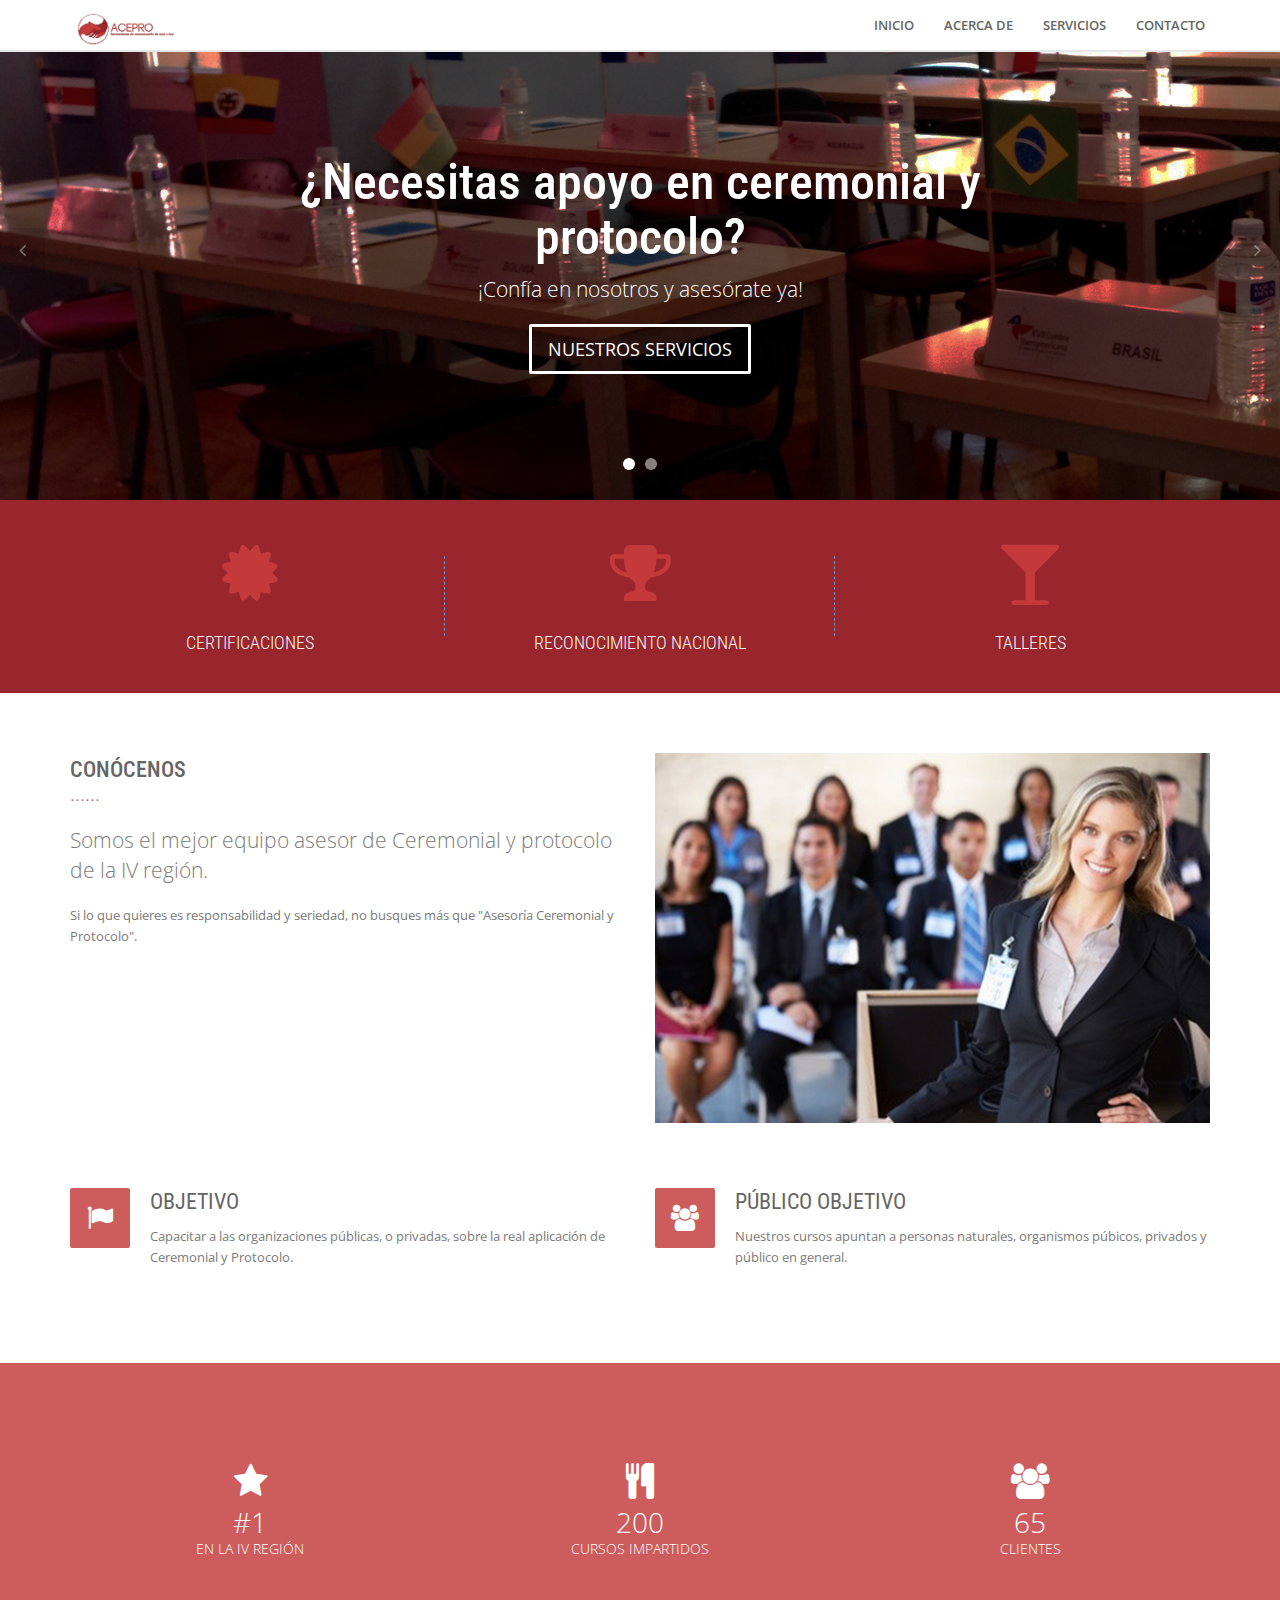
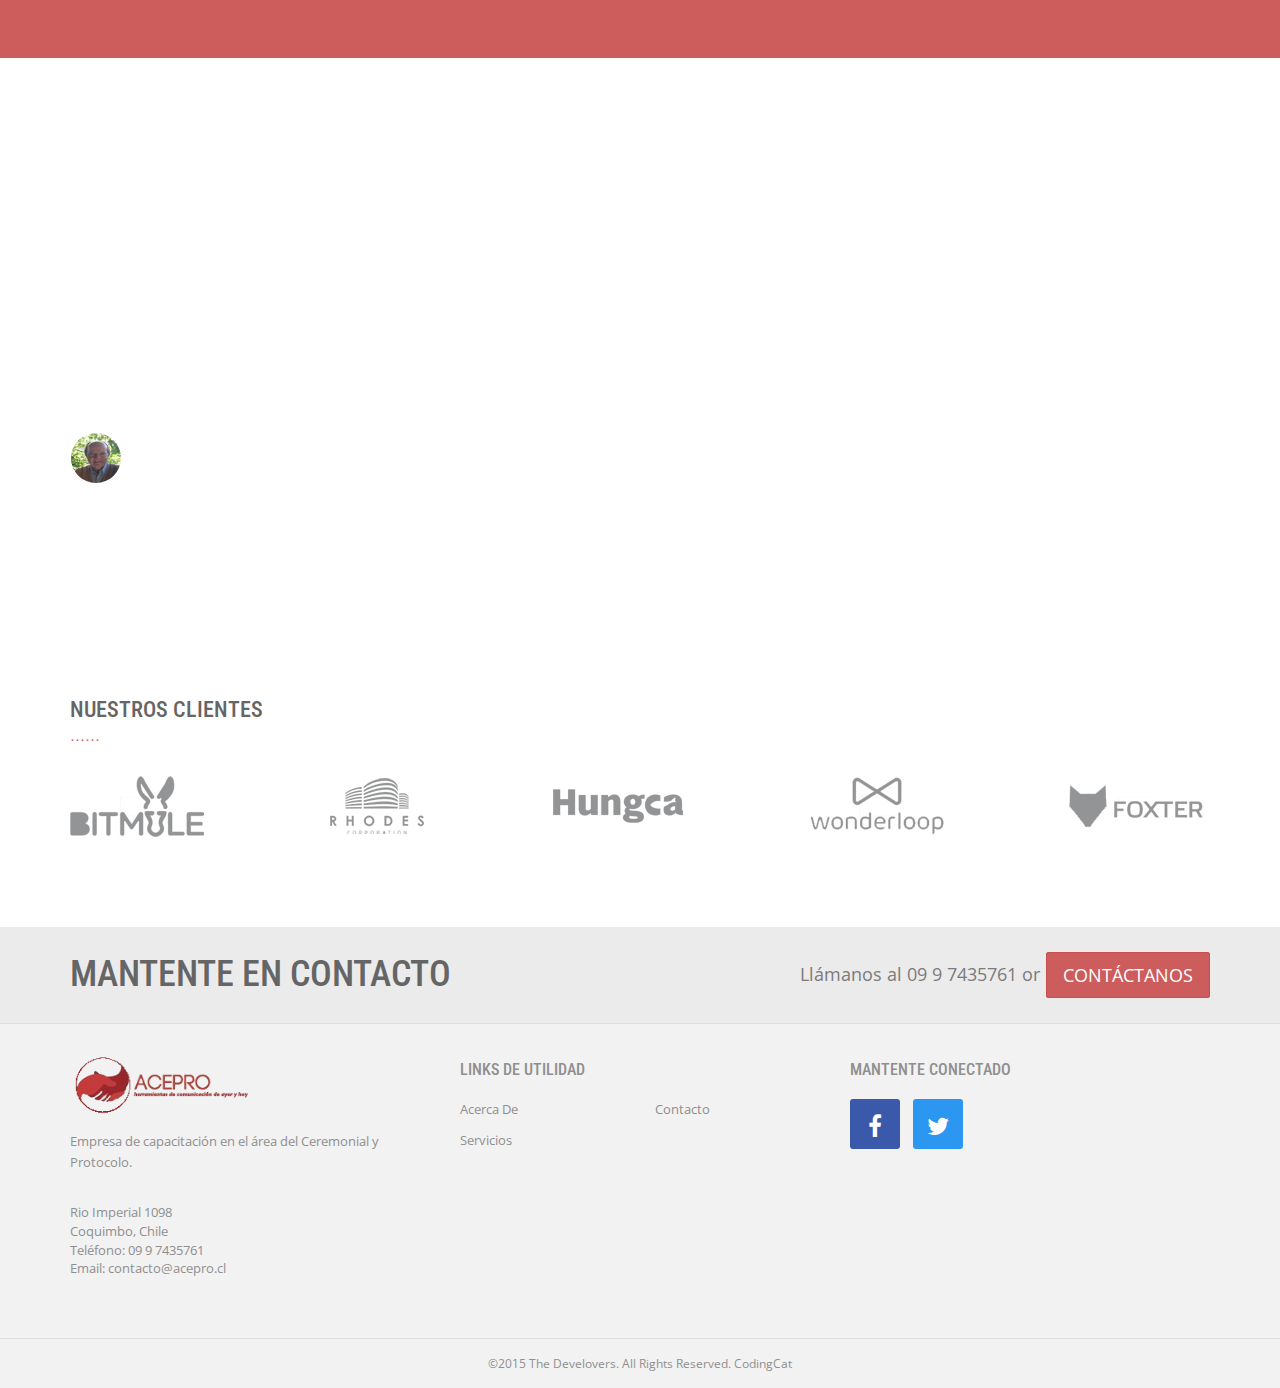
<file: index.html>
<!DOCTYPE html>
<html lang="es">

<head>
	<title>Inicio | ACEPRO</title>
	<meta charset="utf-8">
	<meta name="viewport" content="width=device-width, initial-scale=1.0">
	<meta name="author" content="Asesoría ceremonial y protocolo">
	<meta name="description" content="Empresa de capacitación en el área del Ceremonial y Protocolo.">
	<meta property="og:url"           content="https://www.acepro.cl" />
	<meta property="og:type"          content="website" />
	<meta property="og:title"         content="ACEPRO | Asesoría ceremonial y protocolo" />
	<meta property="og:description"   content="Empresa de capacitación en el área del Ceremonial y Protocolo." />
	<meta property="og:image" content="https://acepro.cl/assets/img/logo/logo-fb.png" />
	<!-- CSS -->
	<link href="assets/css/bootstrap.css" rel="stylesheet" type="text/css">
	<link href="assets/css/font-awesome.min.css" rel="stylesheet" type="text/css">
	<link href="assets/css/main.css" rel="stylesheet" type="text/css">
	<link href="assets/css/skins/indianred.css" rel="stylesheet" type="text/css"> <!-- your skin -->
	<!-- IE 9 Fallback-->
	<!--[if IE 9]>
		<link href="assets/css/ie.css" rel="stylesheet">
	<![endif]-->
	<!-- GOOGLE FONTS -->
	<link href='http://fonts.googleapis.com/css?family=Open+Sans:300,400italic,400,600,700' rel='stylesheet' type='text/css'>
	<link href='http://fonts.googleapis.com/css?family=Roboto+Condensed:300,300italic,400italic,700,400,300' rel='stylesheet' type='text/css'>
	<!-- FAVICONS -->
	<link rel="apple-touch-icon-precomposed" sizes="144x144" href="assets/ico/repute144x144.png">
	<link rel="apple-touch-icon-precomposed" sizes="114x114" href="assets/ico/repute114x114.png">
	<link rel="apple-touch-icon-precomposed" sizes="72x72" href="assets/ico/repute72x72.png">
	<link rel="apple-touch-icon-precomposed" href="assets/ico/repute57x57.png">
	<link rel="shortcut icon" href="assets/ico/favicon.png">
</head>

<body>
	<!-- WRAPPER -->
	<div class="wrapper">
		<!-- NAVBAR -->
		<nav class="navbar navbar-default navbar-fixed-top" role="navigation">
			<div class="container">
				<div class="navbar-header">
					<button type="button" class="navbar-toggle collapsed" data-toggle="collapse" data-target="#main-nav">
						<span class="sr-only">Toggle Navigation</span>
						<i class="fa fa-bars"></i>
					</button>
					<a href="index.html" class="navbar-brand navbar-logo">
						<img src="assets/img/logo/logo.png" alt="Repute - Responsive Multipurpose Bootstrap Theme">
					</a>
				</div>
				<!-- MAIN NAVIGATION -->
				<div id="main-nav" class="navbar-collapse collapse navbar-mega-menu">
					<ul class="nav navbar-nav navbar-right">
						<li>
							<a href="index.html">INICIO</a>							
						</li>
						<li>
							<a href="about.html">ACERCA DE</a>							
						</li>
						<li>
							<a href="servicios.html">SERVICIOS</a>							
						</li>
						<li>
							<a href="contacto.html">CONTACTO</a>							
						</li>
					</ul>
				</div>
				<!-- END MAIN NAVIGATION -->
			</div>
		</nav>
		<!-- END NAVBAR -->
		<!-- HERO UNIT -->
		<section class="hero-unit-slider no-margin">
			<div id="carousel-hero" class="slick-carousel">
				<div class="carousel-inner" role="listbox">
					<div class="item acetive">
						<img src="assets/img/sliders/slider1-h500.png" alt="Slider Image">
						<div class="carousel-caption">
							<h2 class="hero-heading">¿Necesitas apoyo en ceremonial y protocolo? </h2>
							<p class="lead">¡Confía en nosotros y asesórate ya!</p>
							<a href="servicios.html" class="btn btn-lg hero-button">NUESTROS SERVICIOS</a>
						</div>
					</div>
					<!-- <div class="item">
						<img src="assets/img/sliders/slider3-h500.png" alt="Slider Image">
						<div class="carousel-caption">
							<h2 class="hero-heading">ULTRA RESPONSIVE</h2>
							<p class="lead">Leave it to the theme, it knows how to deal with screen sizes</p>
							<a href="" class="btn btn-lg hero-button">LEARN MORE</a>
						</div>
					</div> -->
					<div class="item">
						<img src="assets/img/sliders/slider4-h500.png" alt="Slider Image">
						<div class="carousel-caption">
							<h2 class="hero-heading">Talleres y certificaciones</h2>
							<p class="lead">Contáctanos y consulta por cupos.</p>
							<a href="contacto.html" class="btn btn-lg hero-button">CONTACTO</a>
						</div>
					</div>
				</div>
			</div>
		</section>
		<!-- END HERO UNIT -->
		<!-- MAIN FEATURES -->
		<div class="main-features ">
			<div class="container">
				<div class="row">
					<div class="col-md-4 col-sm-6"><i class="fa fa-certificate "></i>
						<h3 class="feature-heading">CERTIFICACIONES</h3></div>
					<div class="col-md-4 col-sm-6"><i class="fa fa-trophy "></i>
						<h3 class="feature-heading">RECONOCIMIENTO NACIONAL</h3></div>
					<div class="col-md-4 col-sm-6"><i class="fa fa-glass "></i>
						<h3 class="feature-heading">TALLERES</h3></div>
				</div>
			</div>
		</div>
		<!-- END MAIN FEATURES -->
		<!-- INTRO -->
		<section>
			<div class="container">
				<div class="row">
					<div class="col-md-6">
						<h2 class="section-heading">CONÓCENOS</h2>
						<p class="lead">Somos el mejor equipo asesor de Ceremonial y protocolo de la IV región.</p>
						<p> Si lo que quieres es responsabilidad y seriedad, no busques más que "Asesoría Ceremonial y Protocolo".</p>
					</div>
					<div class="col-md-6">
						<img src="assets/img/intro-img.png" class="img-responsive" alt="Image Intro">
					</div>
				</div>
			</div>
		</section>
		<!-- END INTRO -->
		<!-- BOXED CONTENT -->
		<section>
			<div class="container">
				<div class="row">
					<div class="col-md-6">
						<div class="boxed-content left-aligned left-boxed-icon">
							<i class="fa fa-flag"></i>
							<h2 class="boxed-content-title">OBJETIVO</h2>
							<p>Capacitar a las organizaciones públicas, o privadas, sobre la real aplicación de Ceremonial y Protocolo.</p>
						</div>
					</div>
					<div class="col-md-6">
						<div class="boxed-content left-aligned left-boxed-icon">
							<i class="fa fa-users"></i>
							<h2 class="boxed-content-title">PÚBLICO OBJETIVO</h2>
							<p>Nuestros cursos apuntan a personas naturales, organismos púbicos, privados y público en general.</p>
						</div>
					</div>
				</div>
			</div>
		</section>
		<!-- END BOXED CONTENT -->
		
		<!-- NUMBERS -->
		<section class="full-width-section no-margin">
			<div class="container">
				<div class="row">
					<div class="col-sm-4 col-xs-6 text-center">
						<div class="number-info vertical text-white-color">
							<i class="fa fa-star"></i>
							<p>#1 <span>EN LA IV REGIÓN</span></p>
						</div>
					</div>
					<div class="col-sm-4 col-xs-6 text-center">
						<div class="number-info vertical text-white-color">
							<i class="fa fa-cutlery "></i>
							<p>200 <span>CURSOS IMPARTIDOS</span></p>
						</div>
					</div>
					<div class="col-sm-4 col-xs-6 text-center">
						<div class="number-info vertical text-white-color">
							<i class="fa fa-users "></i>
							<p>65 <span>CLIENTES</span></p>
						</div>
					</div>
				</div>
			</div>
		</section>
		<!-- END NUMBERS -->
		<!-- TESTIMONIAL -->
		<section id="testimoial-parallax" class="testimonial-with-bg parallax overlay">
			<div class="container">
				<div class="testimonial slick-carousel">
					<div class="testimonial-container">
						<div class="testimonial-body">
							<p>La normativa del Protocolo es justamente persuasiva, en sí, porque ¿Qué es lo que estoy haciendo con el Protocolo? ¿Qué busco? ¿Cuáles son las funciones? ¿Cuáles son los principios? Ordenar, armonizar, integrar, entonces armonizar, integrar, ordenar ¿No es el objetivo de la persuasión? Por lo tanto obviamente que el Protocolo es comunicación persuasiva no va de la mano de la coacción, no…. Si el mundo hoy en día tiene que saber persuadir, porque nosotros estamos permanentemente intercambiando opiniones, ideas, sentimientos, por lo tanto yo tengo que persuadir.</p>
							<div class="testimonial-author">
								<img src="assets/img/user2.png" alt="Author" class="pull-left">
								<span><span class="author-name">Pablo Eyzaguirre Chadwid</span> <em>Experto Relacionador Público del Instituto Internacional de Educación</em></span>
							</div>
						</div>
						
					</div>
				</div>
			</div>
		</section>
		<!-- END TESTIMONIAL -->
		<!-- OUR CLIENTS -->
		<section class="clients">
			<div class="container">
				<h2 class="section-heading">NUESTROS CLIENTES</h2>
				<ul class="list-inline list-client-logo">
					<li>
						<a href="#"><img src="assets/img/clients/logo1.png" alt="logo"></a>
					</li>
					<li>
						<a href="#"><img src="assets/img/clients/logo2.png" alt="logo"></a>
					</li>
					<li>
						<a href="#"><img src="assets/img/clients/logo3.png" alt="logo"></a>
					</li>
					<li>
						<a href="#"><img src="assets/img/clients/logo4.png" alt="logo"></a>
					</li>
					<li>
						<a href="#"><img src="assets/img/clients/logo5.png" alt="logo"></a>
					</li>
				</ul>
			</div>
		</section>
		<!-- END OUR CLIENTS -->
		<!-- CALL-TO-ACTION -->
		<section class="call-to-action">
			<div class="container">
				<div class="pull-left">
					<h2 class="section-heading">MANTENTE EN CONTACTO</h2>
				</div>
				<div class="pull-right">
					<span>Llámanos al 09 9 7435761 or</span>&nbsp;&nbsp;<a href="contacto.html" class="btn btn-lg btn-primary">CONTÁCTANOS</a>
				</div>
			</div>
		</section>
		<!-- END CALL-TO-ACTION -->
		<!-- FOOTER -->
		<footer class="footer-light">
			<div class="container">
				<div class="row">
					<div class="col-md-4">
						<!-- COLUMN 1 -->
						<h3 class="sr-only">ABOUT US</h3>
						<img src="assets/img/logo/logo.png" class="logo-max" alt="Repute">
						<p>Empresa de capacitación en el área del Ceremonial y Protocolo.</p>
						<br>
						<address class="margin-bottom-30px">
							<ul class="list-unstyled">
								<li>Rio Imperial 1098
									<br/> Coquimbo, Chile</li>
								<li>Teléfono: 09 9 7435761</li>
								<li>Email: contacto@acepro.cl</li>
							</ul>
						</address>
						<!-- END COLUMN 1 -->
					</div>
					<div class="col-md-4">
						<!-- COLUMN 2 -->
						<h3 class="footer-heading">LINKS DE UTILIDAD</h3>
						<div class="row margin-bottom-30px">
							<div class="col-xs-6">
								<ul class="list-unstyled footer-nav">
									<li><a href="about.html">Acerca De</a></li>
									<li><a href="servicios.html">Servicios</a></li>
								</ul>
							</div>
							<div class="col-xs-6">
								<ul class="list-unstyled footer-nav">
									<li><a href="contacto.html">Contacto</a></li>
								</ul>
							</div>
						</div>
						<!-- END COLUMN 2 -->
					</div>
					<div class="col-md-4">
						<!-- COLUMN 3 -->
						<div class="social-connect">
							<h3 class="footer-heading">MANTENTE CONECTADO</h3>
							<ul class="list-inline social-icons">
								<li><a href="#" class="facebook-bg"><i class="fa fa-facebook"></i></a></li>
								<li><a href="#" class="twitter-bg"><i class="fa fa-twitter"></i></a></li>
							</ul>
						</div>
						<!-- END COLUMN 3 -->
					</div>
				</div>
			</div>
			<!-- COPYRIGHT -->
			<div class="text-center copyright">
				&copy;2015 The Develovers. All Rights Reserved. <a target="_blank" href="https://codingcat.cl/">CodingCat</a>
			</div>
			<!-- END COPYRIGHT -->
		</footer>
		<!-- END FOOTER -->
	</div>
	<!-- END WRAPPER -->
	<!-- JAVASCRIPTS -->
	<script src="assets/js/jquery-2.1.1.min.js"></script>
	<script src="assets/js/bootstrap.min.js"></script>
	<script src="assets/js/plugins/slick/slick.min.js"></script>
	<script src="assets/js/plugins/stellar/jquery.stellar.min.js"></script>
	<script src="assets/js/plugins/jquery-easypiechart/jquery.easypiechart.min.js"></script>
	<script src="assets/js/plugins/autohidingnavbar/jquery.bootstrap-autohidingnavbar.min.js"></script>
	<script src="assets/js/repute-scripts.js"></script>

</body>

</html>
</file>
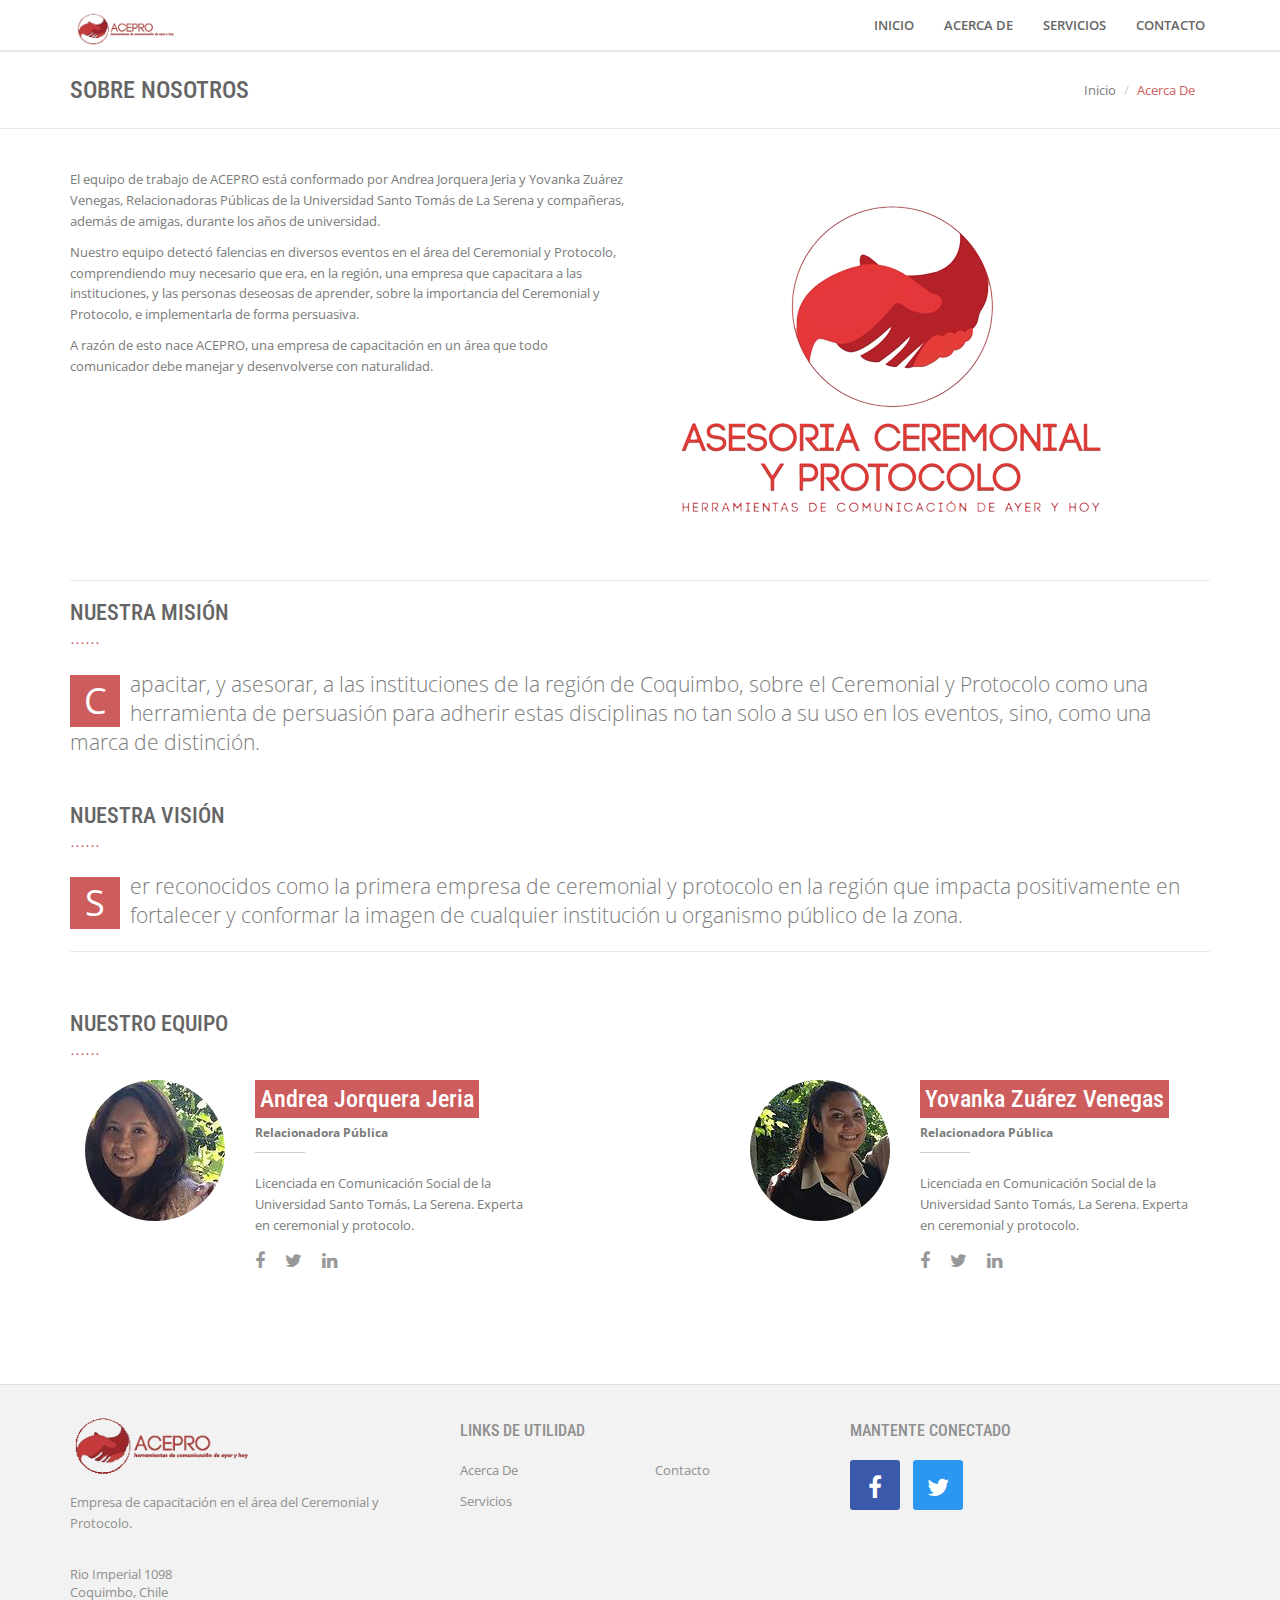
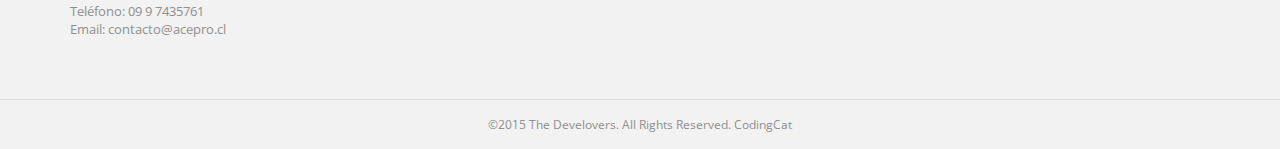
<file: about.html>
<!DOCTYPE html>
<html lang="e">

<head>
	<title>ACERCA DE | ACEPRO</title>
	<meta charset="utf-8">
	<meta name="viewport" content="width=device-width, initial-scale=1.0">
	<meta name="author" content="Asesoría ceremonial y protocolo">
	<meta name="description" content="Empresa de capacitación en el área del Ceremonial y Protocolo.">
	<meta property="og:url"           content="https://www.acepro.cl" />
	<meta property="og:type"          content="website" />
	<meta property="og:title"         content="ACEPRO | Asesoría ceremonial y protocolo" />
	<meta property="og:description"   content="Empresa de capacitación en el área del Ceremonial y Protocolo." />
	<meta property="og:image" content="https://acepro.cl/assets/img/logo/logo-fb.png" />
	<!-- CSS -->
	<link href="assets/css/bootstrap.css" rel="stylesheet" type="text/css">
	<link href="assets/css/font-awesome.min.css" rel="stylesheet" type="text/css">
	<link href="assets/css/main.css" rel="stylesheet" type="text/css">
	<link href="assets/css/skins/indianred.css" rel="stylesheet" type="text/css"> <!-- your skin -->
	
	<!-- IE 9 Fallback-->
	<!--[if IE 9]>
		<link href="assets/css/ie.css" rel="stylesheet">
	<![endif]-->
	<!-- GOOGLE FONTS -->
	<link href='http://fonts.googleapis.com/css?family=Open+Sans:300,400italic,400,600,700' rel='stylesheet' type='text/css'>
	<link href='http://fonts.googleapis.com/css?family=Roboto+Condensed:300,300italic,400italic,700,400,300' rel='stylesheet' type='text/css'>
	<!-- FAVICONS -->
	<link rel="apple-touch-icon-precomposed" sizes="144x144" href="assets/ico/repute144x144.png">
	<link rel="apple-touch-icon-precomposed" sizes="114x114" href="assets/ico/repute114x114.png">
	<link rel="apple-touch-icon-precomposed" sizes="72x72" href="assets/ico/repute72x72.png">
	<link rel="apple-touch-icon-precomposed" href="assets/ico/repute57x57.png">
	<link rel="shortcut icon" href="assets/ico/favicon.png">
</head>

<body>
	<!-- WRAPPER -->
	<div class="wrapper">
		<!-- NAVBAR -->
		<nav class="navbar navbar-default " role="navigation">
			<div class="container">
				<div class="navbar-header">
					<button type="button" class="navbar-toggle collapsed" data-toggle="collapse" data-target="#main-nav">
						<span class="sr-only">Toggle Navigation</span>
						<i class="fa fa-bars"></i>
					</button>
					<a href="index.html" class="navbar-brand navbar-logo">
						<img src="assets/img/logo/logo.png" alt="Repute - Responsive Multipurpose Bootstrap Theme">
					</a>
				</div>
				<!-- MAIN NAVIGATION -->
				<div id="main-nav" class="navbar-collapse collapse navbar-mega-menu">
					<ul class="nav navbar-nav navbar-right">
						<li>
							<a href="index.html">INICIO</a>							
						</li>
						<li>
							<a href="about.html">ACERCA DE</a>							
						</li>
						<li>
							<a href="servicios.html">SERVICIOS</a>							
						</li>
						<li>
							<a href="contacto.html">CONTACTO</a>							
						</li>
					</ul>
				</div>
				<!-- END MAIN NAVIGATION -->
			</div>
		</nav>
		<!-- END NAVBAR -->
		<!-- BREADCRUMBS -->
		<div class="page-header">
			<div class="container">
				<h1 class="page-title pull-left">SOBRE NOSOTROS</h1>
				<ol class="breadcrumb">
					<li><a href="index.html">Inicio</a></li>
					<li class="active">Acerca De</li>
				</ol>
			</div>
		</div>
		<!-- END BREADCRUMBS -->
		<!-- PAGE CONTENT -->
		<div class="page-content">
			<div class="container">
				<section>
					<div class="row">
						<div class="col-md-6">
							<p>El equipo de trabajo de ACEPRO está conformado por Andrea Jorquera Jeria y Yovanka Zuárez Venegas, Relacionadoras Públicas de la Universidad Santo Tomás de La Serena y compañeras, además de amigas, durante los años de universidad. </p>
							<p>Nuestro equipo detectó falencias en diversos eventos en el área del Ceremonial y Protocolo, comprendiendo muy necesario que era, en la región, una empresa que capacitara a las instituciones, y las personas deseosas de aprender, sobre la importancia del Ceremonial y Protocolo, e implementarla de forma persuasiva.</p>
							<p>A razón de esto nace ACEPRO, una empresa de capacitación en un área que todo comunicador debe manejar y desenvolverse con naturalidad. </p>
						</div>
						<div class="col-md-6">
							<img src="assets/img/logo/logo-nobg.png" class="img-responsive" alt="">
						</div>
					</div>
					<br>
					<hr>
					<h2 class="section-heading">NUESTRA MISIÓN</h2>
					<p class="lead"><span class="dropcap dropcap-big">C</span>apacitar, y asesorar, a las instituciones de la región de Coquimbo, sobre el Ceremonial y Protocolo como una herramienta de persuasión para adherir estas disciplinas no tan solo a su uso en los eventos, sino, como una marca de distinción. </p>
					<br>
					<h2 class="section-heading">NUESTRA VISIÓN</h2>
					<p class="lead"><span class="dropcap dropcap-big">S</span>er reconocidos como la primera empresa de ceremonial y protocolo en la región que impacta positivamente en fortalecer y conformar la imagen de cualquier institución u organismo público de la zona.</p>
					<hr>
				</section>
				<h2 class="section-heading">NUESTRO EQUIPO</h2>
				<!-- TEAM -->
				<section class="team">
					<div class="section-content">
						<div class="col-md-5">
							<div class="team-member media">
								<img src="assets/img/team/person1.png" class="media-object img-circle pull-left" alt="" />
								<div class="media-body">
									<h3 class="media-heading team-name">Andrea Jorquera Jeria</h3>
									<strong>Relacionadora Pública</strong>
									<hr class="pull-left">
									<div class="clearfix"></div>
									<p>Licenciada en Comunicación Social de la Universidad Santo Tomás, La Serena. Experta en ceremonial y protocolo.</p>
									<ul class="list-inline social-icon">
										<li><a href="#"><i class="fa fa-facebook"></i></a></li>
										<li><a href="#"><i class="fa fa-twitter"></i></a></li>
										<li><a href="#"><i class="fa fa-linkedin"></i></a></li>
									</ul>
								</div>
							</div>
						</div>
						<div class="col-md-5 col-md-offset-2">
							<div class="team-member media">
								<img src="assets/img/team/person2.png" class="media-object img-circle pull-left" alt="" />
								<div class="media-body">
									<h3 class="media-heading team-name">Yovanka Zuárez Venegas</h3>
									<strong>Relacionadora Pública</strong>
									<hr class="pull-left">
									<div class="clearfix"></div>
									<p>Licenciada en Comunicación Social de la Universidad Santo Tomás, La Serena. Experta en ceremonial y protocolo.</p>
									<ul class="list-inline social-icon">
										<li><a href="#"><i class="fa fa-facebook"></i></a></li>
										<li><a href="#"><i class="fa fa-twitter"></i></a></li>
										<li><a href="#"><i class="fa fa-linkedin"></i></a></li>
									</ul>
								</div>
							</div>
						</div>
					</div>
				</section>
				<!-- END TEAM -->
			</div>
		</div>
		<!-- END PAGE CONTENT -->
		<!-- FOOTER -->
		<footer class="footer-light">
			<div class="container">
				<div class="row">
					<div class="col-md-4">
						<!-- COLUMN 1 -->
						<h3 class="sr-only">ABOUT US</h3>
						<img src="assets/img/logo/logo.png" class="logo-max" alt="Repute">
						<p>Empresa de capacitación en el área del Ceremonial y Protocolo.</p>
						<br>
						<address class="margin-bottom-30px">
							<ul class="list-unstyled">
								<li>Rio Imperial 1098
									<br/> Coquimbo, Chile</li>
								<li>Teléfono: 09 9 7435761</li>
								<li>Email: contacto@acepro.cl</li>
							</ul>
						</address>
						<!-- END COLUMN 1 -->
					</div>
					<div class="col-md-4">
						<!-- COLUMN 2 -->
						<h3 class="footer-heading">LINKS DE UTILIDAD</h3>
						<div class="row margin-bottom-30px">
							<div class="col-xs-6">
								<ul class="list-unstyled footer-nav">
									<li><a href="about.html">Acerca De</a></li>
									<li><a href="servicios.html">Servicios</a></li>
								</ul>
							</div>
							<div class="col-xs-6">
								<ul class="list-unstyled footer-nav">
									<li><a href="contacto.html">Contacto</a></li>
								</ul>
							</div>
						</div>
						<!-- END COLUMN 2 -->
					</div>
					<div class="col-md-4">
						<!-- COLUMN 3 -->
						<div class="social-connect">
							<h3 class="footer-heading">MANTENTE CONECTADO</h3>
							<ul class="list-inline social-icons">
								<li><a href="#" class="facebook-bg"><i class="fa fa-facebook"></i></a></li>
								<li><a href="#" class="twitter-bg"><i class="fa fa-twitter"></i></a></li>
							</ul>
						</div>
						<!-- END COLUMN 3 -->
					</div>
				</div>
			</div>
			<!-- COPYRIGHT -->
			<div class="text-center copyright">
				&copy;2015 The Develovers. All Rights Reserved. <a target="_blank" href="https://codingcat.cl/">CodingCat</a>
			</div>
			<!-- END COPYRIGHT -->
		</footer>
		<!-- END FOOTER -->
	</div>
	<!-- END WRAPPER -->
	<!-- JAVASCRIPTS -->
	<script src="assets/js/jquery-2.1.1.min.js"></script>
	<script src="assets/js/bootstrap.min.js"></script>
	<script src="assets/js/plugins/fitvids/jquery.fitvids.js"></script>
	<script src="assets/js/plugins/autohidingnavbar/jquery.bootstrap-autohidingnavbar.min.js"></script>
	<script src="assets/js/repute-scripts.js"></script>

</body>

</html>
</file>
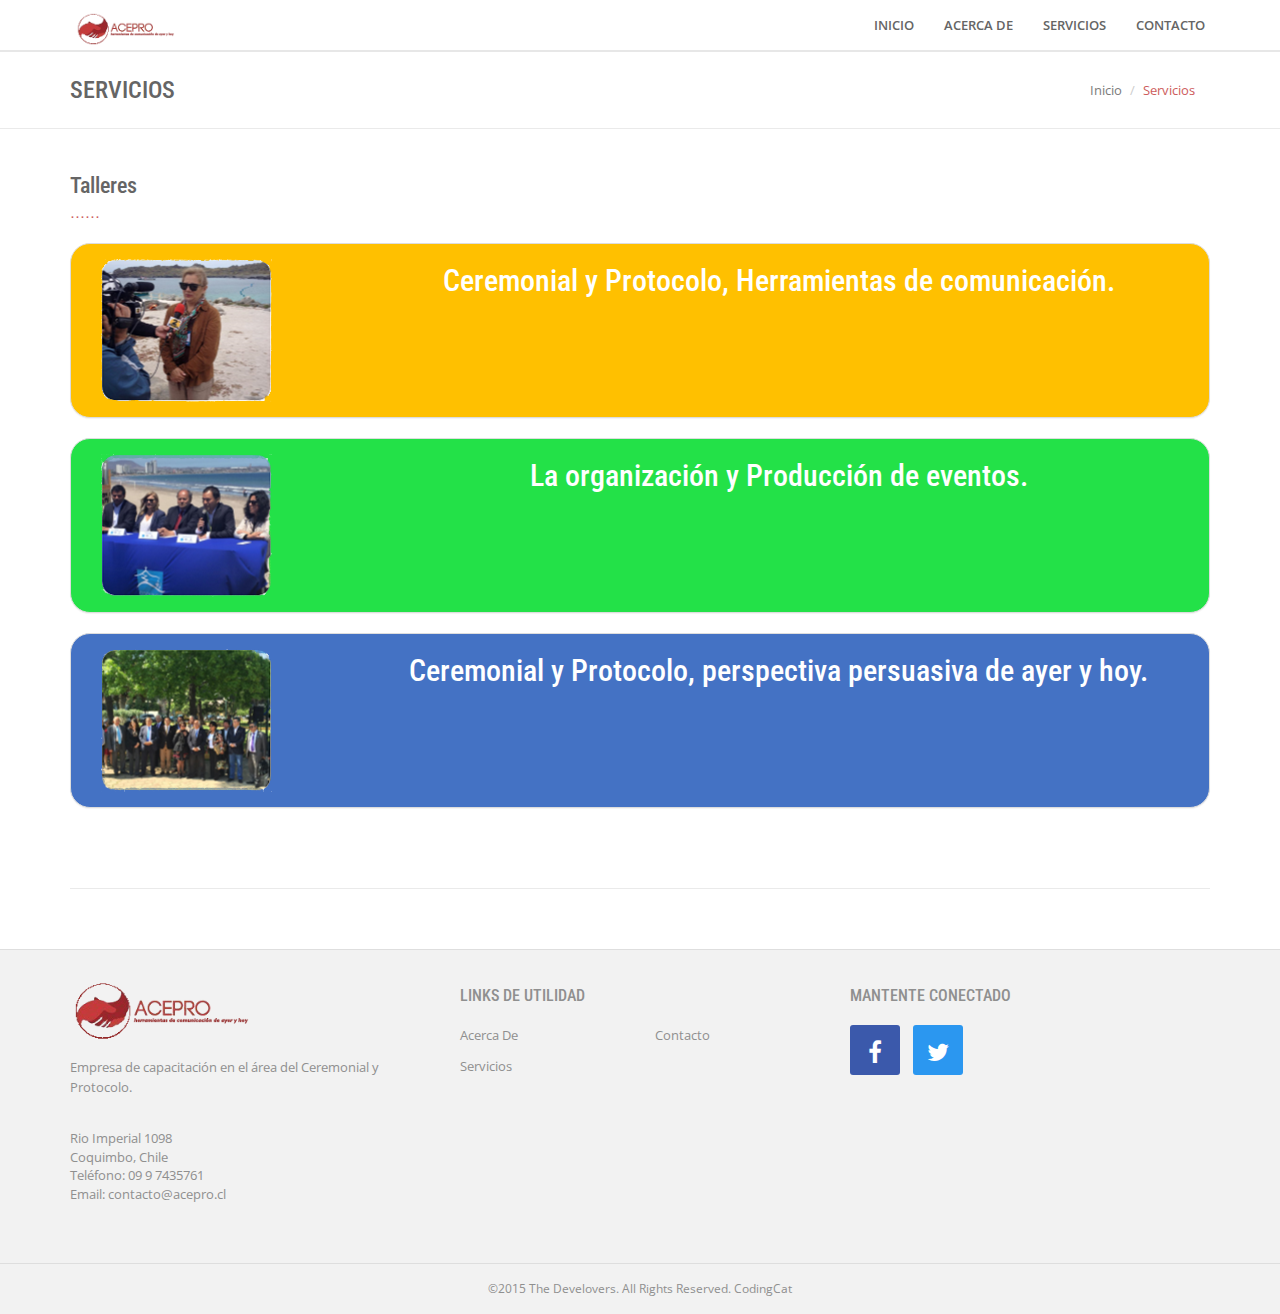
<file: servicios.html>
<!DOCTYPE html>
<html lang="es">

<head>
	<title>SERVICIOS | ACEPRO</title>
	<meta charset="utf-8">
	<meta name="viewport" content="width=device-width, initial-scale=1.0">
	<meta name="author" content="Asesoría ceremonial y protocolo">
	<meta name="description" content="Empresa de capacitación en el área del Ceremonial y Protocolo.">
	<meta property="og:url"           content="https://www.acepro.cl" />
	<meta property="og:type"          content="website" />
	<meta property="og:title"         content="ACEPRO | Asesoría ceremonial y protocolo" />
	<meta property="og:description"   content="Empresa de capacitación en el área del Ceremonial y Protocolo." />
	<meta property="og:image" content="https://acepro.cl/assets/img/logo/logo-fb.png" />
	<!-- CSS -->
	<link href="assets/css/bootstrap.css" rel="stylesheet" type="text/css">
	<link href="assets/css/font-awesome.min.css" rel="stylesheet" type="text/css">
	<link href="assets/css/main.css" rel="stylesheet" type="text/css">
	<link href="assets/css/skins/indianred.css" rel="stylesheet" type="text/css"> <!-- your skin -->
	<link href="assets/css/my-custom-styles.css" rel="stylesheet" type="text/css">
	<!-- IE 9 Fallback-->
	<!--[if IE 9]>
		<link href="assets/css/ie.css" rel="stylesheet">
	<![endif]-->
	<!-- GOOGLE FONTS -->
	<link href='http://fonts.googleapis.com/css?family=Open+Sans:300,400italic,400,600,700' rel='stylesheet' type='text/css'>
	<link href='http://fonts.googleapis.com/css?family=Roboto+Condensed:300,300italic,400italic,700,400,300' rel='stylesheet' type='text/css'>
	<!-- FAVICONS -->
	<link rel="apple-touch-icon-precomposed" sizes="144x144" href="assets/ico/repute144x144.png">
	<link rel="apple-touch-icon-precomposed" sizes="114x114" href="assets/ico/repute114x114.png">
	<link rel="apple-touch-icon-precomposed" sizes="72x72" href="assets/ico/repute72x72.png">
	<link rel="apple-touch-icon-precomposed" href="assets/ico/repute57x57.png">
	<link rel="shortcut icon" href="assets/ico/favicon.png">
</head>

<body>
	<!-- WRAPPER -->
	<div class="wrapper">
		<!-- NAVBAR -->
		<nav class="navbar navbar-default" role="navigation">
			<div class="container">
				<div class="navbar-header">
					<button type="button" class="navbar-toggle collapsed" data-toggle="collapse" data-target="#main-nav">
						<span class="sr-only">Toggle Navigation</span>
						<i class="fa fa-bars"></i>
					</button>
					<a href="index.html" class="navbar-brand navbar-logo">
						<img src="assets/img/logo/logo.png" alt="Repute - Responsive Multipurpose Bootstrap Theme">
					</a>
				</div>
				<!-- MAIN NAVIGATION -->
				<div id="main-nav" class="navbar-collapse collapse navbar-mega-menu">
					<ul class="nav navbar-nav navbar-right">
						<li>
							<a href="index.html">INICIO</a>							
						</li>
						<li>
							<a href="about.html">ACERCA DE</a>							
						</li>
						<li>
							<a href="servicios.html">SERVICIOS</a>							
						</li>
						<li>
							<a href="contacto.html">CONTACTO</a>							
						</li>
					</ul>
				</div>
				<!-- END MAIN NAVIGATION -->
			</div>
		</nav>
		<!-- END NAVBAR -->
		<!-- BREADCRUMBS -->
		<div class="page-header">
			<div class="container">
				<h1 class="page-title pull-left">SERVICIOS</h1>
				<ol class="breadcrumb">
					<li><a href="index.html">Inicio</a></li>
					<li class="active">Servicios</li>
				</ol>
			</div>
		</div>
		<!-- END BREADCRUMBS -->
		<!-- PAGE CONTENT -->
		<div class="page-content">
			<div class="container">				

				<section>
					<div class="row">
						<div class="col-md-12">
							<h2 class="section-heading">Talleres</h2>
							<div class="panel panel-default yellow panel-radius">
	  							<div class="panel-body horizontal">
	  								<div class="col-md-3">
	   									<img src="assets/img/services/servicio1.png" alt="" class="pull-left">
	   								</div>
	   								<div class="col-md-9 text-center">
	   									<h2 class="text-white-color">Ceremonial y Protocolo, Herramientas de comunicación.</h2>
	   								</div>
	  							</div>
	  						</div>

							<div class="panel panel-default green panel-radius">
	  							<div class="panel-body horizontal">
	  								<div class="col-md-3">
	   									<img src="assets/img/services/servicio2.png" alt="" class="pull-left">
	   								</div>
	   								<div class="col-md-9 text-center">
	   									<h2 class="text-white-color">La organización y Producción de eventos.</h2>
	   								</div>
	  							</div>
	  						</div>

	  						<div class="panel panel-default blue panel-radius">
	  							<div class="panel-body horizontal">
	  								<div class="col-md-3">
	   									<img src="assets/img/services/servicio3.png" alt="" class="pull-left">
	   								</div>
	   								<div class="col-md-9 text-center">
	   									<h2 class="text-white-color">Ceremonial y Protocolo, perspectiva persuasiva de ayer y hoy.</h2>
	   								</div>
	  							</div>
	  						</div>

						</div>
					</div>
				</section>
				<hr>	
			</div>
		</div>
		<!-- END PAGE CONTENT -->
		<!-- FOOTER -->
		<footer class="footer-light">
			<div class="container">
				<div class="row">
					<div class="col-md-4">
						<!-- COLUMN 1 -->
						<h3 class="sr-only">ABOUT US</h3>
						<img src="assets/img/logo/logo.png" class="logo-max" alt="Repute">
						<p>Empresa de capacitación en el área del Ceremonial y Protocolo.</p>
						<br>
						<address class="margin-bottom-30px">
							<ul class="list-unstyled">
								<li>Rio Imperial 1098
									<br/> Coquimbo, Chile</li>
								<li>Teléfono: 09 9 7435761</li>
								<li>Email: contacto@acepro.cl</li>
							</ul>
						</address>
						<!-- END COLUMN 1 -->
					</div>
					<div class="col-md-4">
						<!-- COLUMN 2 -->
						<h3 class="footer-heading">LINKS DE UTILIDAD</h3>
						<div class="row margin-bottom-30px">
							<div class="col-xs-6">
								<ul class="list-unstyled footer-nav">
									<li><a href="about.html">Acerca De</a></li>
									<li><a href="servicios.html">Servicios</a></li>
								</ul>
							</div>
							<div class="col-xs-6">
								<ul class="list-unstyled footer-nav">
									<li><a href="contacto.html">Contacto</a></li>
								</ul>
							</div>
						</div>
						<!-- END COLUMN 2 -->
					</div>
					<div class="col-md-4">
						<!-- COLUMN 3 -->
						<div class="social-connect">
							<h3 class="footer-heading">MANTENTE CONECTADO</h3>
							<ul class="list-inline social-icons">
								<li><a href="#" class="facebook-bg"><i class="fa fa-facebook"></i></a></li>
								<li><a href="#" class="twitter-bg"><i class="fa fa-twitter"></i></a></li>
							</ul>
						</div>
						<!-- END COLUMN 3 -->
					</div>
				</div>
			</div>
			<!-- COPYRIGHT -->
			<div class="text-center copyright">
				&copy;2015 The Develovers. All Rights Reserved. <a target="_blank" href="https://codingcat.cl/">CodingCat</a>
			</div>
			<!-- END COPYRIGHT -->
		</footer>
		<!-- END FOOTER -->
	</div>
	<!-- END WRAPPER -->
	<!-- JAVASCRIPTS -->
	<script src="assets/js/jquery-2.1.1.min.js"></script>
	<script src="assets/js/bootstrap.min.js"></script>
	<script src="assets/js/plugins/slick/slick.min.js"></script>
	<script src="assets/js/plugins/autohidingnavbar/jquery.bootstrap-autohidingnavbar.min.js"></script>
	<script src="assets/js/repute-scripts.js"></script>

</body>

</html>
</file>
<file: assets/css/skins/indianred.css>
/* Skin: Indian Red */
a {
  color: #CD5C5C;
}
a:hover, a:focus {
  color: #c33d3d;
}

.btn-primary {
  background-color: #CD5C5C;
  border-color: #c95050;
}
.btn-primary:hover, .btn-primary:focus, .btn-primary.focus, .btn-primary:active, .btn-primary.active,
.btn-primary .open > .dropdown-toggle.btn-primary {
  background-color: #c95050;
  border-color: #c33d3d;
}

.navbar-toggle {
  background-color: #CD5C5C;
}

.navbar-default .navbar-toggle:hover, .navbar-default .navbar-toggle:focus {
  background-color: #c33d3d;
}

.navbar-nav .dropdown-menu {
  border-top: 2px solid #bc3a3a;
}

.navbar-default .navbar-nav > li > a:hover, .navbar-default .navbar-nav > li > a:focus {
  color: #c33d3d;
}
.navbar-default .navbar-nav > .active > a,
.navbar-default .navbar-nav > .active > a:hover,
.navbar-default .navbar-nav > .active > a:focus {
  color: #c33d3d;
}
.navbar-default .navbar-nav > .open > a,
.navbar-default .navbar-nav > .open > a:hover,
.navbar-default .navbar-nav > .open > a:focus {
  color: #c33d3d;
}

@media screen and (max-width: 992px) {
  .navbar-default .navbar-nav > .active > a, .navbar-default .navbar-nav > .active > a:hover, .navbar-default .navbar-nav > .active > a:focus,
  .navbar-default .navbar-nav > .active.open > a, .navbar-default .navbar-nav > .active.open > a:hover, .navbar-default .navbar-nav > .active.open > a:focus {
    background-color: #CD5C5C;
    color: #fff;
  }
}
.hero-unit-animated .hero-button {
  background-color: #CD5C5C;
}
.hero-unit-animated .hero-button:hover, .hero-unit-animated .hero-button:focus {
  background-color: #c95050;
}

.hero-unit-slider .hero-button:hover, .hero-unit-slider .hero-button:focus {
  background: #CD5C5C;
  color: #fff;
}

.boxed-content > i {
  color: #CD5C5C;
}
.boxed-content.left-boxed-icon i {
  background: #CD5C5C;
}

.section-heading:after {
  color: #CD5C5C;
}

.full-width-section {
  background-color: #CD5C5C;
}

/* latest news */
.news-item a:hover, .news-item a:focus {
  color: #CD5C5C;
}

/* blog list */
.blog .entry-title a:hover, .blog .entry-title a:focus {
  color: #CD5C5C;
}
.blog .meta-line a:hover, .blog .meta-line a:focus {
  color: #CD5C5C;
}

.tag-list li a {
  background-color: #CD5C5C;
}

.category-list li a:hover, .category-list li a:focus {
  color: #CD5C5C;
}

.panel-group-faq.top-faq .panel-heading .number {
  background-color: #CD5C5C;
}

.team-member .team-name {
  background-color: #CD5C5C;
}

.portfolio-item .overlay {
  background-color: rgba(205, 92, 92, 0.9);
}
.portfolio-item .btn {
  background-color: #d16868;
  border: 1px solid #c74848;
}
.portfolio-item .btn:hover, .portfolio-item .btn:focus {
  background-color: #CD5C5C;
}

.portfolio-item-filters li a:hover, .portfolio-item-filters li a:focus {
  color: #CD5C5C;
}
.portfolio-item-filters li a.active {
  background-color: #CD5C5C;
}

/* tabs */
@media screen and (max-width: 480px) {
  .nav-tabs > li.active > a, .nav-tabs > li.active > a:hover, .nav-tabs > li.active > a:focus {
    background-color: #CD5C5C;
  }
}

.nav-pills > li.active > a, .nav-pills > li.active > a:hover, .nav-pills > li.active > a:focus {
  background-color: #CD5C5C;
}

.custom-tabs-line.tabs-line-top .active a {
  border-top-color: #CD5C5C;
}
.custom-tabs-line.tabs-line-bottom .active a {
  border-bottom: 1px solid #CD5C5C;
}

.pagination > li > a,
.pagination > li > span {
  color: #CD5C5C;
}
.pagination > li > a:hover, .pagination > li > span:hover,
.pagination > li > a:focus, .pagination > li > span:focus {
  background-color: #d77b7b;
  border-color: #CD5C5C;
  color: #fff;
}
.pagination > .active > a, .pagination > .active > span {
  background-color: #CD5C5C;
  border-color: #c74848;
}

.pagination.borderless > li.active > a,
.pagination.borderless > li.active > span {
  background-color: #CD5C5C;
}
.pagination.borderless > li.active > a:hover, .pagination.borderless > li.active > a:focus,
.pagination.borderless > li.active > span:hover,
.pagination.borderless > li.active > span:focus {
  background-color: #CD5C5C;
}

.pager li > a:hover, .pager li > a:focus {
  background-color: #CD5C5C;
  border-color: #c95050;
}

.slick-next,
.slick-prev {
  background-color: #CD5C5C;
}
.slick-next:hover, .slick-next:focus,
.slick-prev:hover,
.slick-prev:focus {
  background-color: #c74848;
}

.newsletter-form .input-group-lg > .input-group-btn > .btn {
  background-color: #CD5C5C;
}
.newsletter-form .input-group-lg > .input-group-btn > .btn:hover, .newsletter-form .input-group-lg > .input-group-btn > .btn:focus {
  background-color: #c74848;
}

ul.sidebar-nav li a:hover {
  color: #CD5C5C;
}
ul.sidebar-nav li a.current a {
  color: #CD5C5C;
}
ul.sidebar-nav li.current a {
  color: #CD5C5C;
}
ul.sidebar-nav li.has-submenu.active > a,
ul.sidebar-nav li.has-submenu.active li.active > a {
  color: #CD5C5C;
}

.breadcrumb > li.active {
  color: #CD5C5C;
}
.breadcrumb a:hover, .breadcrumb a:focus {
  color: #CD5C5C;
}
.breadcrumb.link-accent a {
  color: #CD5C5C;
}
.breadcrumb.link-accent a:hover, .breadcrumb.link-accent a:focus {
  color: #c33d3d;
}

.fancy-checkbox input[type="checkbox"]:checked + span:before {
  background: #CD5C5C;
  border: 1px solid #CD5C5C;
}

.fancy-radio input[type="radio"]:checked + span i:after {
  background-color: #CD5C5C;
}

/* switch checkbox and radio */
.switch-input input:checked + i {
  border-color: #CD5C5C;
}
.switch-input i:before {
  background-color: #CD5C5C;
}

.single-pricing-table .btn span {
  color: #e5aaaa;
}

.text-accent-color {
  color: #CD5C5C;
}

/* date picker */
.datepicker td.active:active, .datepicker td.active.active {
  background-color: #CD5C5C;
  border-color: #bc3a3a;
}
.datepicker td.active:hover:active, .datepicker td.active:hover.active {
  background-color: #CD5C5C;
  border-color: #bc3a3a;
}
.datepicker table tr td.active:hover, .datepicker table tr td.active:hover:hover, .datepicker table tr td.active.disabled:hover, .datepicker table tr td.active.disabled:hover:hover, .datepicker table tr td.active:active, .datepicker table tr td.active:hover:active, .datepicker table tr td.active.disabled:active, .datepicker table tr td.active.disabled:hover:active, .datepicker table tr td.active.active, .datepicker table tr td.active:hover.active, .datepicker table tr td.active.disabled.active, .datepicker table tr td.active.disabled:hover.active, .datepicker table tr td.active.disabled, .datepicker table tr td.active:hover.disabled, .datepicker table tr td.active.disabled.disabled, .datepicker table tr td.active.disabled:hover.disabled,
.datepicker table tr td.active [disabled], .datepicker table tr td.active:hover[disabled], .datepicker table tr td.active.disabled[disabled], .datepicker table tr td.active.disabled:hover[disabled] {
  background-color: #CD5C5C;
  border-color: #bc3a3a;
}

/* date range picker */
.daterangepicker td.active, .daterangepicker td.active:hover {
  background-color: #CD5C5C;
  border-color: #bc3a3a;
}
.daterangepicker td.in-range {
  background: #faf0f0;
}

.dropcap {
  background-color: #CD5C5C;
}

.testimonial-fancy i {
  color: #CD5C5C;
}

/* ----------------------------------------------------- */
/* SHOP TEMPLATES
/* style affecting shop templates
/* ----------------------------------------------------- */
.shop-header .service-item i {
  border-color: #CD5C5C;
  color: #CD5C5C;
}

.slick-text-pagination .slick-dots li.slick-active button {
  border-color: #CD5C5C;
}

.shop-main .custom-tabs-line ul > li.active a {
  color: #CD5C5C;
}

.fuelux .checkout-wizard ul.steps > li.active .step-number {
  background: #CD5C5C;
}
</file>
<file: assets/css/ie.css>
/* IE Fallback */

.media-left, .media > .pull-left {
	padding-right: 0;
}
</file>
<file: assets/css/my-custom-styles.css>
/* your custom styles here */
.yellow{
    background: rgb(255, 192, 0);
}

.green{
    background: rgb(35, 225, 72);
}

.blue{
    background: rgb(68, 114, 196);
}
.panel-radius{
    -webkit-border-radius: 20px;
-moz-border-radius: 20px;
border-radius: 20px;
}
</file>
<file: assets/css/main.css>
@charset "UTF-8";
/*
*	############################################################################
*	
*	Repute - Responsive Multipurpose Bootstrap Theme
*	---------------------------------------------------------------------
*
*	Version		1.2.1
*	Author		The Develovers
*	Copyright	Copyright 2015 The Develovers
*
*	############################################################################
*/
/* ----------------------------------------------------- */
/* GENERAL STYLES
/* ----------------------------------------------------- */
body {
  font-family: "Open Sans", sans-serif;
  font-size: 13px;
  color: #7b7b7b;
  line-height: 1.6;
}
body.layout-boxed {
  background-image: url('../img/gray_jean.png?1353438653');
  background-repeat: repeat;
  background-color: #ccc;
}

h1, h2, h3, h4, h5, h6 {
  margin-top: 5px;
  font-family: "Roboto Condensed", sans-serif;
  color: #656565;
}

section {
  margin-bottom: 60px;
}

a {
  color: #406da4;
}
a:hover, a:focus {
  color: #355987;
  text-decoration: none;
}

a,
a:focus,
a:hover,
a:active,
button,
button:hover {
  outline: 0 !important;
}

hr {
  border-color: #eaeaea;
}

/* wrapper */
.wrapper {
  background: #fff;
}

.full-width-section {
  padding: 100px 0;
  background-color: #406da4;
}

.layout-boxed .wrapper {
  max-width: 1200px;
  margin: 0 auto;
  box-shadow: 0 0 5px #ccc;
}

.widget-title {
  font-size: 18px;
}

.section-heading {
  margin-bottom: 20px;
  font-size: 22px;
}
.section-heading:after {
  display: block;
  content: '......';
  color: #406da4;
  font-weight: 300;
}
.section-heading.panel-title:after {
  display: none;
}

/* social background color */
.facebook-bg {
  background-color: #3b59ab;
}

.twitter-bg {
  background-color: #2b97f0;
}

.googleplus-bg {
  background-color: #dd4b39;
}

.rss-bg {
  background-color: #ff6600;
}

/* page header */
.page-header {
  padding: 5px 0;
  margin: 0;
  border-bottom: 1px solid #eaeaea;
}
.page-header .container {
  position: relative;
}
.page-header .breadcrumb {
  position: absolute;
  top: 50%;
  right: 15px;
  margin-top: -18px;
}
.page-header .page-title {
  margin: 20px 0;
  font-size: 24px;
}
@media screen and (max-width: 768px) {
  .page-header .breadcrumb,
  .page-header .page-title {
    float: none !important;
    text-align: center;
  }
  .page-header .breadcrumb {
    position: inherit;
    top: inherit;
    right: inherit;
  }
}
.page-header.one-column {
  padding: 20px 0;
}
.page-header.one-column .breadcrumb {
  position: relative;
  padding: 15px 0 0 0;
  right: 0;
}
.page-header.has-intro {
  padding: 40px 0;
}
.page-header.has-intro .left {
  width: 50%;
}
.page-header.has-intro .page-title {
  margin: 10px 0 15px 0;
}
.page-header.has-background-image {
  padding: 40px 0;
  background-image: url('../img/page-header-bg.png?1445263834');
  background-repeat: no-repeat;
  background-position: center;
}
.page-header.has-background-pattern {
  padding: 40px 0;
  background-image: url('../img/pattern-geometry.png?1375820517');
  background-repeat: repeat;
}
@media screen and (max-width: 768px) {
  .page-header.has-intro {
    text-align: center;
  }
  .page-header.has-intro .left {
    width: 100%;
    margin-bottom: 15px;
  }
  .page-header.has-intro .breadcrumb {
    margin-bottom: 0;
  }
}

.page-content {
  margin: 40px 0;
}

.animation-delay-1 {
  -moz-animation-delay: 0.1s !important;
  -webkit-animation-delay: 0.1s !important;
  animation-delay: 0.1s !important;
}

.animation-delay-2 {
  -moz-animation-delay: 0.2s !important;
  -webkit-animation-delay: 0.2s !important;
  animation-delay: 0.2s !important;
}

.animation-delay-3 {
  -moz-animation-delay: 0.3s !important;
  -webkit-animation-delay: 0.3s !important;
  animation-delay: 0.3s !important;
}

.animation-delay-4 {
  -moz-animation-delay: 0.4s !important;
  -webkit-animation-delay: 0.4s !important;
  animation-delay: 0.4s !important;
}

.animation-delay-5 {
  -moz-animation-delay: 0.5s !important;
  -webkit-animation-delay: 0.5s !important;
  animation-delay: 0.5s !important;
}

.animation-delay-6 {
  -moz-animation-delay: 0.6s !important;
  -webkit-animation-delay: 0.6s !important;
  animation-delay: 0.6s !important;
}

.animation-delay-7 {
  -moz-animation-delay: 0.7s !important;
  -webkit-animation-delay: 0.7s !important;
  animation-delay: 0.7s !important;
}

.animation-delay-8 {
  -moz-animation-delay: 0.8s !important;
  -webkit-animation-delay: 0.8s !important;
  animation-delay: 0.8s !important;
}

.animation-delay-9 {
  -moz-animation-delay: 0.9s !important;
  -webkit-animation-delay: 0.9s !important;
  animation-delay: 0.9s !important;
}

.animation-delay-10 {
  -moz-animation-delay: 1s !important;
  -webkit-animation-delay: 1s !important;
  animation-delay: 1s !important;
}

.animation-delay-11 {
  -moz-animation-delay: 1.1s !important;
  -webkit-animation-delay: 1.1s !important;
  animation-delay: 1.1s !important;
}

.animation-delay-12 {
  -moz-animation-delay: 1.2s !important;
  -webkit-animation-delay: 1.2s !important;
  animation-delay: 1.2s !important;
}

.animation-delay-13 {
  -moz-animation-delay: 1.3s !important;
  -webkit-animation-delay: 1.3s !important;
  animation-delay: 1.3s !important;
}

.animation-delay-14 {
  -moz-animation-delay: 1.4s !important;
  -webkit-animation-delay: 1.4s !important;
  animation-delay: 1.4s !important;
}

.animation-delay-15 {
  -moz-animation-delay: 1.5s !important;
  -webkit-animation-delay: 1.5s !important;
  animation-delay: 1.5s !important;
}

/* footer */
footer {
  background-color: #49494b;
  font-weight: 300;
  color: #eaeaea;
}
footer a {
  color: #fff;
}
footer a:hover, footer a:focus {
  color: #fff;
  text-decoration: underline;
}
footer .container {
  padding-top: 30px;
  padding-bottom: 30px;
}
footer .logo {
  width: 100px;
  margin-bottom: 15px;
}
footer .logo-max {
  width: 180px;
  margin-bottom: 15px;
}
footer .social-icons.light-icons a {
  background-color: #3c3c3e;
}
footer .social-icons.light-icons a:hover {
  background-color: #353536 !important;
}
@media screen and (max-width: 768px) {
  footer .container {
    padding: 30px 15px;
  }
}

.footer-heading {
  margin: 0 0 13px 0;
  font-size: 16px;
  line-height: 2;
  color: #fff;
}

.footer-nav > li {
  margin-bottom: 10px;
}

.copyright {
  padding: 15px 0;
  background-color: #323232;
  font-size: 12px;
}

.footer-minimal .copyright {
  border: none !important;
  font-size: 11px;
  padding-bottom: 0;
  background-color: transparent;
}

/* light footer theme */
.footer-light {
  background-color: #f2f2f2;
  font-weight: normal;
  color: #8f8f8f;
  border-top: 1px solid #dedede;
}
.footer-light a {
  color: #8f8f8f;
}
.footer-light a:hover, .footer-light a:focus {
  color: #8f8f8f;
  text-decoration: underline;
}
.footer-light .footer-heading {
  color: #8f8f8f;
}
.footer-light .newsletter-form .input-group-lg > .form-control {
  background: #f7f7f7;
}
.footer-light .copyright {
  background-color: #f2f2f2;
  border-top: 1px solid #dedede;
}
.footer-light .social-icons.dark-icons a {
  background-color: #858D90;
}
.footer-light .social-icons.dark-icons a:hover {
  background-color: #788084 !important;
  color: #fff !important;
}

.footer-gradient {
  background-image: url('[data-uri]');
  background-size: 100%;
  background-image: -webkit-gradient(linear, 50% 0%, 50% 100%, color-stop(0%, #6d6d6d), color-stop(100%, #1d1d1d));
  background-image: -moz-linear-gradient(#6d6d6d, #1d1d1d);
  background-image: -webkit-linear-gradient(#6d6d6d, #1d1d1d);
  background-image: linear-gradient(#6d6d6d, #1d1d1d);
  background-color: #49494b;
}
.footer-gradient .copyright {
  background-color: transparent;
}

/* Slider */
.slick-slider {
  position: relative;
  display: block;
  box-sizing: border-box;
  -moz-box-sizing: border-box;
  -webkit-touch-callout: none;
  -webkit-user-select: none;
  -khtml-user-select: none;
  -moz-user-select: none;
  -ms-user-select: none;
  user-select: none;
  -ms-touch-action: pan-y;
  touch-action: pan-y;
  -webkit-tap-highlight-color: transparent;
}

.slick-list {
  position: relative;
  overflow: hidden;
  display: block;
  margin: 0;
  padding: 0;
}
.slick-list:focus {
  outline: none;
}
.slick-list.dragging {
  cursor: pointer;
  cursor: hand;
}

.slick-slider .slick-track,
.slick-slider .slick-list {
  -webkit-transform: translate3d(0, 0, 0);
  -moz-transform: translate3d(0, 0, 0);
  -ms-transform: translate3d(0, 0, 0);
  -o-transform: translate3d(0, 0, 0);
  transform: translate3d(0, 0, 0);
}

.slick-track {
  position: relative;
  left: 0;
  top: 0;
  display: block;
}
.slick-track:before, .slick-track:after {
  content: "";
  display: table;
}
.slick-track:after {
  clear: both;
}
.slick-loading .slick-track {
  visibility: hidden;
}

.slick-slide {
  float: left;
  height: 100%;
  min-height: 1px;
  display: none;
}
[dir="rtl"] .slick-slide {
  float: right;
}
.slick-slide img {
  display: block;
}
.slick-slide.slick-loading img {
  display: none;
}
.slick-slide.dragging img {
  pointer-events: none;
}
.slick-initialized .slick-slide {
  display: block;
}
.slick-loading .slick-slide {
  visibility: hidden;
}
.slick-vertical .slick-slide {
  display: block;
  height: auto;
  border: 1px solid transparent;
}

.slick-arrow.slick-hidden {
  display: none;
}

/* Slider */
.slick-loading .slick-list {
  background: #fff url('../img/bx_loader.gif?1377966586') center center no-repeat;
}

/* Icons */
/* Arrows */
.slick-prev,
.slick-next {
  position: absolute;
  display: block;
  height: 20px;
  width: 20px;
  line-height: 0px;
  font-size: 0px;
  cursor: pointer;
  background: transparent;
  color: transparent;
  top: 50%;
  margin-top: -10px;
  padding: 0;
  border: none;
  outline: none;
}
.slick-prev:hover, .slick-prev:focus,
.slick-next:hover,
.slick-next:focus {
  outline: none;
  background: transparent;
  color: transparent;
}
.slick-prev:hover:before, .slick-prev:focus:before,
.slick-next:hover:before,
.slick-next:focus:before {
  opacity: 1;
}
.slick-prev.slick-disabled:before,
.slick-next.slick-disabled:before {
  opacity: 0.25;
}

.slick-prev:before, .slick-next:before {
  font-family: "fontawesome";
  font-size: 20px;
  line-height: 1;
  color: white;
  opacity: 0.75;
  -webkit-font-smoothing: antialiased;
  -moz-osx-font-smoothing: grayscale;
}

.slick-prev {
  left: -25px;
}
[dir="rtl"] .slick-prev {
  left: auto;
  right: -25px;
}
.slick-prev:before {
  content: "←";
}
[dir="rtl"] .slick-prev:before {
  content: "→";
}

.slick-next {
  right: -25px;
}
[dir="rtl"] .slick-next {
  left: -25px;
  right: auto;
}
.slick-next:before {
  content: "→";
}
[dir="rtl"] .slick-next:before {
  content: "←";
}

/* Dots */
.slick-slider {
  margin-bottom: 30px;
}

.slick-dots {
  position: absolute;
  bottom: -45px;
  list-style: none;
  display: block;
  text-align: center;
  padding: 0;
  width: 100%;
}
.slick-dots li {
  position: relative;
  display: inline-block;
  height: 20px;
  width: 20px;
  margin: 0 5px;
  padding: 0;
  cursor: pointer;
}
.slick-dots li button {
  border: 0;
  background: transparent;
  display: block;
  height: 20px;
  width: 20px;
  outline: none;
  line-height: 0px;
  font-size: 0px;
  color: transparent;
  padding: 5px;
  cursor: pointer;
}
.slick-dots li button:hover, .slick-dots li button:focus {
  outline: none;
}
.slick-dots li button:hover:before, .slick-dots li button:focus:before {
  opacity: 1;
}
.slick-dots li button:before {
  position: absolute;
  top: 0;
  left: 0;
  content: "•";
  width: 20px;
  height: 20px;
  font-family: "fontawesome";
  font-size: 6px;
  line-height: 20px;
  text-align: center;
  color: black;
  opacity: 0.25;
  -webkit-font-smoothing: antialiased;
  -moz-osx-font-smoothing: grayscale;
}
.slick-dots li.slick-active button:before {
  color: black;
  opacity: 0.75;
}

/*!
Animate.css - http://daneden.me/animate
Licensed under the MIT license

Copyright (c) 2013 Daniel Eden

Permission is hereby granted, free of charge, to any person obtaining a copy of this software and associated documentation files (the "Software"), to deal in the Software without restriction, including without limitation the rights to use, copy, modify, merge, publish, distribute, sublicense, and/or sell copies of the Software, and to permit persons to whom the Software is furnished to do so, subject to the following conditions:

The above copyright notice and this permission notice shall be included in all copies or substantial portions of the Software.

THE SOFTWARE IS PROVIDED "AS IS", WITHOUT WARRANTY OF ANY KIND, EXPRESS OR IMPLIED, INCLUDING BUT NOT LIMITED TO THE WARRANTIES OF MERCHANTABILITY, FITNESS FOR A PARTICULAR PURPOSE AND NONINFRINGEMENT. IN NO EVENT SHALL THE AUTHORS OR COPYRIGHT HOLDERS BE LIABLE FOR ANY CLAIM, DAMAGES OR OTHER LIABILITY, WHETHER IN AN ACTION OF CONTRACT, TORT OR OTHERWISE, ARISING FROM, OUT OF OR IN CONNECTION WITH THE SOFTWARE OR THE USE OR OTHER DEALINGS IN THE SOFTWARE.
*/
.animated {
  -webkit-animation-duration: 1s;
  animation-duration: 1s;
  -webkit-animation-fill-mode: both;
  animation-fill-mode: both;
}

.animated.hinge {
  -webkit-animation-duration: 2s;
  animation-duration: 2s;
}

@-webkit-keyframes bounce {
  0%, 20%, 50%, 80%, 100% {
    -webkit-transform: translateY(0);
    transform: translateY(0);
  }
  40% {
    -webkit-transform: translateY(-30px);
    transform: translateY(-30px);
  }
  60% {
    -webkit-transform: translateY(-15px);
    transform: translateY(-15px);
  }
}
@keyframes bounce {
  0%, 20%, 50%, 80%, 100% {
    -webkit-transform: translateY(0);
    -ms-transform: translateY(0);
    transform: translateY(0);
  }
  40% {
    -webkit-transform: translateY(-30px);
    -ms-transform: translateY(-30px);
    transform: translateY(-30px);
  }
  60% {
    -webkit-transform: translateY(-15px);
    -ms-transform: translateY(-15px);
    transform: translateY(-15px);
  }
}
.bounce {
  -webkit-animation-name: bounce;
  animation-name: bounce;
}

@-webkit-keyframes flash {
  0%, 50%, 100% {
    opacity: 1;
  }
  25%, 75% {
    opacity: 0;
  }
}
@keyframes flash {
  0%, 50%, 100% {
    opacity: 1;
  }
  25%, 75% {
    opacity: 0;
  }
}
.flash {
  -webkit-animation-name: flash;
  animation-name: flash;
}

/* originally authored by Nick Pettit - https://github.com/nickpettit/glide */
@-webkit-keyframes pulse {
  0% {
    -webkit-transform: scale(1);
    transform: scale(1);
  }
  50% {
    -webkit-transform: scale(1.1);
    transform: scale(1.1);
  }
  100% {
    -webkit-transform: scale(1);
    transform: scale(1);
  }
}
@keyframes pulse {
  0% {
    -webkit-transform: scale(1);
    -ms-transform: scale(1);
    transform: scale(1);
  }
  50% {
    -webkit-transform: scale(1.1);
    -ms-transform: scale(1.1);
    transform: scale(1.1);
  }
  100% {
    -webkit-transform: scale(1);
    -ms-transform: scale(1);
    transform: scale(1);
  }
}
.pulse {
  -webkit-animation-name: pulse;
  animation-name: pulse;
}

@-webkit-keyframes shake {
  0%, 100% {
    -webkit-transform: translateX(0);
    transform: translateX(0);
  }
  10%, 30%, 50%, 70%, 90% {
    -webkit-transform: translateX(-10px);
    transform: translateX(-10px);
  }
  20%, 40%, 60%, 80% {
    -webkit-transform: translateX(10px);
    transform: translateX(10px);
  }
}
@keyframes shake {
  0%, 100% {
    -webkit-transform: translateX(0);
    -ms-transform: translateX(0);
    transform: translateX(0);
  }
  10%, 30%, 50%, 70%, 90% {
    -webkit-transform: translateX(-10px);
    -ms-transform: translateX(-10px);
    transform: translateX(-10px);
  }
  20%, 40%, 60%, 80% {
    -webkit-transform: translateX(10px);
    -ms-transform: translateX(10px);
    transform: translateX(10px);
  }
}
.shake {
  -webkit-animation-name: shake;
  animation-name: shake;
}

@-webkit-keyframes swing {
  20% {
    -webkit-transform: rotate(15deg);
    transform: rotate(15deg);
  }
  40% {
    -webkit-transform: rotate(-10deg);
    transform: rotate(-10deg);
  }
  60% {
    -webkit-transform: rotate(5deg);
    transform: rotate(5deg);
  }
  80% {
    -webkit-transform: rotate(-5deg);
    transform: rotate(-5deg);
  }
  100% {
    -webkit-transform: rotate(0deg);
    transform: rotate(0deg);
  }
}
@keyframes swing {
  20% {
    -webkit-transform: rotate(15deg);
    -ms-transform: rotate(15deg);
    transform: rotate(15deg);
  }
  40% {
    -webkit-transform: rotate(-10deg);
    -ms-transform: rotate(-10deg);
    transform: rotate(-10deg);
  }
  60% {
    -webkit-transform: rotate(5deg);
    -ms-transform: rotate(5deg);
    transform: rotate(5deg);
  }
  80% {
    -webkit-transform: rotate(-5deg);
    -ms-transform: rotate(-5deg);
    transform: rotate(-5deg);
  }
  100% {
    -webkit-transform: rotate(0deg);
    -ms-transform: rotate(0deg);
    transform: rotate(0deg);
  }
}
.swing {
  -webkit-transform-origin: top center;
  -ms-transform-origin: top center;
  transform-origin: top center;
  -webkit-animation-name: swing;
  animation-name: swing;
}

@-webkit-keyframes tada {
  0% {
    -webkit-transform: scale(1);
    transform: scale(1);
  }
  10%, 20% {
    -webkit-transform: scale(0.9) rotate(-3deg);
    transform: scale(0.9) rotate(-3deg);
  }
  30%, 50%, 70%, 90% {
    -webkit-transform: scale(1.1) rotate(3deg);
    transform: scale(1.1) rotate(3deg);
  }
  40%, 60%, 80% {
    -webkit-transform: scale(1.1) rotate(-3deg);
    transform: scale(1.1) rotate(-3deg);
  }
  100% {
    -webkit-transform: scale(1) rotate(0);
    transform: scale(1) rotate(0);
  }
}
@keyframes tada {
  0% {
    -webkit-transform: scale(1);
    -ms-transform: scale(1);
    transform: scale(1);
  }
  10%, 20% {
    -webkit-transform: scale(0.9) rotate(-3deg);
    -ms-transform: scale(0.9) rotate(-3deg);
    transform: scale(0.9) rotate(-3deg);
  }
  30%, 50%, 70%, 90% {
    -webkit-transform: scale(1.1) rotate(3deg);
    -ms-transform: scale(1.1) rotate(3deg);
    transform: scale(1.1) rotate(3deg);
  }
  40%, 60%, 80% {
    -webkit-transform: scale(1.1) rotate(-3deg);
    -ms-transform: scale(1.1) rotate(-3deg);
    transform: scale(1.1) rotate(-3deg);
  }
  100% {
    -webkit-transform: scale(1) rotate(0);
    -ms-transform: scale(1) rotate(0);
    transform: scale(1) rotate(0);
  }
}
.tada {
  -webkit-animation-name: tada;
  animation-name: tada;
}

/* originally authored by Nick Pettit - https://github.com/nickpettit/glide */
@-webkit-keyframes wobble {
  0% {
    -webkit-transform: translateX(0%);
    transform: translateX(0%);
  }
  15% {
    -webkit-transform: translateX(-25%) rotate(-5deg);
    transform: translateX(-25%) rotate(-5deg);
  }
  30% {
    -webkit-transform: translateX(20%) rotate(3deg);
    transform: translateX(20%) rotate(3deg);
  }
  45% {
    -webkit-transform: translateX(-15%) rotate(-3deg);
    transform: translateX(-15%) rotate(-3deg);
  }
  60% {
    -webkit-transform: translateX(10%) rotate(2deg);
    transform: translateX(10%) rotate(2deg);
  }
  75% {
    -webkit-transform: translateX(-5%) rotate(-1deg);
    transform: translateX(-5%) rotate(-1deg);
  }
  100% {
    -webkit-transform: translateX(0%);
    transform: translateX(0%);
  }
}
@keyframes wobble {
  0% {
    -webkit-transform: translateX(0%);
    -ms-transform: translateX(0%);
    transform: translateX(0%);
  }
  15% {
    -webkit-transform: translateX(-25%) rotate(-5deg);
    -ms-transform: translateX(-25%) rotate(-5deg);
    transform: translateX(-25%) rotate(-5deg);
  }
  30% {
    -webkit-transform: translateX(20%) rotate(3deg);
    -ms-transform: translateX(20%) rotate(3deg);
    transform: translateX(20%) rotate(3deg);
  }
  45% {
    -webkit-transform: translateX(-15%) rotate(-3deg);
    -ms-transform: translateX(-15%) rotate(-3deg);
    transform: translateX(-15%) rotate(-3deg);
  }
  60% {
    -webkit-transform: translateX(10%) rotate(2deg);
    -ms-transform: translateX(10%) rotate(2deg);
    transform: translateX(10%) rotate(2deg);
  }
  75% {
    -webkit-transform: translateX(-5%) rotate(-1deg);
    -ms-transform: translateX(-5%) rotate(-1deg);
    transform: translateX(-5%) rotate(-1deg);
  }
  100% {
    -webkit-transform: translateX(0%);
    -ms-transform: translateX(0%);
    transform: translateX(0%);
  }
}
.wobble {
  -webkit-animation-name: wobble;
  animation-name: wobble;
}

@-webkit-keyframes bounceIn {
  0% {
    opacity: 0;
    -webkit-transform: scale(0.3);
    transform: scale(0.3);
  }
  50% {
    opacity: 1;
    -webkit-transform: scale(1.05);
    transform: scale(1.05);
  }
  70% {
    -webkit-transform: scale(0.9);
    transform: scale(0.9);
  }
  100% {
    -webkit-transform: scale(1);
    transform: scale(1);
  }
}
@keyframes bounceIn {
  0% {
    opacity: 0;
    -webkit-transform: scale(0.3);
    -ms-transform: scale(0.3);
    transform: scale(0.3);
  }
  50% {
    opacity: 1;
    -webkit-transform: scale(1.05);
    -ms-transform: scale(1.05);
    transform: scale(1.05);
  }
  70% {
    -webkit-transform: scale(0.9);
    -ms-transform: scale(0.9);
    transform: scale(0.9);
  }
  100% {
    -webkit-transform: scale(1);
    -ms-transform: scale(1);
    transform: scale(1);
  }
}
.bounceIn {
  -webkit-animation-name: bounceIn;
  animation-name: bounceIn;
}

@-webkit-keyframes bounceInDown {
  0% {
    opacity: 0;
    -webkit-transform: translateY(-2000px);
    transform: translateY(-2000px);
  }
  60% {
    opacity: 1;
    -webkit-transform: translateY(30px);
    transform: translateY(30px);
  }
  80% {
    -webkit-transform: translateY(-10px);
    transform: translateY(-10px);
  }
  100% {
    -webkit-transform: translateY(0);
    transform: translateY(0);
  }
}
@keyframes bounceInDown {
  0% {
    opacity: 0;
    -webkit-transform: translateY(-2000px);
    -ms-transform: translateY(-2000px);
    transform: translateY(-2000px);
  }
  60% {
    opacity: 1;
    -webkit-transform: translateY(30px);
    -ms-transform: translateY(30px);
    transform: translateY(30px);
  }
  80% {
    -webkit-transform: translateY(-10px);
    -ms-transform: translateY(-10px);
    transform: translateY(-10px);
  }
  100% {
    -webkit-transform: translateY(0);
    -ms-transform: translateY(0);
    transform: translateY(0);
  }
}
.bounceInDown {
  -webkit-animation-name: bounceInDown;
  animation-name: bounceInDown;
}

@-webkit-keyframes bounceInLeft {
  0% {
    opacity: 0;
    -webkit-transform: translateX(-2000px);
    transform: translateX(-2000px);
  }
  60% {
    opacity: 1;
    -webkit-transform: translateX(30px);
    transform: translateX(30px);
  }
  80% {
    -webkit-transform: translateX(-10px);
    transform: translateX(-10px);
  }
  100% {
    -webkit-transform: translateX(0);
    transform: translateX(0);
  }
}
@keyframes bounceInLeft {
  0% {
    opacity: 0;
    -webkit-transform: translateX(-2000px);
    -ms-transform: translateX(-2000px);
    transform: translateX(-2000px);
  }
  60% {
    opacity: 1;
    -webkit-transform: translateX(30px);
    -ms-transform: translateX(30px);
    transform: translateX(30px);
  }
  80% {
    -webkit-transform: translateX(-10px);
    -ms-transform: translateX(-10px);
    transform: translateX(-10px);
  }
  100% {
    -webkit-transform: translateX(0);
    -ms-transform: translateX(0);
    transform: translateX(0);
  }
}
.bounceInLeft {
  -webkit-animation-name: bounceInLeft;
  animation-name: bounceInLeft;
}

@-webkit-keyframes bounceInRight {
  0% {
    opacity: 0;
    -webkit-transform: translateX(2000px);
    transform: translateX(2000px);
  }
  60% {
    opacity: 1;
    -webkit-transform: translateX(-30px);
    transform: translateX(-30px);
  }
  80% {
    -webkit-transform: translateX(10px);
    transform: translateX(10px);
  }
  100% {
    -webkit-transform: translateX(0);
    transform: translateX(0);
  }
}
@keyframes bounceInRight {
  0% {
    opacity: 0;
    -webkit-transform: translateX(2000px);
    -ms-transform: translateX(2000px);
    transform: translateX(2000px);
  }
  60% {
    opacity: 1;
    -webkit-transform: translateX(-30px);
    -ms-transform: translateX(-30px);
    transform: translateX(-30px);
  }
  80% {
    -webkit-transform: translateX(10px);
    -ms-transform: translateX(10px);
    transform: translateX(10px);
  }
  100% {
    -webkit-transform: translateX(0);
    -ms-transform: translateX(0);
    transform: translateX(0);
  }
}
.bounceInRight {
  -webkit-animation-name: bounceInRight;
  animation-name: bounceInRight;
}

@-webkit-keyframes bounceInUp {
  0% {
    opacity: 0;
    -webkit-transform: translateY(2000px);
    transform: translateY(2000px);
  }
  60% {
    opacity: 1;
    -webkit-transform: translateY(-30px);
    transform: translateY(-30px);
  }
  80% {
    -webkit-transform: translateY(10px);
    transform: translateY(10px);
  }
  100% {
    -webkit-transform: translateY(0);
    transform: translateY(0);
  }
}
@keyframes bounceInUp {
  0% {
    opacity: 0;
    -webkit-transform: translateY(2000px);
    -ms-transform: translateY(2000px);
    transform: translateY(2000px);
  }
  60% {
    opacity: 1;
    -webkit-transform: translateY(-30px);
    -ms-transform: translateY(-30px);
    transform: translateY(-30px);
  }
  80% {
    -webkit-transform: translateY(10px);
    -ms-transform: translateY(10px);
    transform: translateY(10px);
  }
  100% {
    -webkit-transform: translateY(0);
    -ms-transform: translateY(0);
    transform: translateY(0);
  }
}
.bounceInUp {
  -webkit-animation-name: bounceInUp;
  animation-name: bounceInUp;
}

@-webkit-keyframes bounceOut {
  0% {
    -webkit-transform: scale(1);
    transform: scale(1);
  }
  25% {
    -webkit-transform: scale(0.95);
    transform: scale(0.95);
  }
  50% {
    opacity: 1;
    -webkit-transform: scale(1.1);
    transform: scale(1.1);
  }
  100% {
    opacity: 0;
    -webkit-transform: scale(0.3);
    transform: scale(0.3);
  }
}
@keyframes bounceOut {
  0% {
    -webkit-transform: scale(1);
    -ms-transform: scale(1);
    transform: scale(1);
  }
  25% {
    -webkit-transform: scale(0.95);
    -ms-transform: scale(0.95);
    transform: scale(0.95);
  }
  50% {
    opacity: 1;
    -webkit-transform: scale(1.1);
    -ms-transform: scale(1.1);
    transform: scale(1.1);
  }
  100% {
    opacity: 0;
    -webkit-transform: scale(0.3);
    -ms-transform: scale(0.3);
    transform: scale(0.3);
  }
}
.bounceOut {
  -webkit-animation-name: bounceOut;
  animation-name: bounceOut;
}

@-webkit-keyframes bounceOutDown {
  0% {
    -webkit-transform: translateY(0);
    transform: translateY(0);
  }
  20% {
    opacity: 1;
    -webkit-transform: translateY(-20px);
    transform: translateY(-20px);
  }
  100% {
    opacity: 0;
    -webkit-transform: translateY(2000px);
    transform: translateY(2000px);
  }
}
@keyframes bounceOutDown {
  0% {
    -webkit-transform: translateY(0);
    -ms-transform: translateY(0);
    transform: translateY(0);
  }
  20% {
    opacity: 1;
    -webkit-transform: translateY(-20px);
    -ms-transform: translateY(-20px);
    transform: translateY(-20px);
  }
  100% {
    opacity: 0;
    -webkit-transform: translateY(2000px);
    -ms-transform: translateY(2000px);
    transform: translateY(2000px);
  }
}
.bounceOutDown {
  -webkit-animation-name: bounceOutDown;
  animation-name: bounceOutDown;
}

@-webkit-keyframes bounceOutLeft {
  0% {
    -webkit-transform: translateX(0);
    transform: translateX(0);
  }
  20% {
    opacity: 1;
    -webkit-transform: translateX(20px);
    transform: translateX(20px);
  }
  100% {
    opacity: 0;
    -webkit-transform: translateX(-2000px);
    transform: translateX(-2000px);
  }
}
@keyframes bounceOutLeft {
  0% {
    -webkit-transform: translateX(0);
    -ms-transform: translateX(0);
    transform: translateX(0);
  }
  20% {
    opacity: 1;
    -webkit-transform: translateX(20px);
    -ms-transform: translateX(20px);
    transform: translateX(20px);
  }
  100% {
    opacity: 0;
    -webkit-transform: translateX(-2000px);
    -ms-transform: translateX(-2000px);
    transform: translateX(-2000px);
  }
}
.bounceOutLeft {
  -webkit-animation-name: bounceOutLeft;
  animation-name: bounceOutLeft;
}

@-webkit-keyframes bounceOutRight {
  0% {
    -webkit-transform: translateX(0);
    transform: translateX(0);
  }
  20% {
    opacity: 1;
    -webkit-transform: translateX(-20px);
    transform: translateX(-20px);
  }
  100% {
    opacity: 0;
    -webkit-transform: translateX(2000px);
    transform: translateX(2000px);
  }
}
@keyframes bounceOutRight {
  0% {
    -webkit-transform: translateX(0);
    -ms-transform: translateX(0);
    transform: translateX(0);
  }
  20% {
    opacity: 1;
    -webkit-transform: translateX(-20px);
    -ms-transform: translateX(-20px);
    transform: translateX(-20px);
  }
  100% {
    opacity: 0;
    -webkit-transform: translateX(2000px);
    -ms-transform: translateX(2000px);
    transform: translateX(2000px);
  }
}
.bounceOutRight {
  -webkit-animation-name: bounceOutRight;
  animation-name: bounceOutRight;
}

@-webkit-keyframes bounceOutUp {
  0% {
    -webkit-transform: translateY(0);
    transform: translateY(0);
  }
  20% {
    opacity: 1;
    -webkit-transform: translateY(20px);
    transform: translateY(20px);
  }
  100% {
    opacity: 0;
    -webkit-transform: translateY(-2000px);
    transform: translateY(-2000px);
  }
}
@keyframes bounceOutUp {
  0% {
    -webkit-transform: translateY(0);
    -ms-transform: translateY(0);
    transform: translateY(0);
  }
  20% {
    opacity: 1;
    -webkit-transform: translateY(20px);
    -ms-transform: translateY(20px);
    transform: translateY(20px);
  }
  100% {
    opacity: 0;
    -webkit-transform: translateY(-2000px);
    -ms-transform: translateY(-2000px);
    transform: translateY(-2000px);
  }
}
.bounceOutUp {
  -webkit-animation-name: bounceOutUp;
  animation-name: bounceOutUp;
}

@-webkit-keyframes fadeIn {
  0% {
    opacity: 0;
  }
  100% {
    opacity: 1;
  }
}
@keyframes fadeIn {
  0% {
    opacity: 0;
  }
  100% {
    opacity: 1;
  }
}
.fadeIn {
  -webkit-animation-name: fadeIn;
  animation-name: fadeIn;
}

@-webkit-keyframes fadeInDown {
  0% {
    opacity: 0;
    -webkit-transform: translateY(-20px);
    transform: translateY(-20px);
  }
  100% {
    opacity: 1;
    -webkit-transform: translateY(0);
    transform: translateY(0);
  }
}
@keyframes fadeInDown {
  0% {
    opacity: 0;
    -webkit-transform: translateY(-20px);
    -ms-transform: translateY(-20px);
    transform: translateY(-20px);
  }
  100% {
    opacity: 1;
    -webkit-transform: translateY(0);
    -ms-transform: translateY(0);
    transform: translateY(0);
  }
}
.fadeInDown {
  -webkit-animation-name: fadeInDown;
  animation-name: fadeInDown;
}

@-webkit-keyframes fadeInDownBig {
  0% {
    opacity: 0;
    -webkit-transform: translateY(-2000px);
    transform: translateY(-2000px);
  }
  100% {
    opacity: 1;
    -webkit-transform: translateY(0);
    transform: translateY(0);
  }
}
@keyframes fadeInDownBig {
  0% {
    opacity: 0;
    -webkit-transform: translateY(-2000px);
    -ms-transform: translateY(-2000px);
    transform: translateY(-2000px);
  }
  100% {
    opacity: 1;
    -webkit-transform: translateY(0);
    -ms-transform: translateY(0);
    transform: translateY(0);
  }
}
.fadeInDownBig {
  -webkit-animation-name: fadeInDownBig;
  animation-name: fadeInDownBig;
}

@-webkit-keyframes fadeInLeft {
  0% {
    opacity: 0;
    -webkit-transform: translateX(-20px);
    transform: translateX(-20px);
  }
  100% {
    opacity: 1;
    -webkit-transform: translateX(0);
    transform: translateX(0);
  }
}
@keyframes fadeInLeft {
  0% {
    opacity: 0;
    -webkit-transform: translateX(-20px);
    -ms-transform: translateX(-20px);
    transform: translateX(-20px);
  }
  100% {
    opacity: 1;
    -webkit-transform: translateX(0);
    -ms-transform: translateX(0);
    transform: translateX(0);
  }
}
.fadeInLeft {
  -webkit-animation-name: fadeInLeft;
  animation-name: fadeInLeft;
}

@-webkit-keyframes fadeInLeftBig {
  0% {
    opacity: 0;
    -webkit-transform: translateX(-2000px);
    transform: translateX(-2000px);
  }
  100% {
    opacity: 1;
    -webkit-transform: translateX(0);
    transform: translateX(0);
  }
}
@keyframes fadeInLeftBig {
  0% {
    opacity: 0;
    -webkit-transform: translateX(-2000px);
    -ms-transform: translateX(-2000px);
    transform: translateX(-2000px);
  }
  100% {
    opacity: 1;
    -webkit-transform: translateX(0);
    -ms-transform: translateX(0);
    transform: translateX(0);
  }
}
.fadeInLeftBig {
  -webkit-animation-name: fadeInLeftBig;
  animation-name: fadeInLeftBig;
}

@-webkit-keyframes fadeInRight {
  0% {
    opacity: 0;
    -webkit-transform: translateX(20px);
    transform: translateX(20px);
  }
  100% {
    opacity: 1;
    -webkit-transform: translateX(0);
    transform: translateX(0);
  }
}
@keyframes fadeInRight {
  0% {
    opacity: 0;
    -webkit-transform: translateX(20px);
    -ms-transform: translateX(20px);
    transform: translateX(20px);
  }
  100% {
    opacity: 1;
    -webkit-transform: translateX(0);
    -ms-transform: translateX(0);
    transform: translateX(0);
  }
}
.fadeInRight {
  -webkit-animation-name: fadeInRight;
  animation-name: fadeInRight;
}

@-webkit-keyframes fadeInRightBig {
  0% {
    opacity: 0;
    -webkit-transform: translateX(2000px);
    transform: translateX(2000px);
  }
  100% {
    opacity: 1;
    -webkit-transform: translateX(0);
    transform: translateX(0);
  }
}
@keyframes fadeInRightBig {
  0% {
    opacity: 0;
    -webkit-transform: translateX(2000px);
    -ms-transform: translateX(2000px);
    transform: translateX(2000px);
  }
  100% {
    opacity: 1;
    -webkit-transform: translateX(0);
    -ms-transform: translateX(0);
    transform: translateX(0);
  }
}
.fadeInRightBig {
  -webkit-animation-name: fadeInRightBig;
  animation-name: fadeInRightBig;
}

@-webkit-keyframes fadeInUp {
  0% {
    opacity: 0;
    -webkit-transform: translateY(20px);
    transform: translateY(20px);
  }
  100% {
    opacity: 1;
    -webkit-transform: translateY(0);
    transform: translateY(0);
  }
}
@keyframes fadeInUp {
  0% {
    opacity: 0;
    -webkit-transform: translateY(20px);
    -ms-transform: translateY(20px);
    transform: translateY(20px);
  }
  100% {
    opacity: 1;
    -webkit-transform: translateY(0);
    -ms-transform: translateY(0);
    transform: translateY(0);
  }
}
.fadeInUp {
  -webkit-animation-name: fadeInUp;
  animation-name: fadeInUp;
}

@-webkit-keyframes fadeInUpBig {
  0% {
    opacity: 0;
    -webkit-transform: translateY(2000px);
    transform: translateY(2000px);
  }
  100% {
    opacity: 1;
    -webkit-transform: translateY(0);
    transform: translateY(0);
  }
}
@keyframes fadeInUpBig {
  0% {
    opacity: 0;
    -webkit-transform: translateY(2000px);
    -ms-transform: translateY(2000px);
    transform: translateY(2000px);
  }
  100% {
    opacity: 1;
    -webkit-transform: translateY(0);
    -ms-transform: translateY(0);
    transform: translateY(0);
  }
}
.fadeInUpBig {
  -webkit-animation-name: fadeInUpBig;
  animation-name: fadeInUpBig;
}

@-webkit-keyframes fadeOut {
  0% {
    opacity: 1;
  }
  100% {
    opacity: 0;
  }
}
@keyframes fadeOut {
  0% {
    opacity: 1;
  }
  100% {
    opacity: 0;
  }
}
.fadeOut {
  -webkit-animation-name: fadeOut;
  animation-name: fadeOut;
}

@-webkit-keyframes fadeOutDown {
  0% {
    opacity: 1;
    -webkit-transform: translateY(0);
    transform: translateY(0);
  }
  100% {
    opacity: 0;
    -webkit-transform: translateY(20px);
    transform: translateY(20px);
  }
}
@keyframes fadeOutDown {
  0% {
    opacity: 1;
    -webkit-transform: translateY(0);
    -ms-transform: translateY(0);
    transform: translateY(0);
  }
  100% {
    opacity: 0;
    -webkit-transform: translateY(20px);
    -ms-transform: translateY(20px);
    transform: translateY(20px);
  }
}
.fadeOutDown {
  -webkit-animation-name: fadeOutDown;
  animation-name: fadeOutDown;
}

@-webkit-keyframes fadeOutDownBig {
  0% {
    opacity: 1;
    -webkit-transform: translateY(0);
    transform: translateY(0);
  }
  100% {
    opacity: 0;
    -webkit-transform: translateY(2000px);
    transform: translateY(2000px);
  }
}
@keyframes fadeOutDownBig {
  0% {
    opacity: 1;
    -webkit-transform: translateY(0);
    -ms-transform: translateY(0);
    transform: translateY(0);
  }
  100% {
    opacity: 0;
    -webkit-transform: translateY(2000px);
    -ms-transform: translateY(2000px);
    transform: translateY(2000px);
  }
}
.fadeOutDownBig {
  -webkit-animation-name: fadeOutDownBig;
  animation-name: fadeOutDownBig;
}

@-webkit-keyframes fadeOutLeft {
  0% {
    opacity: 1;
    -webkit-transform: translateX(0);
    transform: translateX(0);
  }
  100% {
    opacity: 0;
    -webkit-transform: translateX(-20px);
    transform: translateX(-20px);
  }
}
@keyframes fadeOutLeft {
  0% {
    opacity: 1;
    -webkit-transform: translateX(0);
    -ms-transform: translateX(0);
    transform: translateX(0);
  }
  100% {
    opacity: 0;
    -webkit-transform: translateX(-20px);
    -ms-transform: translateX(-20px);
    transform: translateX(-20px);
  }
}
.fadeOutLeft {
  -webkit-animation-name: fadeOutLeft;
  animation-name: fadeOutLeft;
}

@-webkit-keyframes fadeOutLeftBig {
  0% {
    opacity: 1;
    -webkit-transform: translateX(0);
    transform: translateX(0);
  }
  100% {
    opacity: 0;
    -webkit-transform: translateX(-2000px);
    transform: translateX(-2000px);
  }
}
@keyframes fadeOutLeftBig {
  0% {
    opacity: 1;
    -webkit-transform: translateX(0);
    -ms-transform: translateX(0);
    transform: translateX(0);
  }
  100% {
    opacity: 0;
    -webkit-transform: translateX(-2000px);
    -ms-transform: translateX(-2000px);
    transform: translateX(-2000px);
  }
}
.fadeOutLeftBig {
  -webkit-animation-name: fadeOutLeftBig;
  animation-name: fadeOutLeftBig;
}

@-webkit-keyframes fadeOutRight {
  0% {
    opacity: 1;
    -webkit-transform: translateX(0);
    transform: translateX(0);
  }
  100% {
    opacity: 0;
    -webkit-transform: translateX(20px);
    transform: translateX(20px);
  }
}
@keyframes fadeOutRight {
  0% {
    opacity: 1;
    -webkit-transform: translateX(0);
    -ms-transform: translateX(0);
    transform: translateX(0);
  }
  100% {
    opacity: 0;
    -webkit-transform: translateX(20px);
    -ms-transform: translateX(20px);
    transform: translateX(20px);
  }
}
.fadeOutRight {
  -webkit-animation-name: fadeOutRight;
  animation-name: fadeOutRight;
}

@-webkit-keyframes fadeOutRightBig {
  0% {
    opacity: 1;
    -webkit-transform: translateX(0);
    transform: translateX(0);
  }
  100% {
    opacity: 0;
    -webkit-transform: translateX(2000px);
    transform: translateX(2000px);
  }
}
@keyframes fadeOutRightBig {
  0% {
    opacity: 1;
    -webkit-transform: translateX(0);
    -ms-transform: translateX(0);
    transform: translateX(0);
  }
  100% {
    opacity: 0;
    -webkit-transform: translateX(2000px);
    -ms-transform: translateX(2000px);
    transform: translateX(2000px);
  }
}
.fadeOutRightBig {
  -webkit-animation-name: fadeOutRightBig;
  animation-name: fadeOutRightBig;
}

@-webkit-keyframes fadeOutUp {
  0% {
    opacity: 1;
    -webkit-transform: translateY(0);
    transform: translateY(0);
  }
  100% {
    opacity: 0;
    -webkit-transform: translateY(-20px);
    transform: translateY(-20px);
  }
}
@keyframes fadeOutUp {
  0% {
    opacity: 1;
    -webkit-transform: translateY(0);
    -ms-transform: translateY(0);
    transform: translateY(0);
  }
  100% {
    opacity: 0;
    -webkit-transform: translateY(-20px);
    -ms-transform: translateY(-20px);
    transform: translateY(-20px);
  }
}
.fadeOutUp {
  -webkit-animation-name: fadeOutUp;
  animation-name: fadeOutUp;
}

@-webkit-keyframes fadeOutUpBig {
  0% {
    opacity: 1;
    -webkit-transform: translateY(0);
    transform: translateY(0);
  }
  100% {
    opacity: 0;
    -webkit-transform: translateY(-2000px);
    transform: translateY(-2000px);
  }
}
@keyframes fadeOutUpBig {
  0% {
    opacity: 1;
    -webkit-transform: translateY(0);
    -ms-transform: translateY(0);
    transform: translateY(0);
  }
  100% {
    opacity: 0;
    -webkit-transform: translateY(-2000px);
    -ms-transform: translateY(-2000px);
    transform: translateY(-2000px);
  }
}
.fadeOutUpBig {
  -webkit-animation-name: fadeOutUpBig;
  animation-name: fadeOutUpBig;
}

@-webkit-keyframes flip {
  0% {
    -webkit-transform: perspective(400px) translateZ(0) rotateY(0) scale(1);
    transform: perspective(400px) translateZ(0) rotateY(0) scale(1);
    -webkit-animation-timing-function: ease-out;
    animation-timing-function: ease-out;
  }
  40% {
    -webkit-transform: perspective(400px) translateZ(150px) rotateY(170deg) scale(1);
    transform: perspective(400px) translateZ(150px) rotateY(170deg) scale(1);
    -webkit-animation-timing-function: ease-out;
    animation-timing-function: ease-out;
  }
  50% {
    -webkit-transform: perspective(400px) translateZ(150px) rotateY(190deg) scale(1);
    transform: perspective(400px) translateZ(150px) rotateY(190deg) scale(1);
    -webkit-animation-timing-function: ease-in;
    animation-timing-function: ease-in;
  }
  80% {
    -webkit-transform: perspective(400px) translateZ(0) rotateY(360deg) scale(0.95);
    transform: perspective(400px) translateZ(0) rotateY(360deg) scale(0.95);
    -webkit-animation-timing-function: ease-in;
    animation-timing-function: ease-in;
  }
  100% {
    -webkit-transform: perspective(400px) translateZ(0) rotateY(360deg) scale(1);
    transform: perspective(400px) translateZ(0) rotateY(360deg) scale(1);
    -webkit-animation-timing-function: ease-in;
    animation-timing-function: ease-in;
  }
}
@keyframes flip {
  0% {
    -webkit-transform: perspective(400px) translateZ(0) rotateY(0) scale(1);
    -ms-transform: perspective(400px) translateZ(0) rotateY(0) scale(1);
    transform: perspective(400px) translateZ(0) rotateY(0) scale(1);
    -webkit-animation-timing-function: ease-out;
    animation-timing-function: ease-out;
  }
  40% {
    -webkit-transform: perspective(400px) translateZ(150px) rotateY(170deg) scale(1);
    -ms-transform: perspective(400px) translateZ(150px) rotateY(170deg) scale(1);
    transform: perspective(400px) translateZ(150px) rotateY(170deg) scale(1);
    -webkit-animation-timing-function: ease-out;
    animation-timing-function: ease-out;
  }
  50% {
    -webkit-transform: perspective(400px) translateZ(150px) rotateY(190deg) scale(1);
    -ms-transform: perspective(400px) translateZ(150px) rotateY(190deg) scale(1);
    transform: perspective(400px) translateZ(150px) rotateY(190deg) scale(1);
    -webkit-animation-timing-function: ease-in;
    animation-timing-function: ease-in;
  }
  80% {
    -webkit-transform: perspective(400px) translateZ(0) rotateY(360deg) scale(0.95);
    -ms-transform: perspective(400px) translateZ(0) rotateY(360deg) scale(0.95);
    transform: perspective(400px) translateZ(0) rotateY(360deg) scale(0.95);
    -webkit-animation-timing-function: ease-in;
    animation-timing-function: ease-in;
  }
  100% {
    -webkit-transform: perspective(400px) translateZ(0) rotateY(360deg) scale(1);
    -ms-transform: perspective(400px) translateZ(0) rotateY(360deg) scale(1);
    transform: perspective(400px) translateZ(0) rotateY(360deg) scale(1);
    -webkit-animation-timing-function: ease-in;
    animation-timing-function: ease-in;
  }
}
.animated.flip {
  -webkit-backface-visibility: visible;
  -ms-backface-visibility: visible;
  backface-visibility: visible;
  -webkit-animation-name: flip;
  animation-name: flip;
}

@-webkit-keyframes flipInX {
  0% {
    -webkit-transform: perspective(400px) rotateX(90deg);
    transform: perspective(400px) rotateX(90deg);
    opacity: 0;
  }
  40% {
    -webkit-transform: perspective(400px) rotateX(-10deg);
    transform: perspective(400px) rotateX(-10deg);
  }
  70% {
    -webkit-transform: perspective(400px) rotateX(10deg);
    transform: perspective(400px) rotateX(10deg);
  }
  100% {
    -webkit-transform: perspective(400px) rotateX(0deg);
    transform: perspective(400px) rotateX(0deg);
    opacity: 1;
  }
}
@keyframes flipInX {
  0% {
    -webkit-transform: perspective(400px) rotateX(90deg);
    -ms-transform: perspective(400px) rotateX(90deg);
    transform: perspective(400px) rotateX(90deg);
    opacity: 0;
  }
  40% {
    -webkit-transform: perspective(400px) rotateX(-10deg);
    -ms-transform: perspective(400px) rotateX(-10deg);
    transform: perspective(400px) rotateX(-10deg);
  }
  70% {
    -webkit-transform: perspective(400px) rotateX(10deg);
    -ms-transform: perspective(400px) rotateX(10deg);
    transform: perspective(400px) rotateX(10deg);
  }
  100% {
    -webkit-transform: perspective(400px) rotateX(0deg);
    -ms-transform: perspective(400px) rotateX(0deg);
    transform: perspective(400px) rotateX(0deg);
    opacity: 1;
  }
}
.flipInX {
  -webkit-backface-visibility: visible !important;
  -ms-backface-visibility: visible !important;
  backface-visibility: visible !important;
  -webkit-animation-name: flipInX;
  animation-name: flipInX;
}

@-webkit-keyframes flipInY {
  0% {
    -webkit-transform: perspective(400px) rotateY(90deg);
    transform: perspective(400px) rotateY(90deg);
    opacity: 0;
  }
  40% {
    -webkit-transform: perspective(400px) rotateY(-10deg);
    transform: perspective(400px) rotateY(-10deg);
  }
  70% {
    -webkit-transform: perspective(400px) rotateY(10deg);
    transform: perspective(400px) rotateY(10deg);
  }
  100% {
    -webkit-transform: perspective(400px) rotateY(0deg);
    transform: perspective(400px) rotateY(0deg);
    opacity: 1;
  }
}
@keyframes flipInY {
  0% {
    -webkit-transform: perspective(400px) rotateY(90deg);
    -ms-transform: perspective(400px) rotateY(90deg);
    transform: perspective(400px) rotateY(90deg);
    opacity: 0;
  }
  40% {
    -webkit-transform: perspective(400px) rotateY(-10deg);
    -ms-transform: perspective(400px) rotateY(-10deg);
    transform: perspective(400px) rotateY(-10deg);
  }
  70% {
    -webkit-transform: perspective(400px) rotateY(10deg);
    -ms-transform: perspective(400px) rotateY(10deg);
    transform: perspective(400px) rotateY(10deg);
  }
  100% {
    -webkit-transform: perspective(400px) rotateY(0deg);
    -ms-transform: perspective(400px) rotateY(0deg);
    transform: perspective(400px) rotateY(0deg);
    opacity: 1;
  }
}
.flipInY {
  -webkit-backface-visibility: visible !important;
  -ms-backface-visibility: visible !important;
  backface-visibility: visible !important;
  -webkit-animation-name: flipInY;
  animation-name: flipInY;
}

@-webkit-keyframes flipOutX {
  0% {
    -webkit-transform: perspective(400px) rotateX(0deg);
    transform: perspective(400px) rotateX(0deg);
    opacity: 1;
  }
  100% {
    -webkit-transform: perspective(400px) rotateX(90deg);
    transform: perspective(400px) rotateX(90deg);
    opacity: 0;
  }
}
@keyframes flipOutX {
  0% {
    -webkit-transform: perspective(400px) rotateX(0deg);
    -ms-transform: perspective(400px) rotateX(0deg);
    transform: perspective(400px) rotateX(0deg);
    opacity: 1;
  }
  100% {
    -webkit-transform: perspective(400px) rotateX(90deg);
    -ms-transform: perspective(400px) rotateX(90deg);
    transform: perspective(400px) rotateX(90deg);
    opacity: 0;
  }
}
.flipOutX {
  -webkit-animation-name: flipOutX;
  animation-name: flipOutX;
  -webkit-backface-visibility: visible !important;
  -ms-backface-visibility: visible !important;
  backface-visibility: visible !important;
}

@-webkit-keyframes flipOutY {
  0% {
    -webkit-transform: perspective(400px) rotateY(0deg);
    transform: perspective(400px) rotateY(0deg);
    opacity: 1;
  }
  100% {
    -webkit-transform: perspective(400px) rotateY(90deg);
    transform: perspective(400px) rotateY(90deg);
    opacity: 0;
  }
}
@keyframes flipOutY {
  0% {
    -webkit-transform: perspective(400px) rotateY(0deg);
    -ms-transform: perspective(400px) rotateY(0deg);
    transform: perspective(400px) rotateY(0deg);
    opacity: 1;
  }
  100% {
    -webkit-transform: perspective(400px) rotateY(90deg);
    -ms-transform: perspective(400px) rotateY(90deg);
    transform: perspective(400px) rotateY(90deg);
    opacity: 0;
  }
}
.flipOutY {
  -webkit-backface-visibility: visible !important;
  -ms-backface-visibility: visible !important;
  backface-visibility: visible !important;
  -webkit-animation-name: flipOutY;
  animation-name: flipOutY;
}

@-webkit-keyframes lightSpeedIn {
  0% {
    -webkit-transform: translateX(100%) skewX(-30deg);
    transform: translateX(100%) skewX(-30deg);
    opacity: 0;
  }
  60% {
    -webkit-transform: translateX(-20%) skewX(30deg);
    transform: translateX(-20%) skewX(30deg);
    opacity: 1;
  }
  80% {
    -webkit-transform: translateX(0%) skewX(-15deg);
    transform: translateX(0%) skewX(-15deg);
    opacity: 1;
  }
  100% {
    -webkit-transform: translateX(0%) skewX(0deg);
    transform: translateX(0%) skewX(0deg);
    opacity: 1;
  }
}
@keyframes lightSpeedIn {
  0% {
    -webkit-transform: translateX(100%) skewX(-30deg);
    -ms-transform: translateX(100%) skewX(-30deg);
    transform: translateX(100%) skewX(-30deg);
    opacity: 0;
  }
  60% {
    -webkit-transform: translateX(-20%) skewX(30deg);
    -ms-transform: translateX(-20%) skewX(30deg);
    transform: translateX(-20%) skewX(30deg);
    opacity: 1;
  }
  80% {
    -webkit-transform: translateX(0%) skewX(-15deg);
    -ms-transform: translateX(0%) skewX(-15deg);
    transform: translateX(0%) skewX(-15deg);
    opacity: 1;
  }
  100% {
    -webkit-transform: translateX(0%) skewX(0deg);
    -ms-transform: translateX(0%) skewX(0deg);
    transform: translateX(0%) skewX(0deg);
    opacity: 1;
  }
}
.lightSpeedIn {
  -webkit-animation-name: lightSpeedIn;
  animation-name: lightSpeedIn;
  -webkit-animation-timing-function: ease-out;
  animation-timing-function: ease-out;
}

@-webkit-keyframes lightSpeedOut {
  0% {
    -webkit-transform: translateX(0%) skewX(0deg);
    transform: translateX(0%) skewX(0deg);
    opacity: 1;
  }
  100% {
    -webkit-transform: translateX(100%) skewX(-30deg);
    transform: translateX(100%) skewX(-30deg);
    opacity: 0;
  }
}
@keyframes lightSpeedOut {
  0% {
    -webkit-transform: translateX(0%) skewX(0deg);
    -ms-transform: translateX(0%) skewX(0deg);
    transform: translateX(0%) skewX(0deg);
    opacity: 1;
  }
  100% {
    -webkit-transform: translateX(100%) skewX(-30deg);
    -ms-transform: translateX(100%) skewX(-30deg);
    transform: translateX(100%) skewX(-30deg);
    opacity: 0;
  }
}
.lightSpeedOut {
  -webkit-animation-name: lightSpeedOut;
  animation-name: lightSpeedOut;
  -webkit-animation-timing-function: ease-in;
  animation-timing-function: ease-in;
}

@-webkit-keyframes rotateIn {
  0% {
    -webkit-transform-origin: center center;
    transform-origin: center center;
    -webkit-transform: rotate(-200deg);
    transform: rotate(-200deg);
    opacity: 0;
  }
  100% {
    -webkit-transform-origin: center center;
    transform-origin: center center;
    -webkit-transform: rotate(0);
    transform: rotate(0);
    opacity: 1;
  }
}
@keyframes rotateIn {
  0% {
    -webkit-transform-origin: center center;
    -ms-transform-origin: center center;
    transform-origin: center center;
    -webkit-transform: rotate(-200deg);
    -ms-transform: rotate(-200deg);
    transform: rotate(-200deg);
    opacity: 0;
  }
  100% {
    -webkit-transform-origin: center center;
    -ms-transform-origin: center center;
    transform-origin: center center;
    -webkit-transform: rotate(0);
    -ms-transform: rotate(0);
    transform: rotate(0);
    opacity: 1;
  }
}
.rotateIn {
  -webkit-animation-name: rotateIn;
  animation-name: rotateIn;
}

@-webkit-keyframes rotateInDownLeft {
  0% {
    -webkit-transform-origin: left bottom;
    transform-origin: left bottom;
    -webkit-transform: rotate(-90deg);
    transform: rotate(-90deg);
    opacity: 0;
  }
  100% {
    -webkit-transform-origin: left bottom;
    transform-origin: left bottom;
    -webkit-transform: rotate(0);
    transform: rotate(0);
    opacity: 1;
  }
}
@keyframes rotateInDownLeft {
  0% {
    -webkit-transform-origin: left bottom;
    -ms-transform-origin: left bottom;
    transform-origin: left bottom;
    -webkit-transform: rotate(-90deg);
    -ms-transform: rotate(-90deg);
    transform: rotate(-90deg);
    opacity: 0;
  }
  100% {
    -webkit-transform-origin: left bottom;
    -ms-transform-origin: left bottom;
    transform-origin: left bottom;
    -webkit-transform: rotate(0);
    -ms-transform: rotate(0);
    transform: rotate(0);
    opacity: 1;
  }
}
.rotateInDownLeft {
  -webkit-animation-name: rotateInDownLeft;
  animation-name: rotateInDownLeft;
}

@-webkit-keyframes rotateInDownRight {
  0% {
    -webkit-transform-origin: right bottom;
    transform-origin: right bottom;
    -webkit-transform: rotate(90deg);
    transform: rotate(90deg);
    opacity: 0;
  }
  100% {
    -webkit-transform-origin: right bottom;
    transform-origin: right bottom;
    -webkit-transform: rotate(0);
    transform: rotate(0);
    opacity: 1;
  }
}
@keyframes rotateInDownRight {
  0% {
    -webkit-transform-origin: right bottom;
    -ms-transform-origin: right bottom;
    transform-origin: right bottom;
    -webkit-transform: rotate(90deg);
    -ms-transform: rotate(90deg);
    transform: rotate(90deg);
    opacity: 0;
  }
  100% {
    -webkit-transform-origin: right bottom;
    -ms-transform-origin: right bottom;
    transform-origin: right bottom;
    -webkit-transform: rotate(0);
    -ms-transform: rotate(0);
    transform: rotate(0);
    opacity: 1;
  }
}
.rotateInDownRight {
  -webkit-animation-name: rotateInDownRight;
  animation-name: rotateInDownRight;
}

@-webkit-keyframes rotateInUpLeft {
  0% {
    -webkit-transform-origin: left bottom;
    transform-origin: left bottom;
    -webkit-transform: rotate(90deg);
    transform: rotate(90deg);
    opacity: 0;
  }
  100% {
    -webkit-transform-origin: left bottom;
    transform-origin: left bottom;
    -webkit-transform: rotate(0);
    transform: rotate(0);
    opacity: 1;
  }
}
@keyframes rotateInUpLeft {
  0% {
    -webkit-transform-origin: left bottom;
    -ms-transform-origin: left bottom;
    transform-origin: left bottom;
    -webkit-transform: rotate(90deg);
    -ms-transform: rotate(90deg);
    transform: rotate(90deg);
    opacity: 0;
  }
  100% {
    -webkit-transform-origin: left bottom;
    -ms-transform-origin: left bottom;
    transform-origin: left bottom;
    -webkit-transform: rotate(0);
    -ms-transform: rotate(0);
    transform: rotate(0);
    opacity: 1;
  }
}
.rotateInUpLeft {
  -webkit-animation-name: rotateInUpLeft;
  animation-name: rotateInUpLeft;
}

@-webkit-keyframes rotateInUpRight {
  0% {
    -webkit-transform-origin: right bottom;
    transform-origin: right bottom;
    -webkit-transform: rotate(-90deg);
    transform: rotate(-90deg);
    opacity: 0;
  }
  100% {
    -webkit-transform-origin: right bottom;
    transform-origin: right bottom;
    -webkit-transform: rotate(0);
    transform: rotate(0);
    opacity: 1;
  }
}
@keyframes rotateInUpRight {
  0% {
    -webkit-transform-origin: right bottom;
    -ms-transform-origin: right bottom;
    transform-origin: right bottom;
    -webkit-transform: rotate(-90deg);
    -ms-transform: rotate(-90deg);
    transform: rotate(-90deg);
    opacity: 0;
  }
  100% {
    -webkit-transform-origin: right bottom;
    -ms-transform-origin: right bottom;
    transform-origin: right bottom;
    -webkit-transform: rotate(0);
    -ms-transform: rotate(0);
    transform: rotate(0);
    opacity: 1;
  }
}
.rotateInUpRight {
  -webkit-animation-name: rotateInUpRight;
  animation-name: rotateInUpRight;
}

@-webkit-keyframes rotateOut {
  0% {
    -webkit-transform-origin: center center;
    transform-origin: center center;
    -webkit-transform: rotate(0);
    transform: rotate(0);
    opacity: 1;
  }
  100% {
    -webkit-transform-origin: center center;
    transform-origin: center center;
    -webkit-transform: rotate(200deg);
    transform: rotate(200deg);
    opacity: 0;
  }
}
@keyframes rotateOut {
  0% {
    -webkit-transform-origin: center center;
    -ms-transform-origin: center center;
    transform-origin: center center;
    -webkit-transform: rotate(0);
    -ms-transform: rotate(0);
    transform: rotate(0);
    opacity: 1;
  }
  100% {
    -webkit-transform-origin: center center;
    -ms-transform-origin: center center;
    transform-origin: center center;
    -webkit-transform: rotate(200deg);
    -ms-transform: rotate(200deg);
    transform: rotate(200deg);
    opacity: 0;
  }
}
.rotateOut {
  -webkit-animation-name: rotateOut;
  animation-name: rotateOut;
}

@-webkit-keyframes rotateOutDownLeft {
  0% {
    -webkit-transform-origin: left bottom;
    transform-origin: left bottom;
    -webkit-transform: rotate(0);
    transform: rotate(0);
    opacity: 1;
  }
  100% {
    -webkit-transform-origin: left bottom;
    transform-origin: left bottom;
    -webkit-transform: rotate(90deg);
    transform: rotate(90deg);
    opacity: 0;
  }
}
@keyframes rotateOutDownLeft {
  0% {
    -webkit-transform-origin: left bottom;
    -ms-transform-origin: left bottom;
    transform-origin: left bottom;
    -webkit-transform: rotate(0);
    -ms-transform: rotate(0);
    transform: rotate(0);
    opacity: 1;
  }
  100% {
    -webkit-transform-origin: left bottom;
    -ms-transform-origin: left bottom;
    transform-origin: left bottom;
    -webkit-transform: rotate(90deg);
    -ms-transform: rotate(90deg);
    transform: rotate(90deg);
    opacity: 0;
  }
}
.rotateOutDownLeft {
  -webkit-animation-name: rotateOutDownLeft;
  animation-name: rotateOutDownLeft;
}

@-webkit-keyframes rotateOutDownRight {
  0% {
    -webkit-transform-origin: right bottom;
    transform-origin: right bottom;
    -webkit-transform: rotate(0);
    transform: rotate(0);
    opacity: 1;
  }
  100% {
    -webkit-transform-origin: right bottom;
    transform-origin: right bottom;
    -webkit-transform: rotate(-90deg);
    transform: rotate(-90deg);
    opacity: 0;
  }
}
@keyframes rotateOutDownRight {
  0% {
    -webkit-transform-origin: right bottom;
    -ms-transform-origin: right bottom;
    transform-origin: right bottom;
    -webkit-transform: rotate(0);
    -ms-transform: rotate(0);
    transform: rotate(0);
    opacity: 1;
  }
  100% {
    -webkit-transform-origin: right bottom;
    -ms-transform-origin: right bottom;
    transform-origin: right bottom;
    -webkit-transform: rotate(-90deg);
    -ms-transform: rotate(-90deg);
    transform: rotate(-90deg);
    opacity: 0;
  }
}
.rotateOutDownRight {
  -webkit-animation-name: rotateOutDownRight;
  animation-name: rotateOutDownRight;
}

@-webkit-keyframes rotateOutUpLeft {
  0% {
    -webkit-transform-origin: left bottom;
    transform-origin: left bottom;
    -webkit-transform: rotate(0);
    transform: rotate(0);
    opacity: 1;
  }
  100% {
    -webkit-transform-origin: left bottom;
    transform-origin: left bottom;
    -webkit-transform: rotate(-90deg);
    transform: rotate(-90deg);
    opacity: 0;
  }
}
@keyframes rotateOutUpLeft {
  0% {
    -webkit-transform-origin: left bottom;
    -ms-transform-origin: left bottom;
    transform-origin: left bottom;
    -webkit-transform: rotate(0);
    -ms-transform: rotate(0);
    transform: rotate(0);
    opacity: 1;
  }
  100% {
    -webkit-transform-origin: left bottom;
    -ms-transform-origin: left bottom;
    transform-origin: left bottom;
    -webkit-transform: rotate(-90deg);
    -ms-transform: rotate(-90deg);
    transform: rotate(-90deg);
    opacity: 0;
  }
}
.rotateOutUpLeft {
  -webkit-animation-name: rotateOutUpLeft;
  animation-name: rotateOutUpLeft;
}

@-webkit-keyframes rotateOutUpRight {
  0% {
    -webkit-transform-origin: right bottom;
    transform-origin: right bottom;
    -webkit-transform: rotate(0);
    transform: rotate(0);
    opacity: 1;
  }
  100% {
    -webkit-transform-origin: right bottom;
    transform-origin: right bottom;
    -webkit-transform: rotate(90deg);
    transform: rotate(90deg);
    opacity: 0;
  }
}
@keyframes rotateOutUpRight {
  0% {
    -webkit-transform-origin: right bottom;
    -ms-transform-origin: right bottom;
    transform-origin: right bottom;
    -webkit-transform: rotate(0);
    -ms-transform: rotate(0);
    transform: rotate(0);
    opacity: 1;
  }
  100% {
    -webkit-transform-origin: right bottom;
    -ms-transform-origin: right bottom;
    transform-origin: right bottom;
    -webkit-transform: rotate(90deg);
    -ms-transform: rotate(90deg);
    transform: rotate(90deg);
    opacity: 0;
  }
}
.rotateOutUpRight {
  -webkit-animation-name: rotateOutUpRight;
  animation-name: rotateOutUpRight;
}

@-webkit-keyframes slideInDown {
  0% {
    opacity: 0;
    -webkit-transform: translateY(-2000px);
    transform: translateY(-2000px);
  }
  100% {
    -webkit-transform: translateY(0);
    transform: translateY(0);
  }
}
@keyframes slideInDown {
  0% {
    opacity: 0;
    -webkit-transform: translateY(-2000px);
    -ms-transform: translateY(-2000px);
    transform: translateY(-2000px);
  }
  100% {
    -webkit-transform: translateY(0);
    -ms-transform: translateY(0);
    transform: translateY(0);
  }
}
.slideInDown {
  -webkit-animation-name: slideInDown;
  animation-name: slideInDown;
}

@-webkit-keyframes slideInLeft {
  0% {
    opacity: 0;
    -webkit-transform: translateX(-2000px);
    transform: translateX(-2000px);
  }
  100% {
    -webkit-transform: translateX(0);
    transform: translateX(0);
  }
}
@keyframes slideInLeft {
  0% {
    opacity: 0;
    -webkit-transform: translateX(-2000px);
    -ms-transform: translateX(-2000px);
    transform: translateX(-2000px);
  }
  100% {
    -webkit-transform: translateX(0);
    -ms-transform: translateX(0);
    transform: translateX(0);
  }
}
.slideInLeft {
  -webkit-animation-name: slideInLeft;
  animation-name: slideInLeft;
}

@-webkit-keyframes slideInRight {
  0% {
    opacity: 0;
    -webkit-transform: translateX(2000px);
    transform: translateX(2000px);
  }
  100% {
    -webkit-transform: translateX(0);
    transform: translateX(0);
  }
}
@keyframes slideInRight {
  0% {
    opacity: 0;
    -webkit-transform: translateX(2000px);
    -ms-transform: translateX(2000px);
    transform: translateX(2000px);
  }
  100% {
    -webkit-transform: translateX(0);
    -ms-transform: translateX(0);
    transform: translateX(0);
  }
}
.slideInRight {
  -webkit-animation-name: slideInRight;
  animation-name: slideInRight;
}

@-webkit-keyframes slideOutLeft {
  0% {
    -webkit-transform: translateX(0);
    transform: translateX(0);
  }
  100% {
    opacity: 0;
    -webkit-transform: translateX(-2000px);
    transform: translateX(-2000px);
  }
}
@keyframes slideOutLeft {
  0% {
    -webkit-transform: translateX(0);
    -ms-transform: translateX(0);
    transform: translateX(0);
  }
  100% {
    opacity: 0;
    -webkit-transform: translateX(-2000px);
    -ms-transform: translateX(-2000px);
    transform: translateX(-2000px);
  }
}
.slideOutLeft {
  -webkit-animation-name: slideOutLeft;
  animation-name: slideOutLeft;
}

@-webkit-keyframes slideOutRight {
  0% {
    -webkit-transform: translateX(0);
    transform: translateX(0);
  }
  100% {
    opacity: 0;
    -webkit-transform: translateX(2000px);
    transform: translateX(2000px);
  }
}
@keyframes slideOutRight {
  0% {
    -webkit-transform: translateX(0);
    -ms-transform: translateX(0);
    transform: translateX(0);
  }
  100% {
    opacity: 0;
    -webkit-transform: translateX(2000px);
    -ms-transform: translateX(2000px);
    transform: translateX(2000px);
  }
}
.slideOutRight {
  -webkit-animation-name: slideOutRight;
  animation-name: slideOutRight;
}

@-webkit-keyframes slideOutUp {
  0% {
    -webkit-transform: translateY(0);
    transform: translateY(0);
  }
  100% {
    opacity: 0;
    -webkit-transform: translateY(-2000px);
    transform: translateY(-2000px);
  }
}
@keyframes slideOutUp {
  0% {
    -webkit-transform: translateY(0);
    -ms-transform: translateY(0);
    transform: translateY(0);
  }
  100% {
    opacity: 0;
    -webkit-transform: translateY(-2000px);
    -ms-transform: translateY(-2000px);
    transform: translateY(-2000px);
  }
}
.slideOutUp {
  -webkit-animation-name: slideOutUp;
  animation-name: slideOutUp;
}

@-webkit-keyframes hinge {
  0% {
    -webkit-transform: rotate(0);
    transform: rotate(0);
    -webkit-transform-origin: top left;
    transform-origin: top left;
    -webkit-animation-timing-function: ease-in-out;
    animation-timing-function: ease-in-out;
  }
  20%, 60% {
    -webkit-transform: rotate(80deg);
    transform: rotate(80deg);
    -webkit-transform-origin: top left;
    transform-origin: top left;
    -webkit-animation-timing-function: ease-in-out;
    animation-timing-function: ease-in-out;
  }
  40% {
    -webkit-transform: rotate(60deg);
    transform: rotate(60deg);
    -webkit-transform-origin: top left;
    transform-origin: top left;
    -webkit-animation-timing-function: ease-in-out;
    animation-timing-function: ease-in-out;
  }
  80% {
    -webkit-transform: rotate(60deg) translateY(0);
    transform: rotate(60deg) translateY(0);
    opacity: 1;
    -webkit-transform-origin: top left;
    transform-origin: top left;
    -webkit-animation-timing-function: ease-in-out;
    animation-timing-function: ease-in-out;
  }
  100% {
    -webkit-transform: translateY(700px);
    transform: translateY(700px);
    opacity: 0;
  }
}
@keyframes hinge {
  0% {
    -webkit-transform: rotate(0);
    -ms-transform: rotate(0);
    transform: rotate(0);
    -webkit-transform-origin: top left;
    -ms-transform-origin: top left;
    transform-origin: top left;
    -webkit-animation-timing-function: ease-in-out;
    animation-timing-function: ease-in-out;
  }
  20%, 60% {
    -webkit-transform: rotate(80deg);
    -ms-transform: rotate(80deg);
    transform: rotate(80deg);
    -webkit-transform-origin: top left;
    -ms-transform-origin: top left;
    transform-origin: top left;
    -webkit-animation-timing-function: ease-in-out;
    animation-timing-function: ease-in-out;
  }
  40% {
    -webkit-transform: rotate(60deg);
    -ms-transform: rotate(60deg);
    transform: rotate(60deg);
    -webkit-transform-origin: top left;
    -ms-transform-origin: top left;
    transform-origin: top left;
    -webkit-animation-timing-function: ease-in-out;
    animation-timing-function: ease-in-out;
  }
  80% {
    -webkit-transform: rotate(60deg) translateY(0);
    -ms-transform: rotate(60deg) translateY(0);
    transform: rotate(60deg) translateY(0);
    opacity: 1;
    -webkit-transform-origin: top left;
    -ms-transform-origin: top left;
    transform-origin: top left;
    -webkit-animation-timing-function: ease-in-out;
    animation-timing-function: ease-in-out;
  }
  100% {
    -webkit-transform: translateY(700px);
    -ms-transform: translateY(700px);
    transform: translateY(700px);
    opacity: 0;
  }
}
.hinge {
  -webkit-animation-name: hinge;
  animation-name: hinge;
}

/* originally authored by Nick Pettit - https://github.com/nickpettit/glide */
@-webkit-keyframes rollIn {
  0% {
    opacity: 0;
    -webkit-transform: translateX(-100%) rotate(-120deg);
    transform: translateX(-100%) rotate(-120deg);
  }
  100% {
    opacity: 1;
    -webkit-transform: translateX(0px) rotate(0deg);
    transform: translateX(0px) rotate(0deg);
  }
}
@keyframes rollIn {
  0% {
    opacity: 0;
    -webkit-transform: translateX(-100%) rotate(-120deg);
    -ms-transform: translateX(-100%) rotate(-120deg);
    transform: translateX(-100%) rotate(-120deg);
  }
  100% {
    opacity: 1;
    -webkit-transform: translateX(0px) rotate(0deg);
    -ms-transform: translateX(0px) rotate(0deg);
    transform: translateX(0px) rotate(0deg);
  }
}
.rollIn {
  -webkit-animation-name: rollIn;
  animation-name: rollIn;
}

/* originally authored by Nick Pettit - https://github.com/nickpettit/glide */
@-webkit-keyframes rollOut {
  0% {
    opacity: 1;
    -webkit-transform: translateX(0px) rotate(0deg);
    transform: translateX(0px) rotate(0deg);
  }
  100% {
    opacity: 0;
    -webkit-transform: translateX(100%) rotate(120deg);
    transform: translateX(100%) rotate(120deg);
  }
}
@keyframes rollOut {
  0% {
    opacity: 1;
    -webkit-transform: translateX(0px) rotate(0deg);
    -ms-transform: translateX(0px) rotate(0deg);
    transform: translateX(0px) rotate(0deg);
  }
  100% {
    opacity: 0;
    -webkit-transform: translateX(100%) rotate(120deg);
    -ms-transform: translateX(100%) rotate(120deg);
    transform: translateX(100%) rotate(120deg);
  }
}
.rollOut {
  -webkit-animation-name: rollOut;
  animation-name: rollOut;
}

.multiselect-container {
  position: absolute;
  list-style-type: none;
  margin: 0;
  padding: 0;
}

.multiselect-container .input-group {
  margin: 5px;
}

.multiselect-container > li {
  padding: 0;
}

.multiselect-container > li > a.multiselect-all label {
  font-weight: 700;
}

.multiselect-container > li > label.multiselect-group {
  margin: 0;
  padding: 3px 20px;
  height: 100%;
  font-weight: 700;
}

.multiselect-container > li > a {
  padding: 0;
}

.multiselect-container > li > a > label {
  margin: 0;
  height: 100%;
  cursor: pointer;
  font-weight: 400;
  padding: 3px 20px 3px 40px;
}

.multiselect-container > li > a > label.radio, .multiselect-container > li > a > label.checkbox {
  margin: 0;
}

.multiselect-container > li > a > label > input[type=checkbox] {
  margin-bottom: 5px;
}

.btn-group > .btn-group:nth-child(2) > .multiselect.btn {
  border-top-left-radius: 4px;
  border-bottom-left-radius: 4px;
}

/*!
 * Datepicker for Bootstrap
 *
 * Copyright 2012 Stefan Petre
 * Licensed under the Apache License v2.0
 * http://www.apache.org/licenses/LICENSE-2.0
 *
 */
.datepicker {
  top: 0;
  left: 0;
  padding: 4px;
  margin-top: 1px;
  -webkit-border-radius: 4px;
  -moz-border-radius: 4px;
  border-radius: 4px;
  /*.dow {
    border-top: 1px solid #ddd !important;
  }*/
}

.datepicker:before {
  content: '';
  display: inline-block;
  border-left: 7px solid transparent;
  border-right: 7px solid transparent;
  border-bottom: 7px solid #ccc;
  border-bottom-color: rgba(0, 0, 0, 0.2);
  position: absolute;
  top: -7px;
  left: 6px;
}

.datepicker:after {
  content: '';
  display: inline-block;
  border-left: 6px solid transparent;
  border-right: 6px solid transparent;
  border-bottom: 6px solid #ffffff;
  position: absolute;
  top: -6px;
  left: 7px;
}

.datepicker > div {
  display: none;
}

.datepicker table {
  width: 100%;
  margin: 0;
}

.datepicker td,
.datepicker th {
  text-align: center;
  width: 20px;
  height: 20px;
  -webkit-border-radius: 4px;
  -moz-border-radius: 4px;
  border-radius: 4px;
}

.datepicker td.day:hover {
  background: #eeeeee;
  cursor: pointer;
}

.datepicker td.day.disabled {
  color: #eeeeee;
}

.datepicker td.old,
.datepicker td.new {
  color: #999999;
}

.datepicker td.active,
.datepicker td.active:hover {
  color: #ffffff;
  background-color: #006dcc;
  background-image: -moz-linear-gradient(top, #0088cc, #0044cc);
  background-image: -webkit-gradient(linear, 0 0, 0 100%, from(#0088cc), to(#0044cc));
  background-image: -webkit-linear-gradient(top, #0088cc, #0044cc);
  background-image: -o-linear-gradient(top, #0088cc, #0044cc);
  background-image: linear-gradient(to bottom, #0088cc, #0044cc);
  background-repeat: repeat-x;
  filter: progid:DXImageTransform.Microsoft.gradient(startColorstr='#ff0088cc', endColorstr='#ff0044cc', GradientType=0);
  border-color: #0044cc #0044cc #002a80;
  border-color: rgba(0, 0, 0, 0.1) rgba(0, 0, 0, 0.1) rgba(0, 0, 0, 0.25);
  *background-color: #0044cc;
  /* Darken IE7 buttons by default so they stand out more given they won't have borders */
  filter: progid:DXImageTransform.Microsoft.gradient(enabled = false);
  color: #fff;
  text-shadow: 0 -1px 0 rgba(0, 0, 0, 0.25);
}

.datepicker td.active:hover,
.datepicker td.active:hover:hover,
.datepicker td.active:focus,
.datepicker td.active:hover:focus,
.datepicker td.active:active,
.datepicker td.active:hover:active,
.datepicker td.active.active,
.datepicker td.active:hover.active,
.datepicker td.active.disabled,
.datepicker td.active:hover.disabled,
.datepicker td.active[disabled],
.datepicker td.active:hover[disabled] {
  color: #ffffff;
  background-color: #0044cc;
  *background-color: #003bb3;
}

.datepicker td.active:active,
.datepicker td.active:hover:active,
.datepicker td.active.active,
.datepicker td.active:hover.active {
  background-color: #003399 \9;
}

.datepicker td span {
  display: block;
  width: 47px;
  height: 54px;
  line-height: 54px;
  float: left;
  margin: 2px;
  cursor: pointer;
  -webkit-border-radius: 4px;
  -moz-border-radius: 4px;
  border-radius: 4px;
}

.datepicker td span:hover {
  background: #eeeeee;
}

.datepicker td span.active {
  color: #ffffff;
  background-color: #006dcc;
  background-image: -moz-linear-gradient(top, #0088cc, #0044cc);
  background-image: -webkit-gradient(linear, 0 0, 0 100%, from(#0088cc), to(#0044cc));
  background-image: -webkit-linear-gradient(top, #0088cc, #0044cc);
  background-image: -o-linear-gradient(top, #0088cc, #0044cc);
  background-image: linear-gradient(to bottom, #0088cc, #0044cc);
  background-repeat: repeat-x;
  filter: progid:DXImageTransform.Microsoft.gradient(startColorstr='#ff0088cc', endColorstr='#ff0044cc', GradientType=0);
  border-color: #0044cc #0044cc #002a80;
  border-color: rgba(0, 0, 0, 0.1) rgba(0, 0, 0, 0.1) rgba(0, 0, 0, 0.25);
  *background-color: #0044cc;
  /* Darken IE7 buttons by default so they stand out more given they won't have borders */
  filter: progid:DXImageTransform.Microsoft.gradient(enabled = false);
  color: #fff;
  text-shadow: 0 -1px 0 rgba(0, 0, 0, 0.25);
}

.datepicker td span.active:hover,
.datepicker td span.active:focus,
.datepicker td span.active:active,
.datepicker td span.active.active,
.datepicker td span.active.disabled,
.datepicker td span.active[disabled] {
  color: #ffffff;
  background-color: #0044cc;
  *background-color: #003bb3;
}

.datepicker td span.active:active,
.datepicker td span.active.active {
  background-color: #003399 \9;
}

.datepicker td span.old {
  color: #999999;
}

.datepicker th.switch {
  width: 145px;
}

.datepicker th.next,
.datepicker th.prev {
  font-size: 21px;
}

.datepicker thead tr:first-child th {
  cursor: pointer;
}

.datepicker thead tr:first-child th:hover {
  background: #eeeeee;
}

.input-append.date .add-on i,
.input-prepend.date .add-on i {
  display: block;
  cursor: pointer;
  width: 16px;
  height: 16px;
}

/*!
 * Stylesheet for the Date Range Picker, for use with Bootstrap 3.x
 *
 * Copyright 2013 Dan Grossman ( http://www.dangrossman.info )
 * Licensed under the Apache License v2.0
 * http://www.apache.org/licenses/LICENSE-2.0
 *
 * Built for http://www.improvely.com
 */
.daterangepicker.dropdown-menu {
  max-width: none;
  z-index: 3000;
}

.daterangepicker.opensleft .ranges, .daterangepicker.opensleft .calendar {
  float: left;
  margin: 4px;
}

.daterangepicker.opensright .ranges, .daterangepicker.opensright .calendar {
  float: right;
  margin: 4px;
}

.daterangepicker .ranges {
  width: 160px;
  text-align: left;
}

.daterangepicker .ranges .range_inputs > div {
  float: left;
}

.daterangepicker .ranges .range_inputs > div:nth-child(2) {
  padding-left: 11px;
}

.daterangepicker .calendar {
  display: none;
  max-width: 270px;
}

.daterangepicker .calendar th, .daterangepicker .calendar td {
  font-family: 'Helvetica Neue', Helvetica, Arial, sans-serif;
  white-space: nowrap;
  text-align: center;
  min-width: 32px;
}

.daterangepicker .ranges label {
  color: #333;
  display: block;
  font-size: 11px;
  font-weight: normal;
  height: 20px;
  line-height: 20px;
  margin-bottom: 2px;
  text-shadow: #fff 1px 1px 0px;
  text-transform: uppercase;
  width: 74px;
}

.daterangepicker .ranges input {
  font-size: 11px;
}

.daterangepicker .ranges .input-mini {
  background-color: #eee;
  border: 1px solid #ccc;
  border-radius: 4px;
  color: #555;
  display: block;
  font-size: 11px;
  height: 30px;
  line-height: 30px;
  vertical-align: middle;
  margin: 0 0 10px 0;
  padding: 0 6px;
  width: 74px;
}

.daterangepicker .ranges ul {
  list-style: none;
  margin: 0;
  padding: 0;
}

.daterangepicker .ranges li {
  font-size: 13px;
  background: #f5f5f5;
  border: 1px solid #f5f5f5;
  color: #08c;
  padding: 3px 12px;
  margin-bottom: 8px;
  -webkit-border-radius: 5px;
  -moz-border-radius: 5px;
  border-radius: 5px;
  cursor: pointer;
}

.daterangepicker .ranges li.active, .daterangepicker .ranges li:hover {
  background: #08c;
  border: 1px solid #08c;
  color: #fff;
}

.daterangepicker .calendar-date {
  border: 1px solid #ddd;
  padding: 4px;
  border-radius: 4px;
  background: #fff;
}

.daterangepicker .calendar-time {
  text-align: center;
  margin: 8px auto 0 auto;
  line-height: 30px;
}

.daterangepicker {
  position: absolute;
  background: #fff;
  top: 100px;
  left: 20px;
  padding: 4px;
  margin-top: 1px;
  -webkit-border-radius: 4px;
  -moz-border-radius: 4px;
  border-radius: 4px;
}

.daterangepicker.opensleft:before {
  position: absolute;
  top: -7px;
  right: 9px;
  display: inline-block;
  border-right: 7px solid transparent;
  border-bottom: 7px solid #ccc;
  border-left: 7px solid transparent;
  border-bottom-color: rgba(0, 0, 0, 0.2);
  content: '';
}

.daterangepicker.opensleft:after {
  position: absolute;
  top: -6px;
  right: 10px;
  display: inline-block;
  border-right: 6px solid transparent;
  border-bottom: 6px solid #fff;
  border-left: 6px solid transparent;
  content: '';
}

.daterangepicker.opensright:before {
  position: absolute;
  top: -7px;
  left: 9px;
  display: inline-block;
  border-right: 7px solid transparent;
  border-bottom: 7px solid #ccc;
  border-left: 7px solid transparent;
  border-bottom-color: rgba(0, 0, 0, 0.2);
  content: '';
}

.daterangepicker.opensright:after {
  position: absolute;
  top: -6px;
  left: 10px;
  display: inline-block;
  border-right: 6px solid transparent;
  border-bottom: 6px solid #fff;
  border-left: 6px solid transparent;
  content: '';
}

.daterangepicker table {
  width: 100%;
  margin: 0;
}

.daterangepicker td, .daterangepicker th {
  text-align: center;
  width: 20px;
  height: 20px;
  -webkit-border-radius: 4px;
  -moz-border-radius: 4px;
  border-radius: 4px;
  cursor: pointer;
  white-space: nowrap;
}

.daterangepicker td.off {
  color: #999;
}

.daterangepicker td.disabled {
  color: #999;
}

.daterangepicker td.available:hover, .daterangepicker th.available:hover {
  background: #eee;
}

.daterangepicker td.in-range {
  background: #ebf4f8;
  -webkit-border-radius: 0;
  -moz-border-radius: 0;
  border-radius: 0;
}

.daterangepicker td.active, .daterangepicker td.active:hover {
  background-color: #357ebd;
  border-color: #3071a9;
  color: #fff;
}

.daterangepicker td.week, .daterangepicker th.week {
  font-size: 80%;
  color: #ccc;
}

.daterangepicker select.monthselect, .daterangepicker select.yearselect {
  font-size: 12px;
  padding: 1px;
  height: auto;
  margin: 0;
  cursor: default;
}

.daterangepicker select.monthselect {
  margin-right: 2%;
  width: 56%;
}

.daterangepicker select.yearselect {
  width: 40%;
}

.daterangepicker select.hourselect, .daterangepicker select.minuteselect, .daterangepicker select.ampmselect {
  width: 50px;
  margin-bottom: 0;
}

/* ----------------------------------------------------- */
/* NAVBAR
/* ----------------------------------------------------- */
/* top bar */
.topbar {
  text-align: right;
  padding-top: 10px;
  margin-bottom: 5px;
}
.topbar .top-nav,
.topbar .searchbox {
  display: inline-block;
  vertical-align: middle;
  *vertical-align: auto;
  *zoom: 1;
  *display: inline;
}
.topbar .top-nav {
  margin-bottom: 0;
}
.topbar .searchbox {
  margin-left: 10px;
}
.topbar a {
  color: #777;
  font-size: 12px;
}
.topbar a:hover, .topbar a:focus {
  color: #333;
}
.topbar .btn-link:hover, .topbar .btn-link:focus {
  text-decoration: none;
}
@media screen and (max-width: 768px) {
  .topbar {
    text-align: center;
    margin-bottom: 10px;
  }
  .topbar .searchbox {
    display: none;
  }
}

.searchbox {
  width: 15%;
}

.country-selection > li > a {
  font-size: 12px;
}

/* navigation bar */
.navbar {
  -moz-border-radius: 0;
  -webkit-border-radius: 0;
  border-radius: 0;
  margin: 0;
  border-left: none;
  border-right: none;
}
.navbar .container {
  position: relative;
}
@media screen and (min-width: 992px) {
  .navbar .dropdown:hover > .dropdown-menu {
    display: block;
  }
  .navbar .dropdown-menu > .dropdown:hover > .dropdown-menu {
    display: block;
  }
}

.navbar-collapse {
  -moz-box-shadow: none;
  -webkit-box-shadow: none;
  box-shadow: none;
}

.navbar-brand {
  padding: 12px 15px;
}
.navbar-brand > img {
  width: 100px;
}
.navbar-brand.navbar-logo-bigger {
  padding: 0 0 0 10px;
}
.navbar-brand.navbar-logo-bigger > img {
  position: relative;
  top: 13px;
  width: 110px;
}

.navbar-toggle {
  -moz-border-radius: 2px;
  -webkit-border-radius: 2px;
  border-radius: 2px;
  background-color: #406da4;
  padding: 5px 10px;
}

.navbar-default {
  background-color: #fff;
  border-bottom: 2px solid #e7e7e7;
  border-top: none;
}
.navbar-default .navbar-toggle {
  border: none;
}
.navbar-default .navbar-toggle:hover, .navbar-default .navbar-toggle:focus {
  background-color: #355987;
}
.navbar-default .navbar-toggle i {
  color: #fff;
  font-size: 21px;
  line-height: 25px;
}
.navbar-default .dropdown-menu .active > a, .navbar-default .dropdown-menu .active a:hover, .navbar-default .dropdown-menu .active a:focus {
  background-color: #6A737E;
}
.navbar-default .navbar-collapse {
  border: none;
}

.navbar-default .navbar-nav {
  margin-right: -25px;
}
.navbar-default .navbar-nav > li > a {
  font-weight: 600;
  color: #656565;
}
.navbar-default .navbar-nav > li > a:hover, .navbar-default .navbar-nav > li > a:focus {
  color: #355987;
}
.navbar-default .navbar-nav > .active > a,
.navbar-default .navbar-nav > .active > a:hover,
.navbar-default .navbar-nav > .active > a:focus {
  color: #355987;
  background-color: transparent;
}
.navbar-default .navbar-nav > .open > a,
.navbar-default .navbar-nav > .open > a:hover,
.navbar-default .navbar-nav > .open > a:focus {
  color: #355987;
  background-color: transparent;
}
.navbar-default .navbar-nav .dropdown-toggle i {
  margin-left: 3px;
  color: #b8b8b8;
}

/* navigation bar, dark theme */
.navbar-default.navbar-dark {
  background-color: #49494b;
  border-bottom: none;
}
.navbar-default.navbar-dark .topbar a {
  color: #fff;
}
.navbar-default.navbar-dark .navbar-nav .active > a, .navbar-default.navbar-dark .navbar-nav .active a:hover, .navbar-default.navbar-dark .navbar-nav .active a:focus {
  color: #fff;
  background-color: #444446;
}
.navbar-default.navbar-dark .navbar-nav > li > a {
  color: #fff;
  font-weight: 600;
}
.navbar-default.navbar-dark .navbar-nav > li > a:hover, .navbar-default.navbar-dark .navbar-nav > li > a:focus {
  background-color: #444446;
}
.navbar-default.navbar-dark .navbar-nav > li .dropdown-menu > li > a {
  color: #fff;
}
.navbar-default.navbar-dark .navbar-nav > li .dropdown-menu > li > a:hover, .navbar-default.navbar-dark .navbar-nav > li .dropdown-menu > li > a:focus {
  background-color: #444446;
}
.navbar-default.navbar-dark .dropdown-menu {
  background-color: #49494b;
}
.navbar-default.navbar-dark .dropdown-menu .dropdown-menu {
  -moz-box-shadow: none;
  -webkit-box-shadow: none;
  box-shadow: none;
  border: none;
  border-left: 1px solid #444446;
}
.navbar-default.navbar-dark .btn-link {
  color: #fff;
}
.navbar-default.navbar-dark .dropdown-menu > li > a:hover, .navbar-default.navbar-dark .dropdown-menu > li > a:focus {
  color: #fff;
  background-color: #444446;
}
.navbar-default.navbar-dark .searchbox .btn i {
  color: #49494b;
}
.navbar-default.navbar-dark .mega-menu-content .menu-heading {
  color: #fff;
}
.navbar-default.navbar-dark .mega-menu-content .list-menu > li > a {
  color: #fff;
}
.navbar-default.navbar-dark .mega-menu-content .list-menu > li > a:hover, .navbar-default.navbar-dark .mega-menu-content .list-menu > li > a:focus {
  color: #fff;
  background-color: #444446;
}
.navbar-default.navbar-dark .mega-menu-content .list-menu > li.active > a {
  color: #fff;
}

.navbar-default.navbar-transparent {
  width: 100%;
  position: absolute;
  top: 20px;
  border-bottom: none;
  background-color: transparent;
  z-index: 1;
}
.navbar-default.navbar-transparent .navbar-nav > li > a {
  color: #fff;
  font-weight: 600;
}
.navbar-default.navbar-transparent .navbar-nav > li > a:hover, .navbar-default.navbar-transparent .navbar-nav > li > a:focus {
  color: #a2a2a2;
  background-color: transparent;
}
.navbar-default.navbar-transparent .navbar-nav > li .dropdown-menu > li > a {
  color: #a2a2a2;
}
.navbar-default.navbar-transparent .navbar-nav > li .dropdown-menu > li > a:hover, .navbar-default.navbar-transparent .navbar-nav > li .dropdown-menu > li > a:focus {
  color: #406da4;
  background-color: #fff;
}
.navbar-default.navbar-transparent .navbar-nav > li .dropdown-menu > li.active > a {
  color: #406da4;
  background-color: #fff;
}
.navbar-default.navbar-transparent .dropdown-menu {
  -moz-box-shadow: none;
  -webkit-box-shadow: none;
  box-shadow: none;
  background-color: rgba(255, 255, 255, 0.95);
  border-top-color: #fff;
}
.navbar-default.navbar-transparent .dropdown-menu .dropdown-menu {
  border: none;
  border-left: 1px solid #fff;
}
.navbar-default.navbar-transparent .mega-menu-content .menu-heading {
  color: #a2a2a2;
}
.navbar-default.navbar-transparent .mega-menu-content .list-menu > li > a {
  color: #a2a2a2;
}
.navbar-default.navbar-transparent .mega-menu-content .list-menu > li > a:hover, .navbar-default.navbar-transparent .mega-menu-content .list-menu > li > a:focus {
  color: #406da4;
  background-color: #fff;
}
.navbar-default.navbar-transparent .mega-menu-content .list-menu > li.active > a {
  color: #406da4;
}

.navbar-fixed-top.shrinkable, .navbar-fixed-top.shrinkable .navbar-brand img {
  -moz-transition: all 0.3s ease-out;
  -o-transition: all 0.3s ease-out;
  -webkit-transition: all 0.3s ease-out;
  transition: all 0.3s ease-out;
}
.navbar-fixed-top.shrink-active {
  top: -42px;
}
.navbar-fixed-top.shrink-active .navbar-brand > img {
  width: 90px;
}
.navbar-fixed-top .navbar-nav {
  margin-right: -10px;
}

.fullscreen-slider .navbar-fixed-top {
  -moz-transition: background 0.2s ease-out;
  -o-transition: background 0.2s ease-out;
  -webkit-transition: background 0.2s ease-out;
  transition: background 0.2s ease-out;
}

.navbar-nav .dropdown-menu {
  -moz-border-radius: 0;
  -webkit-border-radius: 0;
  border-radius: 0;
  -moz-box-shadow: 2px 2px 15px rgba(0, 0, 0, 0.175);
  -webkit-box-shadow: 2px 2px 15px rgba(0, 0, 0, 0.175);
  box-shadow: 2px 2px 15px rgba(0, 0, 0, 0.175);
  padding-top: 10px;
  padding-bottom: 10px;
  top: 99%;
  border: none;
  border-top: 2px solid #32557f;
}
.navbar-nav .dropdown-menu > li > a {
  padding: 10px 20px;
  font-size: 13px;
}
.navbar-nav .dropdown-menu > li > a:hover, .navbar-nav .dropdown-menu > li > a:focus {
  background-color: #6A737E;
  color: #fff;
}
.navbar-nav .dropdown-menu > li > a i {
  position: absolute;
  right: 11px;
  top: 11px;
}
.navbar-nav .dropdown-menu .dropdown.open > a,
.navbar-nav .dropdown-menu .dropdown.open > a:hover,
.navbar-nav .dropdown-menu .dropdown.open > a:focus {
  color: #fff;
  background-color: #6A737E;
}
.navbar-nav .dropdown-menu .dropdown-menu {
  top: -12px;
  left: 100%;
  border: 1px solid #E8E8E8;
  border-left: 1px solid #6A737E;
  min-width: 190px;
}
.navbar-nav .dropdown-menu .dropdown-menu li {
  display: block;
}

.label-main-nav {
  position: relative;
  top: -2px;
}

/* mega menu */
.navbar-mega-menu .mega-menu {
  position: static;
}
.navbar-mega-menu .mega-menu .mega-menu-container {
  left: 0;
  right: 0;
}

.mega-menu-content {
  padding: 25px 20px;
}
.mega-menu-content .menu-heading {
  margin: 20px 0 25px 0;
  padding: 0 10px;
  font-size: 18px;
}
.mega-menu-content .list-menu {
  margin-bottom: 25px;
}
.mega-menu-content .list-menu > li {
  cursor: text;
}
.mega-menu-content .list-menu > li > a {
  display: block;
  color: #7b7b7b;
  font-size: 13px;
  padding: 7px 12px;
}
.mega-menu-content .list-menu > li > a:hover, .mega-menu-content .list-menu > li > a:focus {
  color: #fff;
  background-color: #6A737E;
}
.mega-menu-content .list-menu > li i {
  font-size: 14px;
  min-width: 20px;
}
.mega-menu-content .list-menu > li.active > a {
  color: #fff;
}
@media screen and (max-width: 1200px) {
  .mega-menu-content {
    min-width: 700px;
  }
}
@media screen and (max-width: 992px) {
  .mega-menu-content .menu-heading {
    margin-top: 0;
  }
}
@media screen and (max-width: 768px) {
  .mega-menu-content {
    min-width: auto;
  }
}

@media screen and (min-width: 993px) {
  .navbar-default.navbar-transparent .navbar-nav > li > a:hover, .navbar-default.navbar-transparent .navbar-nav > li > a:focus {
    color: #fff;
  }
  .navbar-default.navbar-transparent .navbar-nav .dropdown-toggle i {
    color: #fff;
  }
}
@media screen and (max-width: 992px) {
  .navbar-toggle {
    display: block;
    margin-right: 0;
  }

  .navbar-collapse.collapse {
    display: none !important;
    border: none;
  }

  .navbar-collapse.collapse,
  .navbar-collapse.collapsing {
    padding-left: 0;
    padding-right: 0;
  }

  .navbar-collapse.collapse.in {
    display: block !important;
    overflow-y: auto !important;
  }

  .navbar-header,
  .navbar-nav,
  .navbar-nav > li {
    float: none !important;
  }

  .navbar-default .navbar-nav {
    margin-right: 0;
  }
  .navbar-default .navbar-nav a {
    padding-top: 8px;
    padding-bottom: 8px;
  }
  .navbar-default .navbar-nav li > a > i {
    position: absolute;
    right: 15px;
    top: 9px;
    font-size: 18px;
  }
  .navbar-default .navbar-nav li.mega-menu ul.list-menu > li > a > i {
    position: relative;
    right: 0;
    top: 0px;
    font-size: 14px;
  }
  .navbar-default .navbar-nav > .active > a, .navbar-default .navbar-nav > .active > a:hover, .navbar-default .navbar-nav > .active > a:focus,
  .navbar-default .navbar-nav > .active.open > a, .navbar-default .navbar-nav > .active.open > a:hover, .navbar-default .navbar-nav > .active.open > a:focus {
    background-color: #406da4;
    color: #fff;
  }

  .navbar-default .navbar-nav .open .dropdown-menu {
    -moz-box-shadow: none;
    -webkit-box-shadow: none;
    box-shadow: none;
    position: static;
    float: none;
    width: auto;
    margin-top: 0;
    border: none;
  }
  .navbar-default .navbar-nav .open .dropdown-menu > li > a {
    padding: 5px 15px 5px 25px;
    color: #7b7b7b;
  }
  .navbar-default .navbar-nav .open .dropdown-menu > li.active > a {
    color: inherit;
    background-color: #E7E7E7;
  }

  .navbar-default.navbar-dark .navbar-nav > .open > a,
  .navbar-default.navbar-dark .navbar-nav > .open > a:hover,
  .navbar-default.navbar-dark .navbar-nav > .open > a:focus {
    color: #fff;
  }
  .navbar-default.navbar-dark .navbar-nav > .active > a, .navbar-default.navbar-dark .navbar-nav > .active > a:hover, .navbar-default.navbar-dark .navbar-nav > .active > a:focus,
  .navbar-default.navbar-dark .navbar-nav > .active.open > a, .navbar-default.navbar-dark .navbar-nav > .active.open > a:hover, .navbar-default.navbar-dark .navbar-nav > .active.open > a:focus {
    color: #fff;
  }
  .navbar-default.navbar-dark .navbar-nav .open .dropdown-menu > li.active > a {
    color: #fff;
    background-color: #444446;
  }
  .navbar-default.navbar-dark .navbar-nav > .active > a, .navbar-default.navbar-dark .navbar-nav > .active > a:hover, .navbar-default.navbar-dark .navbar-nav > .active > a:focus,
  .navbar-default.navbar-dark .navbar-nav > .active.open > a, .navbar-default.navbar-dark .navbar-nav > .active.open > a:hover, .navbar-default.navbar-dark .navbar-nav > .active.open > a:focus {
    background-color: #444446;
    color: #fff;
  }

  .navbar-default.navbar-transparent .navbar-nav {
    background-color: rgba(255, 255, 255, 0.95);
  }
  .navbar-default.navbar-transparent .navbar-nav > li > a,
  .navbar-default.navbar-transparent .navbar-nav > .open > a, .navbar-default.navbar-transparent .navbar-nav > .open > a:hover, .navbar-default.navbar-transparent .navbar-nav > .open > a:focus {
    color: #a2a2a2;
  }
  .navbar-default.navbar-transparent .navbar-nav > .active > a, .navbar-default.navbar-transparent .navbar-nav > .active > a:hover, .navbar-default.navbar-transparent .navbar-nav > .active > a:focus,
  .navbar-default.navbar-transparent .navbar-nav > .active.open > a, .navbar-default.navbar-transparent .navbar-nav > .active.open > a:hover, .navbar-default.navbar-transparent .navbar-nav > .active.open > a:focus {
    color: #a2a2a2;
    background-color: #ececec;
  }

  .dropdown-menu .dropdown .dropdown-menu {
    display: block;
    padding-left: 12px;
  }
  .dropdown-menu .dropdown a > i {
    display: none;
  }
}
@media screen and (max-width: 768px) {
  .navbar-brand {
    margin-top: 0;
  }

  .navbar-default .navbar-nav {
    margin-left: 0;
  }
  .navbar-default .navbar-nav .dropdown-menu .dropdown a {
    background-color: inherit;
  }
  .navbar-default .navbar-nav .dropdown-menu .dropdown i {
    display: none;
  }
}
@media screen and (max-width: 767px) {
  .navbar-toggle {
    margin-right: 15px;
  }

  .navbar > .container .navbar-brand {
    margin-left: 5px;
  }
}
@media screen and (min-width: 768px) {
  .navbar > .container .navbar-brand {
    margin-left: -10px;
  }
}
/* ----------------------------------------------------- */
/* HERO UNIT 
/* Types: slider with animated object, default slider
/* ----------------------------------------------------- */
.hero-unit-animated {
  padding: 100px 0;
  color: #fff;
  background-image: url('../img/hero-unit-bg.png?1420789489');
  background-repeat: no-repeat;
  background-position: center -75px;
}
.hero-unit-animated .hero-heading {
  font-family: "Roboto Condensed", sans-serif;
  font-size: 42px;
  font-weight: 300;
  color: #fff;
}
.hero-unit-animated .lead {
  font-size: 24px;
}
.hero-unit-animated .hero-button {
  padding: 10px 40px;
  margin-top: 24px;
  background-color: #406da4;
  border: none;
}
.hero-unit-animated .hero-button:hover, .hero-unit-animated .hero-button:focus {
  background-color: #3c6699;
}
@media screen and (max-width: 1200px) {
  .hero-unit-animated .hero-left {
    max-width: 100%;
    float: none !important;
    text-align: center;
  }
  .hero-unit-animated .hero-heading {
    font-size: 36px;
  }
  .hero-unit-animated .lead {
    font-size: 18px;
  }
  .hero-unit-animated .hero-right {
    display: none;
  }
}

.hero-left {
  max-width: 50%;
}

/* carousel */
.carousel-control {
  -moz-transition: all 0.2s ease-in-out;
  -o-transition: all 0.2s ease-in-out;
  -webkit-transition: all 0.2s ease-in-out;
  transition: all 0.2s ease-in-out;
  position: absolute;
  top: 50%;
  margin-top: -22px;
  bottom: inherit;
  width: 45px;
  height: 45px;
  background: #777;
}
.carousel-control:hover {
  background: #6a6a6a;
}
.carousel-control.left, .carousel-control.right {
  background-image: none;
}
.carousel-control .fa {
  line-height: 45px;
}

.carousel-indicators {
  bottom: -90px;
}
.carousel-indicators > li {
  filter: progid:DXImageTransform.Microsoft.Alpha(Opacity=50);
  opacity: 0.5;
  background-color: #fff;
}
.carousel-indicators > li.active {
  filter: progid:DXImageTransform.Microsoft.Alpha(enabled=false);
  opacity: 1;
}

/* hero unit slider */
.hero-unit-slider {
  /* hero unit with slick carousel */
}
.hero-unit-slider .carousel-inner > .item {
  overflow: hidden;
}
.hero-unit-slider .carousel-caption {
  bottom: inherit;
  top: 8em;
  text-shadow: none;
}
.hero-unit-slider .hero-heading {
  font-size: 50px;
  color: #fff;
}
.hero-unit-slider .hero-button {
  border: 3px solid #fff;
  color: #fff;
}
.hero-unit-slider .hero-button:hover, .hero-unit-slider .hero-button:focus {
  background: #406da4;
  color: #fff;
}
.hero-unit-slider .carousel-indicators {
  bottom: 0;
}
.hero-unit-slider .carousel-control {
  background: rgba(0, 0, 0, 0.2);
}
.hero-unit-slider .carousel-control:hover {
  background: rgba(0, 0, 0, 0.3);
}
@media screen and (min-width: 1200px) and (max-width: 1440px) {
  .hero-unit-slider .carousel-caption {
    top: 10em;
  }
}
@media screen and (max-width: 1200px) {
  .hero-unit-slider .carousel-inner > .item > img {
    max-width: inherit;
  }
}
@media screen and (max-width: 768px) {
  .hero-unit-slider .carousel-caption {
    top: 11em;
  }
  .hero-unit-slider .hero-heading {
    font-size: 28px;
  }
  .hero-unit-slider .lead {
    font-size: 16px;
  }
  .hero-unit-slider .hero-button {
    font-size: 13px;
  }
}
.hero-unit-slider .slick-carousel .slick-slider {
  margin-bottom: 0;
}
.hero-unit-slider .slick-carousel .slick-prev, .hero-unit-slider .slick-carousel .slick-next {
  top: 50%;
  margin-top: -22.5px;
  width: 45px;
  height: 45px;
}
.hero-unit-slider .slick-carousel .slick-prev:hover, .hero-unit-slider .slick-carousel .slick-prev:focus, .hero-unit-slider .slick-carousel .slick-next:hover, .hero-unit-slider .slick-carousel .slick-next:focus {
  background: rgba(0, 0, 0, 0.3);
}
.hero-unit-slider .slick-carousel .slick-prev {
  left: 0;
}
.hero-unit-slider .slick-carousel .slick-dots {
  position: absolute;
  bottom: 20px;
}
.hero-unit-slider .slick-carousel .slick-dots button {
  filter: progid:DXImageTransform.Microsoft.Alpha(Opacity=50);
  opacity: 0.5;
  background-color: #fff;
}
.hero-unit-slider .slick-carousel .slick-dots .slick-active button {
  filter: progid:DXImageTransform.Microsoft.Alpha(enabled=false);
  opacity: 1;
}

/* fullscreen hero unit */
html.fullscreen,
html.fullscreen body,
html.fullscreen .wrapper {
  height: 100%;
}

.hero-unit-fullscreen {
  position: relative;
  height: 100%;
  font-size: 2em;
  text-align: center;
  color: #fff;
  background-image: url('../img/fullscreen-bg.jpg?1444716816');
  background-repeat: no-repeat;
  background-position: center;
}
.hero-unit-fullscreen .overlay {
  filter: progid:DXImageTransform.Microsoft.Alpha(Opacity=90);
  opacity: 0.9;
  position: absolute;
  top: 0;
  width: 100%;
  height: 100%;
  background-color: #57a3ff;
}
.hero-unit-fullscreen .container {
  position: relative;
}
.hero-unit-fullscreen .left {
  width: 100%;
  position: relative;
  top: 7em;
}
.hero-unit-fullscreen .hero-heading {
  margin-bottom: 20px;
  font-size: 3em;
  font-weight: 300;
  color: #fff;
}
.hero-unit-fullscreen .lead {
  font-size: 24px;
  margin-bottom: 60px;
}
.hero-unit-fullscreen .hero-button {
  padding: 15px 30px;
  background-color: transparent;
  border-color: #fff;
  color: #fff;
}
.hero-unit-fullscreen .hero-button:hover, .hero-unit-fullscreen .hero-button:focus {
  background-color: #4E98F3;
  border-color: #4E98F3;
}
.hero-unit-fullscreen .down-arrow {
  position: absolute;
  left: 50%;
  margin-left: -30px;
  text-align: center;
  display: none;
}
@media screen and (min-width: 1200px) {
  .hero-unit-fullscreen .down-arrow {
    display: block;
    bottom: 1em;
  }
}
.hero-unit-fullscreen .down-arrow a {
  -moz-border-radius: 50%;
  -webkit-border-radius: 50%;
  border-radius: 50%;
  filter: progid:DXImageTransform.Microsoft.Alpha(Opacity=30);
  opacity: 0.3;
  -moz-transition: all 0.2s ease-out;
  -o-transition: all 0.2s ease-out;
  -webkit-transition: all 0.2s ease-out;
  transition: all 0.2s ease-out;
  display: block;
  width: 60px;
  height: 60px;
  line-height: 60px;
  color: #fff;
  border: 2px solid #fff;
}
.hero-unit-fullscreen .down-arrow a:hover, .hero-unit-fullscreen .down-arrow a:focus {
  filter: progid:DXImageTransform.Microsoft.Alpha(Opacity=80);
  opacity: 0.8;
}
@media screen and (max-width: 480px) {
  .hero-unit-fullscreen .lead {
    font-size: 18px;
    font-weight: 400;
  }
}
@media screen and (min-width: 481px) and (max-width: 767px) {
  .hero-unit-fullscreen .left {
    top: 4em;
  }
}
@media screen and (max-width: 768px) {
  .hero-unit-fullscreen .hero-heading {
    font-size: 1.5em;
  }
}
@media screen and (min-width: 768px) {
  .hero-unit-fullscreen .left {
    top: 12em;
  }
}
@media screen and (min-width: 992px) {
  .hero-unit-fullscreen {
    text-align: left;
  }
  .hero-unit-fullscreen .left {
    top: 10em;
  }
}
@media screen and (min-width: 1200px) {
  .hero-unit-fullscreen {
    font-size: 2.2em;
  }
}

/* fullscreen hero slider */
body.fullscreen-slider .navbar {
  z-index: 2;
}

.hero-unit-fullscreen-slider .overlay {
  filter: progid:DXImageTransform.Microsoft.Alpha(Opacity=90);
  opacity: 0.9;
  position: absolute;
  top: 0;
  width: 100%;
  height: 100%;
  background-color: rgba(155, 155, 155, 0.9);
}
.hero-unit-fullscreen-slider .slide-content {
  color: #fff;
  top: 50%;
  position: relative;
  margin-top: -12em;
}
.hero-unit-fullscreen-slider .hero-heading {
  font-size: 6em;
  color: #fff;
}
.hero-unit-fullscreen-slider .lead {
  font-size: 36px;
  margin-bottom: 50px;
}
.hero-unit-fullscreen-slider .btn-hero {
  -moz-border-radius: 30px;
  -webkit-border-radius: 30px;
  border-radius: 30px;
  color: #fff;
  font-size: 14px;
  padding: 14px 28px;
}
.hero-unit-fullscreen-slider .arrow-nav {
  width: 100%;
  position: absolute;
  top: 50%;
  margin-top: -30px;
}
.hero-unit-fullscreen-slider .arrow-nav a {
  -moz-transition: all 0.3s ease-out;
  -o-transition: all 0.3s ease-out;
  -webkit-transition: all 0.3s ease-out;
  transition: all 0.3s ease-out;
  -moz-border-radius: 50%;
  -webkit-border-radius: 50%;
  border-radius: 50%;
  width: 60px;
  height: 60px;
  position: absolute;
  text-align: center;
  line-height: 75px;
  color: #fff;
  background-color: rgba(0, 0, 0, 0.2);
}
.hero-unit-fullscreen-slider .arrow-nav a:hover {
  background-color: rgba(0, 0, 0, 0.5);
}
.hero-unit-fullscreen-slider .arrow-nav .arrow-left {
  left: 15px;
}
.hero-unit-fullscreen-slider .arrow-nav .arrow-right {
  right: 15px;
}
.hero-unit-fullscreen-slider .arrow-nav i {
  font-size: 36px;
}
.hero-unit-fullscreen-slider .pager {
  width: 100%;
  position: absolute;
  bottom: 20px;
  text-align: center;
}
.hero-unit-fullscreen-slider .pager a {
  -moz-transition: all 0.3s ease-out;
  -o-transition: all 0.3s ease-out;
  -webkit-transition: all 0.3s ease-out;
  transition: all 0.3s ease-out;
  -moz-border-radius: 50%;
  -webkit-border-radius: 50%;
  border-radius: 50%;
  background-color: rgba(255, 255, 255, 0.5);
  border: 5px solid rgba(0, 0, 0, 0.2);
  width: 20px;
  height: 20px;
  display: inline-block;
  text-indent: -9999px;
  margin: 0 3px;
}
.hero-unit-fullscreen-slider .pager a.activeSlide {
  border-color: rgba(0, 0, 0, 0.5);
}
@media screen and (max-width: 1200px) {
  .hero-unit-fullscreen-slider .hero-heading {
    font-size: 4.5em;
  }
  .hero-unit-fullscreen-slider .lead {
    font-size: 30px;
  }
  .hero-unit-fullscreen-slider .slide-content {
    padding-left: 70px;
    padding-right: 70px;
  }
}
@media screen and (max-width: 992px) {
  .hero-unit-fullscreen-slider .hero-heading {
    font-size: 3.5em;
  }
  .hero-unit-fullscreen-slider .lead {
    font-size: 28px;
  }
  .hero-unit-fullscreen-slider .slide-content {
    padding-left: 70px;
    padding-right: 70px;
  }
}
@media screen and (max-width: 768px) {
  .hero-unit-fullscreen-slider .hero-heading {
    font-size: 2em;
  }
  .hero-unit-fullscreen-slider .lead {
    font-size: 22px;
  }
  .hero-unit-fullscreen-slider .slide-content {
    text-align: center;
    margin-top: -7em;
  }
}

div.mc-image {
  z-index: 0 !important;
  /*NOTE: Mozilla flickers when fading and using 'all', so we have to be specific with what property we want to transition:
   	If you are using fading transitions, use 'opacity: */
  -webkit-transition: opacity 1s ease-in-out;
  -moz-transition: opacity 1s ease-in-out;
  -o-transition: opacity 1s ease-in-out;
  transition: opacity 1s ease-in-out;
  /*If you are using horizontal slide transitions, use the following CSS:
  -webkit-transition: left 1s ease-in-out; 
  -moz-transition: left 1s ease-in-out; 
  -o-transition: left 1s ease-in-out; 
  transition: left 1s ease-in-out;*/
  -webkit-background-size: cover;
  -moz-background-size: cover;
  -o-background-size: cover;
  background-size: cover;
  background-position: center center;
  background-repeat: no-repeat;
  height: 100%;
  overflow: hidden;
  width: 100%;
}

/* ----------------------------------------------------- */
/* BOOTSTRAP UI ELEMENTS 
/* All styles that override bootstrap elements
/* ----------------------------------------------------- */
/* button */
.btn {
  -moz-border-radius: 2px;
  -webkit-border-radius: 2px;
  border-radius: 2px;
  -moz-transition: all 0.2s ease-in-out;
  -o-transition: all 0.2s ease-in-out;
  -webkit-transition: all 0.2s ease-in-out;
  transition: all 0.2s ease-in-out;
}
.btn:active, .btn.active {
  -moz-box-shadow: none;
  -webkit-box-shadow: none;
  box-shadow: none;
}

.btn-primary {
  background-color: #406da4;
  border-color: #3c6699;
}
.btn-primary:hover, .btn-primary:focus, .btn-primary.focus, .btn-primary:active, .btn-primary.active,
.btn-primary .open > .dropdown-toggle.btn-primary {
  background-color: #3c6699;
  border-color: #355987;
}

.btn-group.open .dropdown-toggle {
  -moz-box-shadow: none;
  -webkit-box-shadow: none;
  box-shadow: none;
}

/* outline buttons */
.btn-outline {
  background-color: transparent;
  border-width: 2px;
  color: #7b7b7b;
}
.btn-outline:hover {
  color: #fff;
}
.btn-outline.btn-default:hover {
  background-color: #b3b3b3;
}
.btn-outline.btn-primary:hover {
  background-color: #337AB7;
}
.btn-outline.btn-info:hover {
  background-color: #5BC0DE;
}
.btn-outline.btn-success:hover {
  background-color: #5CB85C;
}
.btn-outline.btn-warning:hover {
  background-color: #F0AD4E;
}
.btn-outline.btn-danger:hover {
  background-color: #D9534F;
}
.btn-outline.btn-outline-disabled, .btn-outline [disabled] {
  border: 2px solid #ccc;
  color: #ccc;
}
.btn-outline.btn-outline-disabled:hover, .btn-outline [disabled]:hover {
  color: #ccc;
}

/* remove button transition effect */
.btn-no-transition {
  -moz-transition: none;
  -o-transition: none;
  -webkit-transition: none;
  transition: none;
}

/* rounded and no rounded buttons, default: rounded 2px */
.btn-rounded-2x {
  -moz-border-radius: 5px;
  -webkit-border-radius: 5px;
  border-radius: 5px;
}

.btn-rounded-3x {
  -moz-border-radius: 10px;
  -webkit-border-radius: 10px;
  border-radius: 10px;
}

.btn-rounded-4x {
  -moz-border-radius: 17px;
  -webkit-border-radius: 17px;
  border-radius: 17px;
}

.btn-no-rounded {
  -moz-border-radius: 0;
  -webkit-border-radius: 0;
  border-radius: 0;
}

/* input groups */
.input-group-lg > .form-control,
.input-group-lg > .input-group-addon,
.input-group-lg > .input-group-btn > .btn {
  -moz-border-radius-topright: 3px;
  -webkit-border-top-right-radius: 3px;
  border-top-right-radius: 3px;
  -moz-border-radius-bottomright: 3px;
  -webkit-border-bottom-right-radius: 3px;
  border-bottom-right-radius: 3px;
}

.input-group-sm > .form-control,
.input-group-sm > .input-group-addon,
.input-group-sm > .input-group-btn > .btn {
  -moz-border-radius-topright: 2px;
  -webkit-border-top-right-radius: 2px;
  border-top-right-radius: 2px;
  -moz-border-radius-bottomright: 2px;
  -webkit-border-bottom-right-radius: 2px;
  border-bottom-right-radius: 2px;
}

.form-control,
.input-group-addon {
  -moz-border-radius-topright: 2px;
  -webkit-border-top-right-radius: 2px;
  border-top-right-radius: 2px;
  -moz-border-radius-bottomright: 2px;
  -webkit-border-bottom-right-radius: 2px;
  border-bottom-right-radius: 2px;
  -moz-box-shadow: none;
  -webkit-box-shadow: none;
  box-shadow: none;
}

.input-group-addon .fa {
  min-width: 14px;
}

/* control label */
.form-horizontal.left-aligned .control-label {
  text-align: left;
}

/* tabs */
.nav-tabs > li > a {
  -moz-border-radius-topleft: 2px;
  -webkit-border-top-left-radius: 2px;
  border-top-left-radius: 2px;
  -moz-border-radius-topright: 2px;
  -webkit-border-top-right-radius: 2px;
  border-top-right-radius: 2px;
  font-size: 14px;
}
@media screen and (max-width: 480px) {
  .nav-tabs > li.active > a, .nav-tabs > li.active > a:hover, .nav-tabs > li.active > a:focus {
    background-color: #406da4;
    color: #fff;
  }
}

.nav .open > a, .nav .open a:hover, .nav .open a:focus {
  border-color: #fff;
}

.nav-pills > li > a {
  -moz-border-radius: 2px;
  -webkit-border-radius: 2px;
  border-radius: 2px;
}
.nav-pills > li.active > a, .nav-pills > li.active > a:hover, .nav-pills > li.active > a:focus {
  background-color: #406da4;
}

.nav-tabs.tabs-iconized > li i,
.nav-pills.tabs-iconized > li i {
  position: relative;
  margin-right: 3px;
  top: 3px;
  font-size: 20px;
}

.custom-tabs-left {
  border-bottom: none;
}
.custom-tabs-left > .nav-tabs {
  float: left;
  margin-right: 19px;
  border-right: 1px solid #ccc;
  border-bottom: none;
}
.custom-tabs-left > .nav-tabs > li {
  float: none;
}
.custom-tabs-left > .nav-tabs > li a {
  -moz-border-radius-topleft: 2px;
  -webkit-border-top-left-radius: 2px;
  border-top-left-radius: 2px;
  -moz-border-radius-bottomleft: 2px;
  -webkit-border-bottom-left-radius: 2px;
  border-bottom-left-radius: 2px;
  min-width: 74px;
  margin-right: -1px;
}
.custom-tabs-left > .nav-tabs > li a:hover, .custom-tabs-left > .nav-tabs > li a:focus {
  background: transparent;
  border-color: transparent;
}
.custom-tabs-left > .nav-tabs .active a, .custom-tabs-left > .nav-tabs .active a:hover, .custom-tabs-left > .nav-tabs .active a:focus {
  border: 1px solid #ccc;
  border-right-color: #fff;
  color: inherit;
  background-color: #fff;
}
.custom-tabs-left .tab-content {
  padding-top: 5px;
}

.custom-tabs-line {
  text-align: center;
}
.custom-tabs-line ul {
  display: inline-block;
  vertical-align: middle;
  *vertical-align: auto;
  *zoom: 1;
  *display: inline;
}
.custom-tabs-line ul > li {
  float: left;
}
.custom-tabs-line ul > li a {
  color: #a1a1a1;
}
.custom-tabs-line ul > li a:hover, .custom-tabs-line ul > li a:focus {
  color: #7b7b7b;
  background-color: transparent;
}
.custom-tabs-line.tabs-line-top {
  border-top: 1px solid #ccc;
}
.custom-tabs-line.tabs-line-top ul > li {
  margin-top: -1px;
}
.custom-tabs-line.tabs-line-top a {
  border-top: 1px solid transparent;
}
.custom-tabs-line.tabs-line-top .active a {
  border-top-color: #406da4;
}
.custom-tabs-line.tabs-line-bottom {
  border-bottom: 1px solid #ccc;
}
.custom-tabs-line.tabs-line-bottom ul > li {
  margin-bottom: -1px;
}
.custom-tabs-line.tabs-line-bottom a {
  border-bottom: 1px solid transparent;
}
.custom-tabs-line.tabs-line-bottom .active a {
  border-bottom: 1px solid #406da4;
}
.custom-tabs-line.left-aligned {
  text-align: left;
}
.custom-tabs-line.right-aligned {
  text-align: right;
}

.tab-content {
  padding: 15px 8px;
}

.tab-pane.text-center img {
  display: inline-block;
  vertical-align: middle;
  *vertical-align: auto;
  *zoom: 1;
  *display: inline;
}

/* accordion, collapsible content */
.panel-group .panel .panel-title > a i {
  font-size: 18px;
}
.panel-group .panel .panel-title > a i.icon-collapsed {
  display: none;
}
.panel-group .panel .panel-title > a.collapsed .icon-expanded {
  display: none;
}
.panel-group .panel .panel-title > a.collapsed .icon-collapsed {
  display: inline-block;
  vertical-align: middle;
  *vertical-align: auto;
  *zoom: 1;
  *display: inline;
  vertical-align: baseline;
}

/* alerts */
.alert {
  -moz-border-radius: 2px;
  -webkit-border-radius: 2px;
  border-radius: 2px;
}

div[class*="col-"] > .form-group {
  margin-left: 0;
  margin-right: 0;
}

/* add contextual color for badges */
.badge-primary {
  background-color: #337AB7;
}

.badge-info {
  background-color: #5BC0DE;
}

.badge-success {
  background-color: #5CB85C;
}

.badge-warning {
  background-color: #F0AD4E;
}

.badge-danger {
  background-color: #D9534F;
}

/* pagination */
.pagination > li > a,
.pagination > li > span {
  color: #406da4;
}
.pagination > li > a:hover, .pagination > li > span:hover,
.pagination > li > a:focus, .pagination > li > span:focus {
  background-color: #5281bb;
  border-color: #406da4;
  color: #fff;
}
.pagination > li:first-child > a, .pagination > li:first-child > span {
  -moz-border-radius-topleft: 2px;
  -webkit-border-top-left-radius: 2px;
  border-top-left-radius: 2px;
  -moz-border-radius-bottomleft: 2px;
  -webkit-border-bottom-left-radius: 2px;
  border-bottom-left-radius: 2px;
}
.pagination > li:last-child > a, .pagination > li:last-child > span {
  -moz-border-radius-topright: 2px;
  -webkit-border-top-right-radius: 2px;
  border-top-right-radius: 2px;
  -moz-border-radius-bottomright: 2px;
  -webkit-border-bottom-right-radius: 2px;
  border-bottom-right-radius: 2px;
}
.pagination > .active > a:hover, .pagination > .active > span:hover,
.pagination > .active > a:focus, .pagination > .active > span:focus {
  background-color: #5281bb;
  border-color: #406da4;
  color: #fff;
}
.pagination > .active > a, .pagination > .active > span {
  background-color: #406da4;
  border-color: #396192;
}
.pagination.borderless > li > a,
.pagination.borderless > li > span {
  -moz-border-radius: 50%;
  -webkit-border-radius: 50%;
  border-radius: 50%;
  border-color: transparent;
  margin: 0 1px;
}
.pagination.borderless > li:first-child > a,
.pagination.borderless > li:first-child > span, .pagination.borderless > li:last-child > a,
.pagination.borderless > li:last-child > span {
  -moz-border-radius: 50%;
  -webkit-border-radius: 50%;
  border-radius: 50%;
}
.pagination.borderless > li.active > a,
.pagination.borderless > li.active > span {
  color: #fff;
  background-color: #406da4;
}
.pagination.borderless > li.active > a:hover, .pagination.borderless > li.active > a:focus,
.pagination.borderless > li.active > span:hover,
.pagination.borderless > li.active > span:focus {
  color: #fff;
  background-color: #406da4;
}

.pager li > a:hover, .pager li > a:focus {
  background-color: #406da4;
  border-color: #3c6699;
  color: #fff;
}
.pager .disabled > a,
.pager .disabled > a:hover,
.pager .disabled > a:focus,
.pager .disabled > span {
  border-color: #ddd;
}

/* ----------------------------------------------------- */
/* UI ELEMENTS 
/* All styles related with custom UI elements, overrides
/* plugin styles
/* ----------------------------------------------------- */
.btn-toggle,
.btn-toggle.focus {
  background-color: #eaeaea;
  color: #a8a8a8;
  border-color: #d7d7d7;
}
.btn-toggle.active,
.btn-toggle.focus.active {
  background-color: #F0AD4E;
  border-color: #EEA236;
  color: #fff;
}
.btn-toggle.active:hover,
.btn-toggle.focus.active:hover {
  color: #fff;
}

.btn-toggle:hover {
  color: #808080;
}

.form-horizontal.label-left .control-label {
  text-align: left;
}

/* slick plugin */
.slick-carousel {
  position: relative;
}

.slick-slide {
  outline: none;
  height: auto;
}

.slick-next,
.slick-prev {
  position: absolute;
  right: 0;
  top: -47px;
  left: inherit;
  width: 30px;
  height: 30px;
  background-color: #406da4;
  color: #fff;
}
.slick-next:hover, .slick-next:focus,
.slick-prev:hover,
.slick-prev:focus {
  background-color: #396192;
}

.slick-prev {
  right: 31px;
  z-index: 9;
}
.slick-prev:before {
  content: '\f104';
}

.slick-next:before {
  content: '\f105';
}

.slick-dots {
  position: relative;
  bottom: 0;
  margin-top: 15px;
}
.slick-dots li {
  width: 12px;
  height: 12px;
}
.slick-dots li button {
  -moz-border-radius: 50%;
  -webkit-border-radius: 50%;
  border-radius: 50%;
  width: 12px;
  height: 12px;
  background-color: #e8e8e8;
}
.slick-dots li button:before {
  font-family: initial;
  font-size: 0;
}
.slick-dots li.slick-active button {
  background-color: #c2c2c2;
}

/* boxed content */
.boxed-content {
  text-align: center;
  margin-bottom: 35px;
}
.boxed-content > i {
  font-size: 8em;
  color: #406da4;
}
.boxed-content .boxed-content-title {
  font-size: 22px;
  font-weight: 700;
}
.boxed-content.left-aligned {
  text-align: left;
}
.boxed-content.left-aligned .boxed-content-title {
  margin-bottom: 10px;
  line-height: 28px;
  font-weight: normal;
}
.boxed-content.left-aligned i {
  float: left;
  margin-right: 10px;
  font-size: 2em;
}
.boxed-content.left-boxed-icon i {
  -moz-border-radius: 2px;
  -webkit-border-radius: 2px;
  border-radius: 2px;
  padding: 10px;
  width: 60px;
  height: 60px;
  background: #406da4;
  color: #fff;
  text-align: center;
  line-height: 40px;
}
.boxed-content.left-boxed-icon .boxed-content-title,
.boxed-content.left-boxed-icon p {
  padding-left: 80px;
}

/* testimonial */
.testimonial-body {
  position: relative;
  margin: 0 auto;
}
.testimonial-body p {
  font-size: 1.5em;
  font-style: italic;
  font-weight: 300;
  color: #717171;
}
.testimonial-body.smaller-font p {
  font-size: 14px;
}

.testimonial-author {
  padding-top: 20px;
}
.testimonial-author img {
  -moz-border-radius: 50%;
  -webkit-border-radius: 50%;
  border-radius: 50%;
  width: 50px;
  height: 50px;
  margin-right: 12px;
}
.testimonial-author .author-name {
  font-weight: 700;
}
.testimonial-author em {
  display: block;
}

.testimonial-fancy i {
  position: absolute;
  top: -12px;
  font-size: 3em;
  color: #406da4;
  z-index: 1;
}
.testimonial-fancy .testimonial-body {
  width: 80%;
}
.testimonial-fancy .testimonial-author {
  padding-left: 60px;
}
@media screen and (max-width: 768px) {
  .testimonial-fancy .testimonial-body {
    width: 100%;
  }
}

.testimonial.slick-carousel .slick-prev, .testimonial.slick-carousel .slick-next {
  top: auto;
  bottom: 0;
  background-color: #eaeaea;
}
.testimonial.slick-carousel .slick-prev:before, .testimonial.slick-carousel .slick-next:before {
  color: #7b7b7b;
}
.testimonial.slick-carousel .slick-prev:hover, .testimonial.slick-carousel .slick-next:hover {
  background-color: #dddddd;
}
.testimonial.slick-carousel .testimonial-body {
  padding: 0 1px;
  /* fix truncated testimonial body by slick */
}

.testimonial-bubble {
  -moz-border-radius: 5px;
  -webkit-border-radius: 5px;
  border-radius: 5px;
  position: relative;
  padding: 15px 15px 15px 54px;
  margin: 10px;
  background: #ebebeb;
}
.testimonial-bubble:after {
  content: "";
  position: absolute;
  bottom: -20px;
  left: 50px;
  border-width: 20px 0 0 20px;
  border-style: solid;
  border-color: #ebebeb transparent;
}
@media screen and (max-width: 480px) {
  .testimonial-bubble {
    padding: 15px 20px;
  }
}

.testimonial-with-bg {
  padding: 120px 0;
  background-image: url('../img/testimonial-bg.png?1424866387');
  background-attachment: fixed;
  background-position: center center;
  color: #fff;
}
.testimonial-with-bg .testimonial-body p {
  color: #fff;
  font-style: normal;
  font-size: 1.8em;
}
.testimonial-with-bg .testimonial {
  margin-bottom: 0;
}
.testimonial-with-bg .testimonial.slick-carousel .slick-next, .testimonial-with-bg .testimonial.slick-carousel .slick-prev {
  background-color: transparent;
}
.testimonial-with-bg .testimonial.slick-carousel .slick-next:before, .testimonial-with-bg .testimonial.slick-carousel .slick-prev:before {
  color: #fff;
}
.testimonial-with-bg .testimonial.slick-carousel .slick-next:hover, .testimonial-with-bg .testimonial.slick-carousel .slick-prev:hover {
  background-color: rgba(255, 255, 255, 0.08);
}

.mobile .testimonial-with-bg {
  background-attachment: inherit;
  background-position: center -35em;
}

@media screen and (max-width: 480px) {
  .testimonial-with-bg .testimonial-body p {
    font-size: 1.3em;
  }
}
/* client logo list */
.list-client-logo {
  text-align: justify;
  margin-bottom: 0;
}
.list-client-logo:after {
  content: '';
  display: inline-block;
  width: 100%;
}
.list-client-logo:before {
  content: '';
  display: block;
}
@media screen and (max-width: 768px) {
  .list-client-logo img {
    width: 85px;
  }
}

/* call to action */
.call-to-action {
  background-color: #ebebeb;
  padding: 25px 0;
  margin-bottom: 0;
}
.call-to-action .section-heading {
  margin: 0;
  font-size: 36px;
  line-height: 45px;
}
.call-to-action .section-heading:after {
  display: none;
}
.call-to-action span {
  position: relative;
  top: 2px;
  font-size: 18px;
}
@media screen and (max-width: 768px) {
  .call-to-action {
    text-align: center;
  }
  .call-to-action .pull-left, .call-to-action .pull-right {
    width: 100%;
    float: none !important;
  }
  .call-to-action .btn {
    margin-top: 10px;
  }
  .call-to-action span {
    top: 7px;
  }
}

/* social connect icons */
ul.social-icons li a {
  -moz-border-radius: 3px;
  -webkit-border-radius: 3px;
  border-radius: 3px;
  display: block;
  width: 50px;
  height: 50px;
  font-size: 24px;
  color: #fff;
  text-align: center;
}
ul.social-icons li a.facebook-bg:hover, ul.social-icons li a.facebook-bg:focus {
  background-color: #344f98;
}
ul.social-icons li a.twitter-bg:hover, ul.social-icons li a.twitter-bg:focus {
  background-color: #138bee;
}
ul.social-icons li a.googleplus-bg:hover, ul.social-icons li a.googleplus-bg:focus {
  background-color: #d73925;
}
ul.social-icons li a.rss-bg:hover, ul.social-icons li a.rss-bg:focus {
  background-color: #e65c00;
}
ul.social-icons li a i {
  position: relative;
  top: 8px;
}

/* newsletter form */
.newsletter-form {
  margin-top: 20px;
}
.newsletter-form .form-control {
  font-size: 14px;
}
.newsletter-form .input-group-lg > .form-control,
.newsletter-form .input-group-lg > .input-group-btn > .btn {
  -moz-border-radius: 3px;
  -webkit-border-radius: 3px;
  border-radius: 3px;
  border: none;
}
.newsletter-form .input-group-lg > .form-control {
  -moz-border-radius-topright: 0;
  -webkit-border-top-right-radius: 0;
  border-top-right-radius: 0;
  -moz-border-radius-bottomright: 0;
  -webkit-border-bottom-right-radius: 0;
  border-bottom-right-radius: 0;
  background: #414143;
  outline: none;
}
.newsletter-form .input-group-lg > .form-control:focus {
  -moz-box-shadow: none;
  -webkit-box-shadow: none;
  box-shadow: none;
}
.newsletter-form .input-group-lg > .input-group-btn > .btn {
  -moz-border-radius-topleft: 0;
  -webkit-border-top-left-radius: 0;
  border-top-left-radius: 0;
  -moz-border-radius-bottomleft: 0;
  -webkit-border-bottom-left-radius: 0;
  border-bottom-left-radius: 0;
  background-color: #406da4;
  font-size: 14px;
  padding: 10px;
  min-width: 93px;
}
.newsletter-form .input-group-lg > .input-group-btn > .btn:hover, .newsletter-form .input-group-lg > .input-group-btn > .btn:focus {
  background-color: #396192;
}
.newsletter-form .input-group-lg > .input-group-btn > .btn i {
  display: none;
}
.newsletter-form .input-group-lg > .input-group-btn > .btn.loading i {
  display: inline;
}
.newsletter-form .input-group-lg > .input-group-btn > .btn.loading span {
  display: none;
}
.newsletter-form .input-group-lg .input-group-btn:last-child > .btn {
  margin-left: 0;
}
.newsletter-form .alert {
  -moz-transition: all 0.3s ease-out;
  -o-transition: all 0.3s ease-out;
  -webkit-transition: all 0.3s ease-out;
  transition: all 0.3s ease-out;
  filter: progid:DXImageTransform.Microsoft.Alpha(Opacity=0);
  opacity: 0;
  padding: 5px;
  border: none;
  font-size: 12px;
  background: transparent;
  color: #fff;
  font-weight: 600;
}
.newsletter-form .alert.active {
  filter: progid:DXImageTransform.Microsoft.Alpha(enabled=false);
  opacity: 1;
}
.newsletter-form .alert.alert-danger {
  color: #DF6967;
}
.newsletter-form .alert.alert-success {
  color: #69C76A;
}
.newsletter-form .alert a {
  color: #fff;
  text-decoration: underline;
}
.newsletter-form .alert a:hover, .newsletter-form .alert a:focus {
  text-decoration: none;
}

.widget {
  margin-bottom: 40px;
}

/* sharing tools */
.sharing-tools > li {
  padding-left: 3px;
  padding-right: 3px;
}
.sharing-tools > li > a {
  -moz-border-radius: 2px;
  -webkit-border-radius: 2px;
  border-radius: 2px;
  display: block;
  width: 25px;
  height: 25px;
  line-height: 25px;
  font-size: 14px;
  color: #fff;
  text-align: center;
}

/* bootstrap multiselect */
.input-group.input-group-lg > .input-group-btn > .multiselect + .btn-group > .btn {
  height: 46px;
}

.multiselect-container > li > a > label.radio, .multiselect-container > li > a > label.checkbox {
  line-height: 24px;
}

/* sidebar navigation */
ul.sidebar-nav {
  padding-left: 0;
}
ul.sidebar-nav li {
  padding: 0;
}
ul.sidebar-nav li a {
  display: block;
  padding: 10px 15px;
  color: #7b7b7b;
}
ul.sidebar-nav li a:hover {
  color: #406da4;
}
ul.sidebar-nav li.current a {
  color: #406da4;
  font-weight: 700;
}
ul.sidebar-nav .list-group-item.active,
ul.sidebar-nav .list-group-item.active:hover,
ul.sidebar-nav .list-group-item.active:focus {
  background-color: #fff;
  border-color: #ddd;
}
ul.sidebar-nav li.has-submenu:after {
  display: inline-block;
  vertical-align: middle;
  *vertical-align: auto;
  *zoom: 1;
  *display: inline;
  position: absolute;
  right: 10px;
  top: 11px;
  font-family: "FontAwesome";
  content: '\f105';
  color: #7b7b7b;
}
ul.sidebar-nav li.has-submenu.active {
  background-color: #fff;
  border-color: #ddd;
}
ul.sidebar-nav li.has-submenu.active:after {
  content: '\f107';
}
ul.sidebar-nav li.has-submenu.active > a,
ul.sidebar-nav li.has-submenu.active li.active > a {
  color: #406da4;
  font-weight: 700;
}
ul.sidebar-nav ul.submenu {
  padding-left: 10px;
}
ul.sidebar-nav ul.submenu li:first-child a {
  padding-top: 0;
}

/* breadcrumb */
.breadcrumb {
  background-color: transparent;
}
.breadcrumb > li.active {
  color: #406da4;
}
.breadcrumb a {
  color: #7b7b7b;
}
.breadcrumb a:hover, .breadcrumb a:focus {
  text-decoration: none;
  color: #406da4;
}
.breadcrumb.link-accent > li.active {
  color: inherit;
}
.breadcrumb.link-accent a {
  color: #406da4;
}
.breadcrumb.link-accent a:hover, .breadcrumb.link-accent a:focus {
  text-decoration: none;
  color: #355987;
}
.breadcrumb.separator-arrow > li + li:before {
  padding: 0 8px;
  font-family: "FontAwesome";
  content: '\f105';
}

/* google maps */
.google-map > div {
  height: 350px;
}

/* fancy checkbox and radio button */
.fancy-checkbox {
  display: block;
}
.fancy-checkbox input[type="checkbox"] {
  display: none;
}
.fancy-checkbox input[type="checkbox"] + span {
  display: inline-block;
  vertical-align: middle;
  *vertical-align: auto;
  *zoom: 1;
  *display: inline;
  cursor: pointer;
  position: relative;
  font-size: 13px;
  margin-right: 10px;
}
.fancy-checkbox input[type="checkbox"] + span:before {
  display: inline-block;
  vertical-align: middle;
  *vertical-align: auto;
  *zoom: 1;
  *display: inline;
  position: relative;
  bottom: 1px;
  width: 18px;
  height: 18px;
  margin-right: 8px;
  content: "";
  border: 1px solid #ccc;
}
.fancy-checkbox input[type="checkbox"]:checked + span:before {
  font-family: FontAwesome;
  content: '\f00c';
  font-size: 11px;
  color: #fff;
  text-align: center;
  line-height: 16px;
  background: #406da4;
  border: 1px solid #406da4;
}

.fancy-radio {
  display: block;
}
.fancy-radio input[type="radio"] {
  display: none;
}
.fancy-radio input[type="radio"] + span {
  display: block;
  cursor: pointer;
  position: relative;
  margin-right: 15px;
  font-size: 13px;
}
.fancy-radio input[type="radio"] + span > i {
  display: inline-block;
  vertical-align: middle;
  *vertical-align: auto;
  *zoom: 1;
  *display: inline;
  -moz-border-radius: 8px;
  -webkit-border-radius: 8px;
  border-radius: 8px;
  position: relative;
  bottom: 1px;
  content: "";
  border: 1px solid #ccc;
  width: 18px;
  height: 18px;
  margin-right: 8px;
}
.fancy-radio input[type="radio"]:checked + span > i:after {
  -moz-border-radius: 50%;
  -webkit-border-radius: 50%;
  border-radius: 50%;
  display: block;
  position: relative;
  top: 3px;
  left: 3px;
  content: '';
  width: 10px;
  height: 10px;
  background-color: #406da4;
}

/* switch checkbox and radio */
.switch-input {
  display: block;
  position: relative;
  line-height: 1;
  margin-bottom: 4px;
  padding: 10px 60px 0 0;
  cursor: pointer;
}
.switch-input input {
  position: absolute;
  left: -9999px;
}
.switch-input input:checked + i {
  border-color: #406da4;
}
.switch-input input:checked + i:before {
  right: 33px;
}
.switch-input input:checked + i:after {
  content: attr(data-swon-text);
  text-align: right;
  color: #777;
}
.switch-input i {
  -moz-border-radius: 20px;
  -webkit-border-radius: 20px;
  border-radius: 20px;
  content: '';
  display: block;
  position: absolute;
  top: 6px;
  right: 0;
  width: 50px;
  height: 20px;
  border-width: 1px;
  border-style: solid;
  border-color: #ccc;
  background: #fff;
  font-style: normal;
}
.switch-input i:before {
  -moz-border-radius: 50%;
  -webkit-border-radius: 50%;
  border-radius: 50%;
  -moz-transition-property: right;
  -o-transition-property: right;
  -webkit-transition-property: right;
  transition-property: right;
  -moz-transition-duration: 0.1s;
  -o-transition-duration: 0.1s;
  -webkit-transition-duration: 0.1s;
  transition-duration: 0.1s;
  -moz-transition-timing-function: ease-in;
  -o-transition-timing-function: ease-in;
  -webkit-transition-timing-function: ease-in;
  transition-timing-function: ease-in;
  content: '';
  display: block;
  position: absolute;
  top: 4px;
  right: 4px;
  width: 10px;
  height: 10px;
  background-color: #406da4;
}
.switch-input i:after {
  content: attr(data-swoff-text);
  position: absolute;
  top: 2px;
  right: 8px;
  left: 8px;
  font-weight: 700;
  font-size: 10px;
  line-height: 15px;
  color: #aaaaaa;
}

/* date picker */
.datepicker > div {
  padding: 5px 20px;
}
.datepicker th, .datepicker td {
  -moz-border-radius: 2px;
  -webkit-border-radius: 2px;
  border-radius: 2px;
}
.datepicker td.active:active, .datepicker td.active.active {
  background-image: none;
  background-color: #406da4;
  border-color: #32557f;
  color: #fff;
}
.datepicker td.active:hover {
  -moz-border-radius: 0;
  -webkit-border-radius: 0;
  border-radius: 0;
}
.datepicker td.active:hover:active, .datepicker td.active:hover.active {
  background-image: none;
  background-color: #406da4;
  border-color: #32557f;
}
.datepicker th.next,
.datepicker th.prev {
  font-size: 14px;
}
.datepicker .switch {
  text-align: center;
}
.datepicker table tr td.active:hover, .datepicker table tr td.active:hover:hover, .datepicker table tr td.active.disabled:hover, .datepicker table tr td.active.disabled:hover:hover, .datepicker table tr td.active:active, .datepicker table tr td.active:hover:active, .datepicker table tr td.active.disabled:active, .datepicker table tr td.active.disabled:hover:active, .datepicker table tr td.active.active, .datepicker table tr td.active:hover.active, .datepicker table tr td.active.disabled.active, .datepicker table tr td.active.disabled:hover.active, .datepicker table tr td.active.disabled, .datepicker table tr td.active:hover.disabled, .datepicker table tr td.active.disabled.disabled, .datepicker table tr td.active.disabled:hover.disabled,
.datepicker table tr td.active [disabled], .datepicker table tr td.active:hover[disabled], .datepicker table tr td.active.disabled[disabled], .datepicker table tr td.active.disabled:hover[disabled] {
  background-color: #406da4;
  border-color: #32557f;
}

/* date range picker */
.daterangepicker .calendar-date {
  -moz-border-radius: 0;
  -webkit-border-radius: 0;
  border-radius: 0;
}
.daterangepicker th .input-mini, .daterangepicker th li, .daterangepicker td .input-mini, .daterangepicker td li,
.daterangepicker .ranges .input-mini,
.daterangepicker .ranges li {
  -moz-border-radius: 0;
  -webkit-border-radius: 0;
  border-radius: 0;
}
.daterangepicker td {
  -moz-border-radius: 0;
  -webkit-border-radius: 0;
  border-radius: 0;
}
.daterangepicker td.active, .daterangepicker td.active:hover {
  background-color: #406da4;
  border-color: #32557f;
}
.daterangepicker td.in-range {
  background: #e8eef6;
}

.number-info p {
  font-size: 28px;
  font-weight: 300;
  line-height: 1.3;
  margin-bottom: 0;
}
.number-info p span {
  font-size: 0.5em;
}
.number-info.horizontal i {
  font-size: 30px;
  line-height: 1.2;
}
.number-info.horizontal p {
  padding-left: 40px;
  line-height: 1;
  text-align: left;
}
.number-info.horizontal p span {
  display: block;
  margin-top: 5px;
}
@media screen and (max-width: 768px) {
  .number-info.horizontal {
    margin-top: 30px;
    margin-bottom: 30px;
    text-align: center;
  }
  .number-info.horizontal i {
    float: none !important;
  }
  .number-info.horizontal p {
    display: inline-block;
    vertical-align: middle;
    *vertical-align: auto;
    *zoom: 1;
    *display: inline;
    padding-left: 0;
  }
}
@media screen and (max-width: 480px) {
  .number-info.horizontal i {
    float: none !important;
    display: block;
    margin-bottom: 10px;
    margin-right: 0;
  }
  .number-info.horizontal p {
    text-align: center;
  }
}
.number-info.vertical {
  display: inline-block;
  vertical-align: middle;
  *vertical-align: auto;
  *zoom: 1;
  *display: inline;
}
.number-info.vertical i {
  display: inline-block;
  vertical-align: middle;
  *vertical-align: auto;
  *zoom: 1;
  *display: inline;
  width: 60px;
  margin-bottom: 5px;
  font-size: 36px;
}
.number-info.vertical p span {
  display: block;
}
@media screen and (max-width: 768px) {
  .number-info.vertical {
    margin-bottom: 30px;
  }
}
.number-info.info-big p {
  font-size: 4em;
}

.info-chart {
  text-align: center;
}
.info-chart .chart-title {
  display: block;
  font-size: 24px;
}
@media screen and (max-width: 768px) {
  .info-chart .chart-title {
    margin-bottom: 50px;
  }
}

.pie-chart {
  display: inline-block;
  vertical-align: middle;
  *vertical-align: auto;
  *zoom: 1;
  *display: inline;
  position: relative;
  width: 180px;
  margin-bottom: 20px;
}
.pie-chart canvas {
  position: absolute;
  top: 0;
  left: 0;
}
.pie-chart .percent {
  display: inline-block;
  vertical-align: middle;
  *vertical-align: auto;
  *zoom: 1;
  *display: inline;
  line-height: 180px;
  z-index: 2;
  font-size: 36px;
  font-weight: 300;
}
.pie-chart .percent:after {
  margin-left: 0.1em;
}

/* parsley erorr list */
.parsley-errors-list {
  margin: 0;
  padding: 0;
  border: 0;
  overflow: hidden;
  *zoom: 1;
}
.parsley-errors-list li {
  list-style-image: none;
  list-style-type: none;
  margin-left: 0;
  display: inline-block;
  vertical-align: middle;
  *vertical-align: auto;
  *zoom: 1;
  *display: inline;
  white-space: nowrap;
}
.parsley-errors-list li {
  color: #D9534F;
  font-size: 0.9em;
  margin-top: 3px;
}

/* latest news */
.news-item img {
  width: 140px;
}
.news-item .right {
  padding-left: 150px;
}
.news-item .news-title {
  margin-bottom: 5px;
  margin-top: 0;
  width: 200px;
  white-space: nowrap;
  overflow: hidden;
  text-overflow: ellipsis;
  font-size: 16px;
}
.news-item p {
  font-size: 12px;
}
.news-item a {
  color: inherit;
}
.news-item a:hover, .news-item a:focus {
  color: #406da4;
}

.news-featured img {
  width: 100%;
  margin-bottom: 15px;
}
.news-featured .news-title {
  font-size: 22px;
  width: 100%;
}
.news-featured p {
  font-size: inherit;
}
.news-featured .news-meta {
  font-size: 11px;
  color: #777;
}

.see-all-news {
  border: 1px solid #e4e4e4;
  font-size: 16px;
  text-align: center;
}
.see-all-news a {
  display: block;
  padding: 30px 0;
}

@media screen and (max-width: 480px) {
  .news-item img {
    float: none !important;
    width: 100%;
    margin-bottom: 10px;
  }
  .news-item .right {
    padding-left: 0;
  }
}
@media screen and (max-width: 768px) {
  .news-item .news-title {
    width: 100%;
  }
}
@media screen and (max-width: 992px) {
  .news-featured {
    margin-bottom: 30px;
  }
}
@media screen and (min-width: 992px) and (max-width: 1200px) {
  .news-item img {
    width: 110px;
  }
  .news-item .right {
    padding-left: 120px;
  }
  .news-item.news-featured img {
    width: 100%;
  }
}
/* main features */
.main-features {
  padding: 40px 0;
  margin-bottom: 60px;
  text-align: center;
  background-color: #99262C;
  color: #C43A3A;
}
.main-features i {
  font-size: 5em;
  margin-bottom: 28px;
}
.main-features div[class^="col-"]:after {
  content: '';
  border-right: 1px dashed #6894ca;
  position: absolute;
  height: 80px;
  top: 50%;
  right: 0;
  margin-top: -40px;
}
.main-features div[class^="col-"]:last-child:after {
  border-right: none;
}

.feature-heading {
  margin: 0;
  color: #f5f5f5;
  font-weight: 300;
  font-size: 18px;
}

@media screen and (max-width: 992px) {
  .main-features div[class^="col-"] {
    margin-top: 25px;
    margin-bottom: 25px;
  }
  .main-features div[class^="col-"]:after {
    display: none;
  }
}
/* ----------------------------------------------------- */
/* PORTFOLIO 
/* Portfolio carousel, portfolio list, single portfolio
/* ----------------------------------------------------- */
/* general portfolio item with hovered caption */
.portfolio-item {
  position: relative;
}
.portfolio-item .overlay {
  width: 100%;
  height: 100%;
  position: absolute;
  background-color: rgba(64, 109, 164, 0.9);
}
.portfolio-item .info {
  position: absolute;
  top: 50%;
  margin-top: -49px;
  width: 100%;
  text-align: center;
  color: #fff;
}
.portfolio-item .media-wrapper {
  overflow: hidden;
}
.portfolio-item .title {
  font-family: inherit;
  color: #fff;
}
.portfolio-item .brief-description {
  font-weight: 300;
}
.portfolio-item .overlay, .portfolio-item .info {
  -moz-transition: all 200ms ease-out;
  -o-transition: all 200ms ease-out;
  -webkit-transition: all 200ms ease-out;
  transition: all 200ms ease-out;
  filter: progid:DXImageTransform.Microsoft.Alpha(Opacity=0);
  opacity: 0;
}
.portfolio-item img {
  -moz-transition: all 0.2s linear;
  -o-transition: all 0.2s linear;
  -webkit-transition: all 0.2s linear;
  transition: all 0.2s linear;
  max-width: 100%;
}
.portfolio-item:hover img {
  -moz-transform: scale(1.3, 1.3);
  -ms-transform: scale(1.3, 1.3);
  -webkit-transform: scale(1.3, 1.3);
  transform: scale(1.3, 1.3);
}
.portfolio-item:hover .overlay, .portfolio-item:hover .info {
  filter: progid:DXImageTransform.Microsoft.Alpha(enabled=false);
  opacity: 1;
  z-index: 1;
}
.portfolio-item a, .portfolio-item a:hover, .portfolio-item a:focus {
  color: #fff;
}
.portfolio-item .btn {
  background-color: #4474af;
  border: 1px solid #396192;
}
.portfolio-item .btn:hover, .portfolio-item .btn:focus {
  color: #fff;
  background-color: #406da4;
}

.portfolio-nospace .portfolio-item {
  margin-bottom: 0;
}

.portfolio-static {
  margin: 0 10px;
}
.portfolio-static .portfolio-item {
  margin-left: -10px;
  margin-right: -10px;
}

/* portfolio with slick carousel */
.slick-carousel .portfolio-item {
  width: 500px;
}

/* portfolio list with isotope filter */
.isotope-item {
  z-index: 2;
}

.isotope-hidden.isotope-item {
  pointer-events: none;
  z-index: 1;
}

/* Isotope CSS3 transitions */
.isotope, .isotope .isotope-item {
  -moz-transition-property: height, width;
  -o-transition-property: height, width;
  -webkit-transition-property: height, width;
  transition-property: height, width;
}

.isotope, .isotope .isotope-item {
  -moz-transition-duration: 0.4s;
  -o-transition-duration: 0.4s;
  -webkit-transition-duration: 0.4s;
  transition-duration: 0.4s;
}
.isotope .isotope-item {
  -moz-transition-property: -moz-transform, opacity;
  -o-transition-property: -o-transform, opacity;
  -webkit-transition-property: -webkit-transform, opacity;
  transition-property: transform, opacity;
}

/* disabling Isotope CSS3 transitions */
.isotope.no-transition, .isotope .no-transition.isotope-item, .isotope.no-transition .isotope-item, .isotope .no-transition.isotope-item .isotope-item,
.isotope .isotope-item.no-transition {
  -moz-transition-duration: 0s;
  -o-transition-duration: 0s;
  -webkit-transition-duration: 0s;
  transition-duration: 0s;
}

/* portfolio isotope filters */
.portfolio-item-filters {
  text-align: center;
  margin-bottom: 30px;
}
.portfolio-item-filters li {
  padding: 0;
  margin-left: -2px;
  margin-right: -2px;
}
.portfolio-item-filters li:first-child {
  margin-left: 0;
}
.portfolio-item-filters li a {
  -moz-transition: all 0.3s ease-in-out;
  -o-transition: all 0.3s ease-in-out;
  -webkit-transition: all 0.3s ease-in-out;
  transition: all 0.3s ease-in-out;
  -moz-border-radius: 2px;
  -webkit-border-radius: 2px;
  border-radius: 2px;
  display: block;
  padding: 7px 14px;
  color: inherit;
}
.portfolio-item-filters li a:hover, .portfolio-item-filters li a:focus {
  text-decoration: none;
  outline: none;
  color: #406da4;
}
.portfolio-item-filters li a.active {
  background-color: #406da4;
  color: #fff;
}

/* portfolio items */
.portfolio-item-wrapper {
  -moz-transition: height 0.3s ease-in-out;
  -o-transition: height 0.3s ease-in-out;
  -webkit-transition: height 0.3s ease-in-out;
  transition: height 0.3s ease-in-out;
  position: relative;
  overflow: hidden;
  margin: 0 auto;
  height: auto;
  margin-bottom: 30px;
}

.portfolio-item-list {
  width: 100%;
  height: 100%;
  overflow: hidden;
  top: 0;
  left: 0;
  list-style-type: none;
  margin: 0;
  padding: 0;
}
.portfolio-item-list li {
  padding: 0;
  overflow: hidden;
}
.portfolio-item-list li img {
  max-width: 100%;
  width: 100%;
}
.portfolio-item-list.spaced {
  width: auto;
}
.portfolio-item-list.spaced li {
  padding: 0 5px;
}
.portfolio-item-list.list-col-4 li {
  width: 25%;
}
.portfolio-item-list.list-col-3 li {
  width: 33.333333%;
}
.portfolio-item-list.list-col-2 li {
  width: 50%;
}
@media screen and (max-width: 548px) {
  .portfolio-item-list.list-col-2 li, .portfolio-item-list.list-col-3 li, .portfolio-item-list.list-col-4 li {
    width: 100%;
  }
}
@media screen and (min-width: 548px) and (max-width: 1024px) {
  .portfolio-item-list.list-col-2 li, .portfolio-item-list.list-col-3 li, .portfolio-item-list.list-col-4 li {
    width: 50%;
  }
}

/* single portfolio item */
.portfolio-media img {
  width: 100%;
  max-width: 100%;
}
.portfolio-media .slick-dots {
  position: absolute;
  margin-bottom: 25px;
}
.portfolio-media .slick-dots li {
  filter: progid:DXImageTransform.Microsoft.Alpha(Opacity=50);
  opacity: 0.5;
  margin: 0 3px;
}
.portfolio-media .slick-dots li button {
  width: 10px;
  height: 10px;
  background-color: #fff;
}
.portfolio-media .slick-dots li.slick-active {
  filter: progid:DXImageTransform.Microsoft.Alpha(enabled=false);
  opacity: 1;
}
.portfolio-media .slick-dots li.slick-active button {
  width: 12px;
  height: 12px;
  background-color: #fff;
}
.portfolio-media .slick-next, .portfolio-media .slick-prev {
  background-color: rgba(210, 210, 210, 0.19);
  top: 18px;
}
.portfolio-media .slick-next:hover, .portfolio-media .slick-prev:hover {
  background-color: rgba(210, 210, 210, 0.6);
}
.portfolio-media .slick-next {
  right: 7px;
}
.portfolio-media .slick-prev {
  right: 40px;
}

.project-detail-list {
  margin-bottom: 25px;
}
.project-detail-list > li {
  margin-bottom: 15px;
}
.project-detail-list strong {
  display: inline-block;
  vertical-align: middle;
  *vertical-align: auto;
  *zoom: 1;
  *display: inline;
  min-width: 80px;
}

.portfolio-related {
  margin-top: 50px;
}

/* ----------------------------------------------------- */
/* BLOG 
/* Blog list, blog single item
/* ----------------------------------------------------- */
/* blog list */
.blog a:hover, .blog a:focus {
  text-decoration: none;
}
.blog .entry-title a {
  color: inherit;
}
.blog .entry-title a:hover, .blog .entry-title a:focus {
  color: #406da4;
}
.blog .entry-header {
  margin-bottom: 20px;
}
.blog h2 {
  font-size: 22px;
}
.blog .meta-line {
  color: #adadad;
}
.blog .meta-line span {
  margin-right: 15px;
}
.blog .meta-line .post-comment {
  margin-right: 0;
}
.blog .meta-line a {
  color: inherit;
  font-weight: 600;
}
.blog .meta-line a:hover, .blog .meta-line a:focus {
  color: #406da4;
}
.blog .featured-video,
.blog .featured-image {
  margin-bottom: 20px;
}
.blog .featured-image img {
  max-width: 100%;
}
.blog .featured-video iframe {
  border: none;
}
.blog .featured-video .post-date-info {
  z-index: 9999;
}
.blog.medium-thumbnail .featured-video .fluid-width-video-wrapper {
  position: relative;
  height: 0;
  padding-top: 1px !important;
  padding-bottom: 70%;
}
.blog.medium-thumbnail .featured-video .fluid-width-video-wrapper iframe {
  position: absolute;
  top: 0;
  left: 0;
  width: 100%;
  height: 100%;
}
.blog .post-date-info {
  position: absolute;
  padding: 7px 0;
  width: 60px;
  background: rgba(0, 0, 0, 0.6);
  color: #fff;
  font-weight: 300;
}
.blog .post-date,
.blog .post-month,
.blog .post-year {
  display: block;
  text-align: center;
}
.blog .post-date {
  font-size: 20px;
}
.blog .post-month,
.blog .post-year {
  font-size: 11px;
  line-height: 1.3;
}
.blog hr {
  margin: 35px 0;
}
@media screen and (max-width: 768px) {
  .blog .meta-line > div {
    display: block;
    float: none !important;
  }
}
@media screen and (max-width: 480px) {
  .blog .post-tags {
    display: none;
  }
}

/* latest posts, recent posts */
.blogposts, .recent-comments {
  margin-bottom: 0;
}
.blogposts li, .recent-comments li {
  margin-bottom: 20px;
}
.blogposts li:last-child, .recent-comments li:last-child {
  margin-bottom: 0;
}

.blogposts .post-title {
  margin-bottom: 0;
  font-family: inherit;
  font-size: 13px;
  line-height: 1.6;
}
.blogposts span {
  font-size: 11px;
}

/* recent comments */
.recent-comments img {
  width: 40px;
  height: 40px;
}
.recent-comments .media-heading {
  font-family: inherit;
  font-size: 13px;
  line-height: 1.3;
}

.category-list li a {
  display: block;
  padding: 10px 0;
  border-bottom: 1px solid #eaeaea;
  color: inherit;
  font-weight: 600;
}
.category-list li a:hover, .category-list li a:focus {
  color: #406da4;
}

.sub-category-list {
  padding-left: 10px;
  list-style: none;
}

/* tag list */
.tag-list {
  padding-left: 5px;
}
.tag-list li {
  padding-right: 0;
}
.tag-list li a {
  -moz-border-radius: 2px;
  -webkit-border-radius: 2px;
  border-radius: 2px;
  display: block;
  margin-bottom: 5px;
  padding: 4px 10px;
  background-color: #406da4;
  color: #fff;
  border: 1px solid transparent;
}
.tag-list li a:hover, .tag-list li a:focus {
  background-color: #fff;
  border-color: #777;
  color: #7b7b7b;
}

/* blog single item */
.blog.single .section-heading {
  margin-top: 0;
  font-family: inherit;
  font-size: 21px;
  font-weight: 600;
}

.social-sharing .section-heading {
  display: inline-block;
  vertical-align: middle;
  *vertical-align: auto;
  *zoom: 1;
  *display: inline;
  font-size: 18px !important;
  margin-bottom: 0;
  margin-right: 10px;
  line-height: 22px;
  font-weight: normal !important;
}
.social-sharing .section-heading:after {
  display: none;
}

.sharing-tools {
  margin-bottom: 0;
}

.author-info .author-name {
  font-size: 18px;
}

/* related post */
.related-post-list img {
  width: 275px;
  max-width: 100%;
}
.related-post-list a {
  display: block;
}
.related-post-list .post-title {
  margin-top: 10px;
  font-size: 16px;
}
@media screen and (max-width: 768px) {
  .related-post-list li {
    margin-bottom: 30px;
  }
  .related-post-list li:last-child {
    margin-bottom: 0;
  }
  .related-post-list img {
    width: 100%;
  }
}

/* comments */
.comments .media-left {
  float: left;
}
.comments .avatar {
  -moz-border-radius: 50%;
  -webkit-border-radius: 50%;
  border-radius: 50%;
  display: block;
  width: 45px;
  height: 45px;
}
.comments .avatar.anonymous {
  font-size: 22px;
  background-color: #ccc;
  color: #8c8c8c;
  text-align: center;
  line-height: 45px;
}
.comments .comment-author {
  display: inline-block;
  vertical-align: middle;
  *vertical-align: auto;
  *zoom: 1;
  *display: inline;
  margin-right: 10px;
  font-family: inherit;
  font-size: 16px;
}
.comments .comment-by-author {
  padding: 5px;
  background: #FCF7D9;
}

/* --------------*/
/* TYPOGRAPHY 
/* -------------*/
.text-body-color {
  color: #7b7b7b !important;
}

.text-white-color {
  color: #fff;
}

.text-dashed {
  border-bottom: 1px dashed #7b7b7b;
}

.text-accent-color {
  color: #406da4;
}

.dropcap {
  float: left;
  min-width: 31px;
  padding: 5px 0;
  margin: 5px 8px 0 0;
  font-size: 18px;
  font-weight: 400;
  line-height: 21px;
  text-align: center;
  background-color: #406da4;
  color: #FFF;
}
.dropcap.dropcap-big {
  min-width: 50px;
  padding: 8px 0;
  margin: 5px 10px 0 0;
  font-size: 36px;
  font-weight: 400;
  line-height: 36px;
}

.list-iconed i {
  font-size: 15px;
}

.heading-center {
  text-align: center;
  margin-bottom: 50px;
  padding-top: 30px;
}
.heading-center .section-heading {
  margin-bottom: 5px;
  font-size: 40px;
  font-weight: 300;
}
.heading-center .section-heading:after {
  display: none;
}
.heading-center .lead {
  color: #adadad;
}
.heading-center hr {
  width: 80px;
  margin-top: 40px;
  border-color: #406da4;
}

.contact-info.contact-half {
  margin-left: 2.5em;
}
.contact-info.contact-half li {
  font-size: 18px;
  margin-bottom: 30px;
}
.contact-info.contact-half i {
  font-size: 21px;
  line-height: 21px;
}

/*------------------------------------------------*/
/*	Page: FAQ
/*------------------------------------------------*/
.panel-group-faq {
  margin-bottom: 60px;
}
.panel-group-faq .panel-heading {
  padding-left: 0;
}
.panel-group-faq .panel-minimal .panel-heading + .panel-collapse > .panel-body {
  margin-top: 0;
}
.panel-group-faq .panel-title {
  font-family: inherit;
  font-size: 16px;
  line-height: 1.6;
}
.panel-group-faq .panel-body {
  padding-left: 0;
}
.panel-group-faq.top-faq .panel-heading {
  padding: 15px 0;
}
.panel-group-faq.top-faq .panel-heading .number {
  -moz-border-radius: 50%;
  -webkit-border-radius: 50%;
  border-radius: 50%;
  display: inline-block;
  vertical-align: middle;
  *vertical-align: auto;
  *zoom: 1;
  *display: inline;
  width: 30px;
  height: 30px;
  margin-right: 10px;
  color: #fff;
  line-height: 1.6;
  text-align: center;
  background-color: #406da4;
}
.panel-group-faq.top-faq .panel-title {
  font-size: 18px;
}
.panel-group-faq.top-faq .panel-body {
  padding-left: 40px;
}

.faq-footer {
  position: relative;
  margin-top: 15px;
  padding: 5px 8px;
  background-color: #e7e7e7;
  font-size: 11px;
}
.faq-footer .share {
  display: inline-block;
  vertical-align: middle;
  *vertical-align: auto;
  *zoom: 1;
  *display: inline;
  position: absolute;
  right: 8px;
}
@media screen and (max-width: 768px) {
  .faq-footer {
    font-size: 13px;
  }
  .faq-footer .share {
    display: block;
    position: relative;
    right: 0;
  }
}

.faq-further-links-list {
  margin: 30px 0;
}
.faq-further-links-list > li {
  width: 20em;
}

/*------------------------------------------------*/
/*	Page: Search Results
/*------------------------------------------------*/
.page-search-result h2 {
  font-size: 1.8em;
  margin-bottom: 30px;
  margin-top: 0;
}
.page-search-result h2 .search-result-info {
  font-size: 0.5em;
}
.page-search-result ul.list-results li {
  margin: 30px 0;
}
.page-search-result ul.list-results li h3 {
  margin: 0;
  font-size: 1.5em;
}
.page-search-result ul.list-results li h3 a:hover, .page-search-result ul.list-results li h3 a:focus {
  text-decoration: underline;
}
.page-search-result ul.list-results li .result-url {
  color: #008000;
}
.page-search-result ul.list-results li p {
  margin-bottom: 0;
}
.page-search-result ul.list-results li.type-document i {
  font-size: 6em;
  line-height: 1;
}
.page-search-result ul.list-results li.type-image img {
  width: 140px;
}
@media screen and (max-width: 480px) {
  .page-search-result ul.list-results li.type-image img {
    width: 110px;
  }
}
.page-search-result ul.list-results li.type-portfolio img {
  width: 150px;
}

/*------------------------------------------------*/
/*	Page: Pricing Tables
/*------------------------------------------------*/
.multiple-pricing-table {
  text-align: center;
}
.multiple-pricing-table .plan-heading {
  margin-bottom: 50px;
}
.multiple-pricing-table .plan-heading h4 {
  font-size: 28px;
}
.multiple-pricing-table .pricing-badge {
  background-image: url('../img/badge.png?1411987447');
  background-repeat: no-repeat;
  width: 100px;
  height: 100px;
  margin: 0;
  position: absolute;
  top: -3em;
  right: -1em;
}
.multiple-pricing-table .pricing-badge span {
  position: relative;
  top: 27px;
  font-size: 19px;
  color: #fff;
  text-align: center;
  line-height: 1.3;
}
.multiple-pricing-table .pricing-item {
  -moz-border-radius: 2px;
  -webkit-border-radius: 2px;
  border-radius: 2px;
  padding: 50px 20px;
  margin: 0 15px 30px 15px;
  border: 1px solid #ccc;
  background: #fff;
}
.multiple-pricing-table .pricing-item .plan-icon {
  -moz-border-radius: 50%;
  -webkit-border-radius: 50%;
  border-radius: 50%;
  display: block;
  width: 100px;
  height: 100px;
  margin: 0 auto;
  margin-bottom: 15px;
  font-size: 48px;
  background: #ccc;
}
.multiple-pricing-table .pricing-item .plan-icon:before {
  line-height: 100px;
}
.multiple-pricing-table .pricing-item .price {
  display: block;
  font-size: 28px;
  line-height: 2.3;
  font-weight: normal;
}
.multiple-pricing-table .pricing-item .price .number {
  font-size: 5em;
  font-weight: 700;
  padding-left: 25px;
}
.multiple-pricing-table .pricing-item .price .duration {
  font-size: 0.7em;
}
.multiple-pricing-table .pricing-item .plan-detail-list {
  margin-bottom: 30px;
  margin-top: 10px;
}
@media screen and (max-width: 992px) {
  .multiple-pricing-table .pricing-item {
    margin-left: 0;
    margin-right: 0;
    padding: 50px 5px 30px 5px;
  }
}
@media screen and (max-width: 768px) {
  .multiple-pricing-table .pricing-badge {
    top: -2em;
    right: 0;
  }
}

.single-pricing-table {
  text-align: center;
}
.single-pricing-table .plan-heading {
  font-size: 28px;
}
.single-pricing-table .plan-content {
  width: 80%;
  margin: 40px auto;
  padding: 30px;
  border-top: 1px solid #ccc;
  border-bottom: 1px solid #ccc;
  background: #fff;
}
.single-pricing-table .price {
  font-size: 22px;
  line-height: 2.3;
  font-weight: normal;
}
.single-pricing-table .price .currency {
  position: absolute;
  top: 57px;
  font-size: 2em;
}
.single-pricing-table .price .number {
  font-size: 5em;
  font-weight: 700;
  padding-left: 25px;
}
.single-pricing-table .price .duration {
  margin-left: -20px;
}
.single-pricing-table .plan-detail-list {
  text-align: left;
  margin-bottom: 20px;
}
.single-pricing-table .plan-detail-list > li {
  margin-bottom: 10px;
}
.single-pricing-table .plan-detail-list > li i {
  color: #7bae16;
  margin-right: 5px;
}
.single-pricing-table .btn strong {
  display: block;
  margin-bottom: 5px;
  font-weight: normal;
  font-size: 24px;
}
.single-pricing-table .btn span {
  display: block;
  font-size: 0.7em;
  color: #7ea1cc;
}
@media screen and (max-width: 768px) {
  .single-pricing-table .plan-content {
    width: 100%;
  }
  .single-pricing-table .price {
    font-size: 18px;
    line-height: 1.6;
  }
}
@media screen and (max-width: 480px) {
  .single-pricing-table .plan-detail-list {
    text-align: center;
  }
}

/*------------------------------------------------*/
/*	Page: Error Page
/*------------------------------------------------*/
.page-error {
  padding: 2em 0 6em 0;
}
.page-error h1 {
  font-size: 12em;
  line-height: 1;
}

/*------------------------------------------------*/
/*	Page: Suppport
/*------------------------------------------------*/
.form-knowledge-search {
  margin-bottom: 50px;
}
@media screen and (max-width: 480px) {
  .form-knowledge-search input[type="search"] {
    font-size: 0.9em;
  }
}

.knowledge h2 {
  border-bottom: 1px solid #ccc;
  line-height: 30px;
  font-size: 20px;
}
.knowledge h2 span {
  font-weight: normal;
}
.knowledge h2 a {
  text-decoration: none;
}
.knowledge ul li {
  line-height: 30px;
}
.knowledge ul li a {
  color: #7b7b7b;
  display: block;
  padding-left: 20px;
}
.knowledge ul li a:hover {
  text-decoration: underline;
}
.knowledge ul li i {
  font-size: 14px;
  line-height: 29px;
}

.knowledge-recent-popular {
  margin-top: 50px;
}
.knowledge-recent-popular ol {
  padding-left: 20px;
}
.knowledge-recent-popular ol li {
  line-height: 30px;
}

ul.nav-categories {
  margin-bottom: 30px;
}
ul.nav-categories > li {
  border: 1px solid #ccc;
}
ul.nav-categories > li:first-child {
  -moz-border-radius-topleft: 2px;
  -webkit-border-top-left-radius: 2px;
  border-top-left-radius: 2px;
  -moz-border-radius-topright: 2px;
  -webkit-border-top-right-radius: 2px;
  border-top-right-radius: 2px;
}
ul.nav-categories > li:last-child {
  -moz-border-radius-bottomleft: 2px;
  -webkit-border-bottom-left-radius: 2px;
  border-bottom-left-radius: 2px;
  -moz-border-radius-bottomright: 2px;
  -webkit-border-bottom-right-radius: 2px;
  border-bottom-right-radius: 2px;
}
ul.nav-categories > li:not(:first-child) {
  border-top: none;
}
ul.nav-categories > li + li {
  margin-top: 0;
}
ul.nav-categories > li > a {
  -moz-border-radius: 0;
  -webkit-border-radius: 0;
  border-radius: 0;
  color: #7b7b7b;
}
ul.nav-categories > li > a:hover {
  background-color: #e6e6e6;
}

.ticket-box {
  -moz-border-radius: 2px;
  -webkit-border-radius: 2px;
  border-radius: 2px;
  border: 1px solid #ccc;
  padding: 15px;
}

/*------------------------------------------------*/
/*	Page: Contact Us
/*------------------------------------------------*/
.contact-info {
  margin-left: 1.7em;
}
.contact-info > li {
  margin-bottom: 8px;
}

.sidebar-map > div {
  height: 260px;
}

/*------------------------------------------------*/
/*	Page: About Us
/*------------------------------------------------*/
.team-member {
  margin-bottom: 60px;
}
.team-member.media > .pull-left {
  margin-right: 30px;
  padding-right: 0;
}
.team-member .team-name {
  display: inline-block;
  vertical-align: middle;
  *vertical-align: auto;
  *zoom: 1;
  *display: inline;
  padding: 0 5px;
  line-height: 1.6;
  color: #fff;
  background-color: #406da4;
}
.team-member strong {
  display: block;
  font-size: 0.9em;
}
.team-member hr {
  width: 50px;
  border-top: 1px solid #ccc;
  margin-top: 10px;
  margin-left: 0;
}
.team-member .social-icon > li {
  padding-right: 12px;
}
.team-member .social-icon > li > a {
  color: #989898;
  font-size: 18px;
}
.team-member .social-icon > li > a:hover, .team-member .social-icon > li > a:focus {
  color: #797979;
}
@media screen and (max-width: 480px) {
  .team-member {
    text-align: center;
  }
  .team-member.media > .pull-left {
    display: inline;
    float: none !important;
    margin-bottom: 20px;
    margin-right: 0;
  }
  .team-member hr {
    margin: 20px auto;
    float: none !important;
  }
}

@media screen and (max-width: 480px) {
  .team {
    padding-bottom: 0;
  }
}
/* ----------------------------------------------------- */
/* HELPERS
/* ----------------------------------------------------- */
.inline-img {
  float: left;
  margin: 0 10px 10px 0;
  width: 50%;
}

.no-margin {
  margin: 0 !important;
}

.no-padding {
  padding: 0 !important;
}

.margin-bottom-30px {
  margin-bottom: 30px !important;
}

.margin-bottom-50px {
  margin-bottom: 50px !important;
}

.body-text-bg {
  background-color: #7b7b7b !important;
}

.control-inline {
  display: inline-block;
  vertical-align: middle;
  *vertical-align: auto;
  *zoom: 1;
  *display: inline;
  width: auto;
}

.hide-first {
  display: none;
}

/* list icons */
.list-icons-demo li {
  margin-bottom: 20px;
}
.list-icons-demo li i {
  font-size: 24px;
}

@media screen and (max-width: 480px) {
  .inline-img {
    float: none;
    width: 100%;
  }
}
</file>
